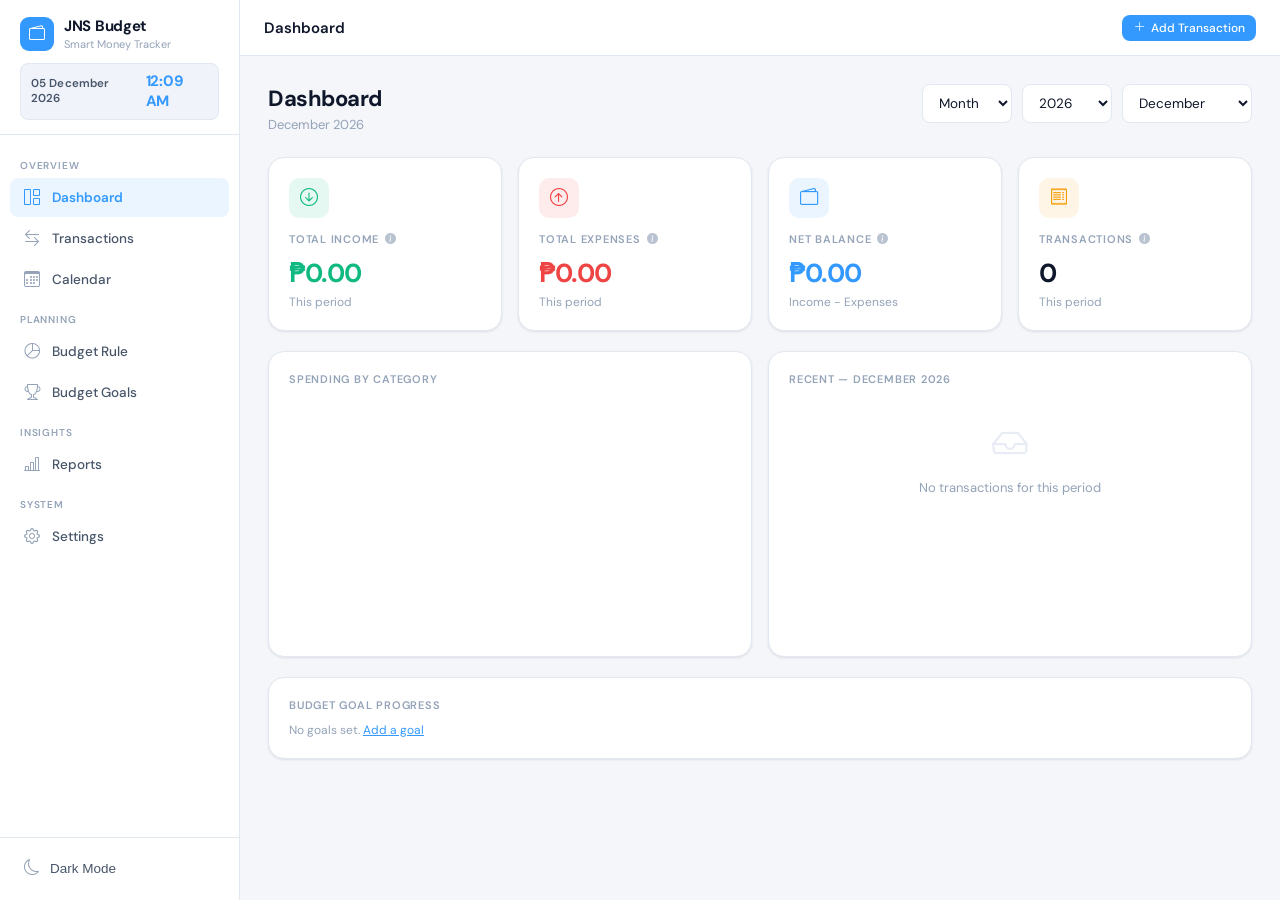
<file: index.html>
<!DOCTYPE html>
<html lang="en" data-theme="light">
<head>
<meta charset="UTF-8"/>
<meta name="viewport" content="width=device-width, initial-scale=1.0"/>
<title>JNS Budget</title>
<!-- Bootstrap Icons (local) -->
<link rel="stylesheet" href="assets/css/bootstrap-icons.min.css"/>
<!-- App Styles (local) -->
<link rel="stylesheet" href="assets/css/app.css"/>
<!-- Chart.js (local) -->
<script src="assets/js/chart.min.js"></script>
<!-- Google Sign-In (requires internet - only needed for Cloud Sync feature) -->
<script src="https://accounts.google.com/gsi/client" async defer></script>
</head>
<body>
<div class="app">

  <!-- Sidebar Overlay (mobile) -->
  <div class="sidebar-overlay" id="sidebarOverlay" onclick="closeSidebar()"></div>

  <!-- Sidebar -->
  <aside class="sidebar" id="sidebar">
    <div class="sidebar-header">
      <div class="brand">
        <div class="brand-icon"><i class="bi bi-wallet2"></i></div>
        <div class="brand-text">
          <h1>JNS Budget</h1>
          <p>Smart Money Tracker</p>
        </div>
      </div>
      <div class="sidebar-datetime" id="sidebarDatetime">
        <div class="sidebar-date" id="sidebarDate"></div>
        <div class="sidebar-time" id="sidebarTime"></div>
      </div>
    </div>
    <nav class="nav-body">
      <div class="nav-section-label">Overview</div>
      <div class="nav-item active" onclick="navigate('dashboard')">
        <i class="bi bi-grid-1x2 nav-icon"></i><span class="nav-label">Dashboard</span>
      </div>
      <div class="nav-item" onclick="navigate('transactions')">
        <i class="bi bi-arrow-left-right nav-icon"></i><span class="nav-label">Transactions</span>
      </div>
      <div class="nav-item" onclick="navigate('calendar')">
        <i class="bi bi-calendar3 nav-icon"></i><span class="nav-label">Calendar</span>
      </div>
      <div class="nav-section-label">Planning</div>
      <div class="nav-item" onclick="navigate('split')">
        <i class="bi bi-pie-chart nav-icon"></i><span class="nav-label">Budget Rule</span>
      </div>
      <div class="nav-item" onclick="navigate('goals')">
        <i class="bi bi-trophy nav-icon"></i><span class="nav-label">Budget Goals</span>
      </div>
      <div class="nav-section-label">Insights</div>
      <div class="nav-item" onclick="navigate('reports')">
        <i class="bi bi-bar-chart-line nav-icon"></i><span class="nav-label">Reports</span>
      </div>
      <div class="nav-section-label">System</div>
      <div class="nav-item" onclick="navigate('settings')">
        <i class="bi bi-gear nav-icon"></i><span class="nav-label">Settings</span>
      </div>
    </nav>
    <div class="sidebar-footer">
      <button class="dark-btn" onclick="toggleDark()" id="darkBtn">
        <i class="bi bi-moon nav-icon" id="darkIcon"></i>
        <span id="darkLabel">Dark Mode</span>
      </button>
    </div>
  </aside>

  <!-- Main -->
  <div class="main-wrap">
    <!-- Topbar -->
    <header class="topbar">
      <button class="menu-btn" onclick="toggleSidebar()"><i class="bi bi-list"></i></button>
      <span class="topbar-title" id="topbarTitle">Dashboard</span>
      <div class="topbar-actions">
        <button class="btn btn-primary btn-sm" onclick="openTxModal()">
          <i class="bi bi-plus-lg"></i> Add Transaction
        </button>
      </div>
    </header>

    <!-- Pages -->
    <main class="main">

      <!-- ═══ DASHBOARD ═══ -->
      <div class="page active" id="page-dashboard">
        <div class="page-header">
          <div class="page-header-left">
            <h2>Dashboard</h2>
            <p id="dashPeriodLabel">Loading period...</p>
          </div>
          <div class="page-header-right">
            <div id="cutoffBadgeWrap"></div>
            <select class="form-control" style="width:90px" id="dashFilterMode" onchange="onDashFilterModeChange()">
              <option value="month">Month</option>
              <option value="cutoff">CutOff</option>
            </select>
            <select class="form-control" style="width:90px" id="dashFilterYear" onchange="_recentPage=0;renderDashboard()" style="display:none">
            </select>
            <select class="form-control" style="width:130px" id="dashFilterMonth" onchange="_recentPage=0;renderDashboard()" style="display:none">
              <option value="0">January</option><option value="1">February</option>
              <option value="2">March</option><option value="3">April</option>
              <option value="4">May</option><option value="5">June</option>
              <option value="6">July</option><option value="7">August</option>
              <option value="8">September</option><option value="9">October</option>
              <option value="10">November</option><option value="11">December</option>
            </select>
            <select class="form-control" style="width:180px;display:none" id="dashFilterCutoff" onchange="_recentPage=0;renderDashboard()"></select>
          </div>
        </div>
        <div class="grid-4">
          <div class="card">
            <div class="stat-icon green"><i class="bi bi-arrow-down-circle"></i></div>
            <div class="card-label">Total Income <span class="info-icon" data-tip="All income transactions recorded in the selected period."><i class="bi bi-info-circle-fill"></i></span></div>
            <div class="stat-number green" id="dashIncome">₱0.00</div>
            <div class="stat-sub">This period</div>
          </div>
          <div class="card">
            <div class="stat-icon red"><i class="bi bi-arrow-up-circle"></i></div>
            <div class="card-label">Total Expenses <span class="info-icon" data-tip="Sum of all expense transactions in the selected period."><i class="bi bi-info-circle-fill"></i></span></div>
            <div class="stat-number red" id="dashExpense">₱0.00</div>
            <div class="stat-sub">This period</div>
          </div>
          <div class="card">
            <div class="stat-icon blue"><i class="bi bi-wallet2"></i></div>
            <div class="card-label">Net Balance <span class="info-icon" data-tip="Your remaining money after subtracting all expenses from income. Positive means you're saving; negative means you overspent."><i class="bi bi-info-circle-fill"></i></span></div>
            <div class="stat-number blue" id="dashBalance">₱0.00</div>
            <div class="stat-sub">Income − Expenses</div>
          </div>
          <div class="card">
            <div class="stat-icon yellow"><i class="bi bi-receipt"></i></div>
            <div class="card-label">Transactions <span class="info-icon" data-tip="Total number of income and expense entries recorded in the selected period."><i class="bi bi-info-circle-fill"></i></span></div>
            <div class="stat-number" id="dashTxCount">0</div>
            <div class="stat-sub">This period</div>
          </div>
        </div>
        <div id="cutoffProjectionCard" style="display:none">
          <div class="grid-2 cutoff-grid">
            <div class="card cutoff-projection-card">
              <div class="card-label">
                <i class="bi bi-graph-down-arrow" style="color:var(--accent)"></i>
                Balance Projection
                <span class="info-icon" data-tip="Estimates your spending by end of the cutoff period based on your current daily burn rate. Shows whether you're on track to stay within your income."><i class="bi bi-info-circle-fill"></i></span>
              </div>
              <div id="projectionBody"></div>
            </div>
            <div class="card cutoff-projection-card">
              <div class="card-label">
                <i class="bi bi-calendar2-check" style="color:var(--accent)"></i>
                This CutOff Period
                <span class="info-icon" data-tip="Summary of income and expenses for the current salary cutoff period — from the last cutoff day to the next one."><i class="bi bi-info-circle-fill"></i></span>
              </div>
              <div id="cutoffPeriodSummary"></div>
            </div>
          </div>
        </div>
        <div class="grid-2">
          <div class="card">
            <div class="card-label">Spending by Category</div>
            <div class="chart-wrap"><canvas id="catPieChart"></canvas></div>
          </div>
          <div class="card">
            <div class="card-label" id="recentTxLabel">Recent Transactions</div>
            <div id="recentTxList"></div>
          </div>
        </div>
        <div class="card">
          <div class="card-label">Budget Goal Progress</div>
          <div id="dashGoalBars"></div>
        </div>
      </div>

      <!-- ═══ TRANSACTIONS ═══ -->
      <div class="page" id="page-transactions">
        <div class="page-header">
          <div class="page-header-left">
            <h2>Transactions</h2>
            <p>All your income and expense records</p>
          </div>
          <div class="page-header-right">
            <select class="form-control" style="width:100px" id="txFilterMode" onchange="onTxFilterModeChange()">
              <option value="month">Month</option>
              <option value="cutoff">CutOff</option>
            </select>
            <select class="form-control" style="width:90px" id="txFilterYear" onchange="renderTransactions()"></select>
            <select class="form-control" style="width:130px" id="txFilterMonth" onchange="renderTransactions()">
              <option value="">All Months</option>
              <option value="0">January</option><option value="1">February</option>
              <option value="2">March</option><option value="3">April</option>
              <option value="4">May</option><option value="5">June</option>
              <option value="6">July</option><option value="7">August</option>
              <option value="8">September</option><option value="9">October</option>
              <option value="10">November</option><option value="11">December</option>
            </select>
            <!-- CutOff mode: year + month selectors to pick which month's 2 periods to show -->
            <select class="form-control" style="width:80px;display:none" id="txFilterCutoffYear" onchange="onTxCutoffMonthChange()"></select>
            <select class="form-control" style="width:130px;display:none" id="txFilterCutoffMonth" onchange="onTxCutoffMonthChange()">
              <option value="0">January</option><option value="1">February</option>
              <option value="2">March</option><option value="3">April</option>
              <option value="4">May</option><option value="5">June</option>
              <option value="6">July</option><option value="7">August</option>
              <option value="8">September</option><option value="9">October</option>
              <option value="10">November</option><option value="11">December</option>
            </select>
            <select class="form-control" style="width:190px;display:none" id="txFilterCutoff" onchange="renderTransactions()"></select>
          </div>
        </div>
        <div class="search-bar">
          <div class="search-input-wrap">
            <i class="bi bi-search"></i>
            <input class="form-control search-input" type="text" placeholder="Search transactions..." id="txSearch" oninput="renderTransactions()"/>
          </div>
          <select class="form-control" style="width:130px" id="txFilterType" onchange="renderTransactions()">
            <option value="">All Types</option>
            <option value="income">Income</option>
            <option value="expense">Expense</option>
          </select>
          <select class="form-control" style="width:160px" id="txFilterCat" onchange="renderTransactions()">
            <option value="">All Categories</option>
          </select>
        </div>
        <div class="card">
          <div class="table-wrap">
            <table>
              <thead><tr><th>Date</th><th>Description</th><th>Category</th><th>Type</th><th>Amount</th><th>Actions</th></tr></thead>
              <tbody id="txTableBody"></tbody>
            </table>
            <div id="txEmpty" class="empty-state" style="display:none">
              <i class="bi bi-inbox"></i>
              <p>No transactions yet. Add your first one!</p>
            </div>
          </div>
        </div>
      </div>

      <!-- ═══ CALENDAR ═══ -->
      <div class="page" id="page-calendar">
        <div class="page-header">
          <div class="page-header-left">
            <h2>Calendar View</h2>
            <p>Visual overview of your daily transactions</p>
          </div>
        </div>
        <div class="cal-filter-bar">
          <select class="form-control" style="width:150px" id="calYear" onchange="renderCalendar()"></select>
          <select class="form-control" style="width:150px" id="calMonth" onchange="renderCalendar()">
            <option value="0">January</option><option value="1">February</option>
            <option value="2">March</option><option value="3">April</option>
            <option value="4">May</option><option value="5">June</option>
            <option value="6">July</option><option value="7">August</option>
            <option value="8">September</option><option value="9">October</option>
            <option value="10">November</option><option value="11">December</option>
          </select>
          <button class="btn btn-ghost btn-sm" onclick="calToday()"><i class="bi bi-calendar-check"></i> Today</button>
        </div>
        <div class="card mb-0">
          <div class="calendar-grid" id="calDayHeaders"></div>
          <div style="height:8px"></div>
          <div class="calendar-grid" id="calGrid"></div>
        </div>
        <div class="grid-2" style="margin-top:16px">
          <div class="card">
            <div class="card-label">Monthly Income</div>
            <div class="stat-number green" id="calIncomeStat">₱0.00</div>
          </div>
          <div class="card">
            <div class="card-label">Monthly Expenses</div>
            <div class="stat-number red" id="calExpenseStat">₱0.00</div>
          </div>
        </div>
      </div>

      <!-- ═══ BUDGET RULE ═══ -->
      <div class="page" id="page-split">
        <div class="page-header">
          <div class="page-header-left">
            <h2>Budget Rule</h2>
            <p>Auto-calculated from your transaction income</p>
          </div>
          <div class="page-header-right">
            <select class="form-control" style="width:150px" id="splitYear" onchange="renderSplit()"></select>
            <select class="form-control" style="width:150px" id="splitMonth" onchange="renderSplit()">
              <option value="0">January</option><option value="1">February</option>
              <option value="2">March</option><option value="3">April</option>
              <option value="4">May</option><option value="5">June</option>
              <option value="6">July</option><option value="7">August</option>
              <option value="8">September</option><option value="9">October</option>
              <option value="10">November</option><option value="11">December</option>
            </select>
          </div>
        </div>
        <div class="card" style="margin-bottom:16px">
          <div class="gap-8">
            <div class="stat-icon blue" style="margin-bottom:0"><i class="bi bi-cash-coin"></i></div>
            <div>
              <div class="card-label mb-0">Total Income for Selected Month</div>
              <div class="stat-number blue" id="splitIncomeDisplay">₱0.00</div>
            </div>
          </div>
        </div>
        <div id="splitBuckets"></div>
      </div>

      <!-- ═══ GOALS ═══ -->
      <div class="page" id="page-goals">
        <div class="page-header">
          <div class="page-header-left">
            <h2>Budget Goals</h2>
            <p>Set spending limits per category</p>
          </div>
          <div class="page-header-right">
            <button class="btn btn-primary" onclick="openGoalModal()"><i class="bi bi-plus-lg"></i> Add Goal</button>
          </div>
        </div>
        <div id="goalsList"></div>
      </div>

      <!-- ═══ REPORTS ═══ -->
      <div class="page" id="page-reports">
        <div class="page-header">
          <div class="page-header-left">
            <h2>Reports & Analytics</h2>
            <p>Understand your spending patterns</p>
          </div>
          <div class="page-header-right">
            <select class="form-control" style="width:90px" id="reportFilterYear" onchange="renderReports()"></select>
            <select class="form-control" style="width:130px" id="reportFilterMonth" onchange="renderReports()">
              <option value="">All Months</option>
              <option value="0">January</option><option value="1">February</option>
              <option value="2">March</option><option value="3">April</option>
              <option value="4">May</option><option value="5">June</option>
              <option value="6">July</option><option value="7">August</option>
              <option value="8">September</option><option value="9">October</option>
              <option value="10">November</option><option value="11">December</option>
            </select>
            <button class="btn btn-ghost btn-sm" onclick="exportCSV()"><i class="bi bi-download"></i> Export CSV</button>
          </div>
        </div>
        <div class="grid-2">
          <div class="card">
            <div class="card-label">Monthly Trend (Last 12 Months) <span class="info-icon" data-tip="Bar chart showing your income vs expenses for each month over the past year. Helps you spot patterns in your spending over time."><i class="bi bi-info-circle-fill"></i></span></div>
            <div class="chart-wrap"><canvas id="trendChart"></canvas></div>
          </div>
          <div class="card">
            <div class="card-label">Expense Breakdown (All Time) <span class="info-icon" data-tip="Donut chart showing what percentage of your total expenses went to each category. Useful for identifying your biggest spending areas."><i class="bi bi-info-circle-fill"></i></span></div>
            <div class="chart-wrap"><canvas id="reportPieChart"></canvas></div>
          </div>
        </div>
        <div class="card" id="cutoffCompareCard" style="display:none">
          <div class="card-label"><i class="bi bi-scissors" style="color:var(--accent)"></i> CutOff vs CutOff Comparison <span class="info-icon" data-tip="Compares your income and expenses across your last 8 salary cutoff periods. Helps you see if your spending habits are improving or worsening each cycle."><i class="bi bi-info-circle-fill"></i></span></div>
          <div class="chart-wrap" style="height:220px"><canvas id="cutoffCompareChart"></canvas></div>
          <div id="cutoffCompareTable" style="margin-top:16px"></div>
        </div>
        <div class="card">
          <div class="card-label">Monthly Summary <span class="info-icon" data-tip="A table listing total income, expenses, and net balance for each month. Sorted newest first."><i class="bi bi-info-circle-fill"></i></span></div>
          <div class="table-wrap">
            <table>
              <thead><tr><th>Month</th><th>Income</th><th>Expenses</th><th>Net</th></tr></thead>
              <tbody id="monthSummaryBody"></tbody>
            </table>
          </div>
        </div>
      </div>

      <!-- ═══ SETTINGS ═══ -->
      <div class="page" id="page-settings">
        <div class="page-header">
          <div class="page-header-left">
            <h2>Settings</h2>
            <p>Configure your budget tracker</p>
          </div>
        </div>
        <div class="stabs">
          <div class="stab active" onclick="stab('categories',this)"><i class="bi bi-tags"></i> Categories</div>
          <div class="stab" onclick="stab('needs',this)"><i class="bi bi-house"></i> Needs Items</div>
          <div class="stab" onclick="stab('wants',this)"><i class="bi bi-stars"></i> Wants Items</div>
          <div class="stab" onclick="stab('budgetrule',this)"><i class="bi bi-pie-chart"></i> Budget Rule</div>
          <div class="stab" onclick="stab('period',this)"><i class="bi bi-calendar-range"></i> Period</div>
          <div class="stab" onclick="stab('currency',this)"><i class="bi bi-currency-exchange"></i> Currency</div>
          <div class="stab" onclick="stab('cutoff',this)"><i class="bi bi-scissors"></i> CutOff</div>
          <div class="stab" onclick="stab('rollover',this)"><i class="bi bi-arrow-repeat"></i> Rollover</div>
          <div class="stab" onclick="stab('data',this)"><i class="bi bi-database"></i> Data</div>
          <div class="stab" onclick="stab('cloudsync',this)"><i class="bi bi-cloud-arrow-up"></i> Cloud Sync</div>
        </div>

        <div class="spanel active" id="panel-categories">
          <div class="card">
            <div style="display:flex;justify-content:space-between;align-items:center;margin-bottom:16px">
              <span class="fw-600">Categories</span>
              <button class="btn btn-primary btn-sm" onclick="openCatModal()"><i class="bi bi-plus-lg"></i> Add</button>
            </div>
            <div id="catList"></div>
          </div>
        </div>

        <div class="spanel" id="panel-needs">
          <div class="card">
            <div style="display:flex;justify-content:space-between;align-items:center;margin-bottom:6px">
              <div><span class="fw-600">Fixed Needs Items</span><div class="text-xs mt-4" id="needsPanelDesc">Auto-deducted from your 50% Needs budget each month</div></div>
              <button class="btn btn-primary btn-sm" onclick="openNeedsModal()"><i class="bi bi-plus-lg"></i> Add</button>
            </div>
            <div class="divider" style="margin:14px 0 0"></div>
            <div id="needsList"></div>
          </div>
        </div>

        <div class="spanel" id="panel-wants">
          <div class="card">
            <div style="display:flex;justify-content:space-between;align-items:center;margin-bottom:6px">
              <div><span class="fw-600">Fixed Wants Items</span><div class="text-xs mt-4" id="wantsPanelDesc">Auto-deducted from your 30% Wants budget each month</div></div>
              <button class="btn btn-primary btn-sm" onclick="openWantsModal()"><i class="bi bi-plus-lg"></i> Add</button>
            </div>
            <div class="divider" style="margin:14px 0 0"></div>
            <div id="wantsList"></div>
          </div>
        </div>

        <div class="spanel" id="panel-budgetrule">
          <div class="card" style="max-width:480px">
            <div class="card-label">Budget Rule Percentages</div>
            <p style="font-size:13px;color:var(--text2);margin-bottom:18px;line-height:1.6">Customize your budget allocation percentages. Values must add up to 100%.</p>
            <div class="form-row-3">
              <div class="form-group">
                <label class="form-label">Needs %</label>
                <input class="form-control" type="number" id="brNeeds" min="0" max="100" placeholder="50" oninput="onBudgetRuleInput()"/>
              </div>
              <div class="form-group">
                <label class="form-label">Wants %</label>
                <input class="form-control" type="number" id="brWants" min="0" max="100" placeholder="30" oninput="onBudgetRuleInput()"/>
              </div>
              <div class="form-group">
                <label class="form-label">Savings %</label>
                <input class="form-control" type="number" id="brSavings" min="0" max="100" placeholder="20" oninput="onBudgetRuleInput()"/>
              </div>
            </div>
            <div id="brValidationMsg" style="font-size:12.5px;margin-bottom:14px;min-height:20px;"></div>
            <div style="display:flex;align-items:center;gap:10px">
              <button class="btn btn-primary" id="brSaveBtn" onclick="saveBudgetRule()">Save Budget Rule</button>
              <button class="btn btn-ghost" onclick="resetBudgetRule()">Reset to 50/30/20</button>
            </div>
          </div>
        </div>

        <div class="spanel" id="panel-period">
          <div class="card" style="max-width:440px">
            <div class="card-label">Budget Period</div>
            <div class="form-group">
              <label class="form-label">Period Type</label>
              <select class="form-control" id="settingPeriod" onchange="renderPeriodOpts()">
                <option value="monthly">Monthly</option>
                <option value="weekly">Weekly</option>
              </select>
            </div>
            <div id="periodOpts"></div>
            <button class="btn btn-primary" onclick="savePeriod()">Save Period</button>
          </div>
        </div>

        <div class="spanel" id="panel-currency">
          <div class="card" style="max-width:440px">
            <div class="card-label">Currency & Format</div>
            <div class="form-group">
              <label class="form-label">Currency Symbol</label>
              <select class="form-control" id="settingCurrency">
                <option value="₱">₱ Philippine Peso</option>
                <option value="$">$ US Dollar</option>
                <option value="€">€ Euro</option>
                <option value="£">£ British Pound</option>
                <option value="¥">¥ Japanese Yen</option>
                <option value="₩">₩ Korean Won</option>
                <option value="₹">₹ Indian Rupee</option>
              </select>
            </div>
            <div class="form-group">
              <label class="form-label">Number Format</label>
              <select class="form-control" id="settingNumFormat">
                <option value="en">1,000.00 (English)</option>
                <option value="de">1.000,00 (European)</option>
              </select>
            </div>
            <button class="btn btn-primary" onclick="saveCurrency()">Save Currency</button>
          </div>
        </div>

        <div class="spanel" id="panel-cutoff">
          <div class="card" style="max-width:500px">
            <div class="card-label">CutOff Schedule</div>
            <p style="font-size:13px;color:var(--text2);margin-bottom:18px;line-height:1.6">Enable cutoff periods to track your income and expenses per salary cycle. Each cutoff period runs from one cutoff day to the next.</p>
            <div class="toggle-row" style="margin-bottom:18px">
              <div class="toggle-info">
                <h4>Enable CutOff Tracking</h4>
                <p>Group transactions and income by salary cutoff periods instead of calendar months</p>
              </div>
              <label class="toggle"><input type="checkbox" id="cutoffEnabled" onchange="onCutoffToggle(this.checked)"/><span class="tslider"></span></label>
            </div>
            <div id="cutoffDaysConfig" style="display:none">
              <div class="divider" style="margin-bottom:18px"></div>
              <div class="card-label" style="margin-bottom:10px">Cutoff Days</div>
              <p style="font-size:12.5px;color:var(--text2);margin-bottom:14px">Enter the day-of-month numbers when your salary is released. You can add up to 4 cutoff days.</p>
              <div id="cutoffDaysList" style="display:flex;flex-wrap:wrap;gap:10px;margin-bottom:16px"></div>
              <div style="display:flex;gap:8px;align-items:center;margin-bottom:18px">
                <input class="form-control" type="number" id="cutoffDayInput" min="1" max="28" placeholder="Day (1-28)" style="width:150px"/>
                <button class="btn btn-primary btn-sm" onclick="addCutoffDay()"><i class="bi bi-plus-lg"></i> Add Day</button>
              </div>
              <div class="divider" style="margin-bottom:18px"></div>
              <button class="btn btn-primary" onclick="saveCutoff()"><i class="bi bi-check-lg"></i> Save CutOff Settings</button>
            </div>
          </div>
        </div>

        <div class="spanel" id="panel-rollover">
          <div class="card" style="max-width:500px">
            <div class="card-label"><i class="bi bi-arrow-repeat" style="color:var(--accent)"></i> Rollover Balance</div>
            <p style="font-size:13px;color:var(--text2);margin-bottom:18px;line-height:1.6">When a cutoff period ends with unspent balance, you can carry it over as income into the next period. The rollover prompt appears automatically on cutoff days.</p>
            <div class="toggle-row" style="margin-bottom:18px">
              <div class="toggle-info">
                <h4>Auto-detect rollover on startup</h4>
                <p>Shows a carry-over prompt when a cutoff period has just ended with remaining balance</p>
              </div>
              <label class="toggle"><input type="checkbox" id="rolloverAutoCheck" onchange="saveRolloverSetting(this.checked)" checked/><span class="tslider"></span></label>
            </div>
            <div class="divider" style="margin-bottom:18px"></div>
            <div class="card-label" style="margin-bottom:10px;font-size:13px">Manual Rollover</div>
            <p style="font-size:12.5px;color:var(--text2);margin-bottom:14px">Manually trigger a rollover check for the previous cutoff period.</p>
            <div style="display:flex;gap:10px;flex-wrap:wrap;margin-bottom:16px">
              <button class="btn btn-primary" onclick="checkCutoffRollover()"><i class="bi bi-arrow-repeat"></i> Check for Rollover Now</button>
            </div>
            <div class="divider" style="margin-bottom:18px"></div>
            <div class="card-label" style="margin-bottom:10px;font-size:13px;color:var(--yellow)"><i class="bi bi-clock-history"></i> Test Date Override</div>
            <p style="font-size:12.5px;color:var(--text2);margin-bottom:12px">Set a custom date/time to test rollover and cutoff features. The clock in the sidebar turns <strong style="color:var(--yellow)">yellow</strong> when override is active.</p>
            <div style="display:flex;gap:8px;align-items:center;flex-wrap:wrap;margin-bottom:10px">
              <input class="form-control" type="datetime-local" id="testDateInput" style="width:220px"/>
              <button class="btn btn-ghost btn-sm" onclick="applyTestDate()"><i class="bi bi-play-fill"></i> Set Test Date</button>
              <button class="btn btn-danger btn-sm" onclick="clearTestDate()"><i class="bi bi-x-circle"></i> Clear</button>
            </div>
            <div id="testDateStatus" style="font-size:12px;color:var(--text3);min-height:18px"></div>
            <div class="divider" style="margin:18px 0"></div>
            <div class="card-label" style="margin-bottom:10px;font-size:13px;color:var(--red)"><i class="bi bi-flag"></i> Testing — Reset Rollover Flags</div>
            <p style="font-size:12.5px;color:var(--text2);margin-bottom:14px;line-height:1.6">
              Clears the saved "already confirmed / dismissed" flags for rollover periods so the modal can appear again. Use this when testing — it does <strong>not</strong> delete any transactions.
            </p>
            <div id="rolloverFlagsList" style="margin-bottom:14px;font-size:12.5px;color:var(--text3);min-height:18px"></div>
            <div style="display:flex;gap:10px;flex-wrap:wrap">
              <button class="btn btn-danger btn-sm" onclick="resetRolloverFlags()"><i class="bi bi-trash3"></i> Clear All Rollover Flags</button>
              <button class="btn btn-ghost btn-sm" onclick="renderRolloverFlagsList()"><i class="bi bi-arrow-clockwise"></i> Refresh List</button>
            </div>
          </div>
        </div>

        <div class="spanel" id="panel-data">
          <div class="card">
            <div class="card-label">Backup & Restore</div>
            <div style="display:flex;gap:10px;flex-wrap:wrap;margin-bottom:20px">
              <button class="btn btn-ghost" onclick="exportData()"><i class="bi bi-download"></i> Export JSON Backup</button>
              <label class="btn btn-ghost" style="cursor:pointer"><i class="bi bi-upload"></i> Import JSON Backup<input type="file" accept=".json" style="display:none" onchange="importData(event)"/></label>
            </div>
            <hr class="divider"/>
            <div class="card-label" style="color:var(--red)">Danger Zone</div>
            <button class="btn btn-danger" onclick="clearAllData()"><i class="bi bi-trash3"></i> Clear All Data</button>
          </div>
        </div>

        <div class="spanel" id="panel-cloudsync">
          <div class="card" style="max-width:540px">
            <div class="card-label">Google Drive Backup</div>
            <p style="font-size:13px;color:var(--text2);margin-bottom:18px;line-height:1.6">Sync your budget data as a JSON file to your Google Drive. Your data stays private — only this app can access its own backup file.</p>
            <div id="gdriveSyncStatus" style="margin-bottom:16px"></div>
            <div style="display:flex;gap:10px;flex-wrap:wrap">
              <button class="btn btn-primary" id="gdriveSignInBtn" onclick="gdriveSignIn()"><i class="bi bi-google"></i> Connect Google Drive</button>
              <button class="btn btn-ghost" id="gdriveSyncBtn" onclick="gdriveSyncNow()" style="display:none"><i class="bi bi-cloud-arrow-up"></i> Sync Now</button>
              <button class="btn btn-ghost" id="gdriveRestoreBtn" onclick="gdriveRestore()" style="display:none"><i class="bi bi-cloud-arrow-down"></i> Restore from Drive</button>
              <button class="btn btn-danger btn-sm" id="gdriveSignOutBtn" onclick="gdriveSignOut()" style="display:none"><i class="bi bi-box-arrow-right"></i> Disconnect</button>
            </div>
            <div id="gdriveSyncLog" style="margin-top:16px;font-size:12px;color:var(--text3)"></div>
          </div>
          <div class="card" style="max-width:540px;margin-top:16px">
            <div class="card-label">Auto-Sync</div>
            <div class="toggle-row">
              <div class="toggle-info">
                <h4>Auto-sync on every save</h4>
                <p>Automatically push to Google Drive whenever you add or edit a transaction</p>
              </div>
              <label class="toggle"><input type="checkbox" id="gdriveAutoSync" onchange="toggleAutoSync(this.checked)"/><span class="tslider"></span></label>
            </div>
            <div class="toggle-row">
              <div class="toggle-info">
                <h4>Setup Instructions</h4>
                <p>You need a Google Cloud project with Drive API enabled and an OAuth 2.0 Client ID. Paste your Client ID below.</p>
              </div>
            </div>
            <div class="form-group" style="margin-top:12px">
              <label class="form-label">Google OAuth Client ID</label>
              <input class="form-control" type="text" id="gdriveClientId" placeholder="xxxx.apps.googleusercontent.com" oninput="saveGdriveClientId()"/>
              <div class="text-xs" style="margin-top:4px">Get this from <a href="https://console.cloud.google.com" target="_blank" style="color:var(--accent)">Google Cloud Console</a> → APIs & Services → Credentials</div>
            </div>
          </div>
        </div>
      </div>

    </main>
  </div>
</div>

<!-- ═══ TRANSACTION MODAL ═══ -->
<div class="modal-overlay" id="txModal">
  <div class="modal">
    <div class="modal-header">
      <h3 id="txModalTitle">Add Transaction</h3>
      <button class="modal-close" onclick="closeTxModal()"><i class="bi bi-x-lg"></i></button>
    </div>
    <div class="form-row">
      <div class="form-group">
        <label class="form-label">Type</label>
        <select class="form-control" id="txType">
          <option value="expense">Expense</option>
          <option value="income">Income</option>
        </select>
      </div>
      <div class="form-group">
        <label class="form-label">Amount</label>
        <input class="form-control" type="number" id="txAmount" placeholder="0.00" min="0" step="0.01" inputmode="decimal" pattern="[0-9]*"/>
      </div>
    </div>
    <div class="form-group">
      <label class="form-label">Description</label>
      <input class="form-control" type="text" id="txDesc" placeholder="e.g. Grocery shopping"/>
    </div>
    <div class="form-row">
      <div class="form-group">
        <label class="form-label">Category</label>
        <select class="form-control" id="txCat"></select>
      </div>
      <div class="form-group">
        <label class="form-label">Date</label>
        <input class="form-control" type="date" id="txDate"/>
      </div>
    </div>
    <div class="modal-footer">
      <button class="btn btn-ghost" onclick="closeTxModal()">Cancel</button>
      <button class="btn btn-primary" onclick="saveTx()"><i class="bi bi-check-lg"></i> Save</button>
    </div>
  </div>
</div>

<!-- ═══ GOAL MODAL ═══ -->
<div class="modal-overlay" id="goalModal">
  <div class="modal">
    <div class="modal-header">
      <h3 id="goalModalTitle">Add Budget Goal</h3>
      <button class="modal-close" onclick="closeGoalModal()"><i class="bi bi-x-lg"></i></button>
    </div>
    <div class="form-group">
      <label class="form-label">Category</label>
      <select class="form-control" id="goalCat"></select>
    </div>
    <div class="form-group">
      <label class="form-label">Monthly Limit</label>
      <input class="form-control" type="number" id="goalAmount" placeholder="0.00" min="0"/>
    </div>
    <div class="modal-footer">
      <button class="btn btn-ghost" onclick="closeGoalModal()">Cancel</button>
      <button class="btn btn-primary" onclick="saveGoal()"><i class="bi bi-check-lg"></i> Save</button>
    </div>
  </div>
</div>

<!-- ═══ CATEGORY MODAL ═══ -->
<div class="modal-overlay" id="catModal">
  <div class="modal">
    <div class="modal-header">
      <h3 id="catModalTitle">Add Category</h3>
      <button class="modal-close" onclick="closeCatModal()"><i class="bi bi-x-lg"></i></button>
    </div>
    <div class="form-group">
      <label class="form-label">Name</label>
      <input class="form-control" type="text" id="catName" placeholder="e.g. Food & Dining"/>
    </div>
    <div class="form-row">
      <div class="form-group">
        <label class="form-label">Color</label>
        <input class="form-control" type="color" id="catColor" value="#3399FF"/>
      </div>
      <div class="form-group">
        <label class="form-label">Bootstrap Icon class</label>
        <input class="form-control" type="text" id="catIcon" placeholder="bi-basket2"/>
      </div>
    </div>
    <div class="form-group">
      <label class="form-label">Preview</label>
      <div id="catPreview" style="display:flex;align-items:center;gap:10px;padding:10px;background:var(--surface2);border-radius:8px;font-size:13px;"></div>
    </div>
    <div class="modal-footer">
      <button class="btn btn-ghost" onclick="closeCatModal()">Cancel</button>
      <button class="btn btn-primary" onclick="saveCat()"><i class="bi bi-check-lg"></i> Save</button>
    </div>
  </div>
</div>

<!-- ═══ NEEDS MODAL ═══ -->
<div class="modal-overlay" id="needsModal">
  <div class="modal">
    <div class="modal-header">
      <h3 id="needsModalTitle">Add Needs Item</h3>
      <button class="modal-close" onclick="closeNeedsModal()"><i class="bi bi-x-lg"></i></button>
    </div>
    <div class="form-group">
      <label class="form-label">Item Name</label>
      <input class="form-control" type="text" id="needsName" placeholder="e.g. Internet Bill"/>
    </div>
    <div class="form-group">
      <label class="form-label">Fixed Monthly Amount</label>
      <input class="form-control" type="number" id="needsAmount" placeholder="0.00" min="0"/>
    </div>
    <div class="form-group">
      <label class="form-label">Category</label>
      <select class="form-control" id="needsCat"></select>
    </div>
    <div class="modal-footer">
      <button class="btn btn-ghost" onclick="closeNeedsModal()">Cancel</button>
      <button class="btn btn-primary" onclick="saveNeedsItem()"><i class="bi bi-check-lg"></i> Save</button>
    </div>
  </div>
</div>

<!-- ═══ WANTS MODAL ═══ -->
<div class="modal-overlay" id="wantsModal">
  <div class="modal">
    <div class="modal-header">
      <h3 id="wantsModalTitle">Add Wants Item</h3>
      <button class="modal-close" onclick="closeWantsModal()"><i class="bi bi-x-lg"></i></button>
    </div>
    <div class="form-group">
      <label class="form-label">Item Name</label>
      <input class="form-control" type="text" id="wantsName" placeholder="e.g. Netflix"/>
    </div>
    <div class="form-group">
      <label class="form-label">Fixed Monthly Amount</label>
      <input class="form-control" type="number" id="wantsAmount" placeholder="0.00" min="0"/>
    </div>
    <div class="form-group">
      <label class="form-label">Category</label>
      <select class="form-control" id="wantsCat"></select>
    </div>
    <div class="modal-footer">
      <button class="btn btn-ghost" onclick="closeWantsModal()">Cancel</button>
      <button class="btn btn-primary" onclick="saveWantsItem()"><i class="bi bi-check-lg"></i> Save</button>
    </div>
  </div>
</div>

<!-- ═══ WANTS BUDGET WARNING MODAL ═══ -->
<div class="modal-overlay" id="warnBudgetModal">
  <div class="modal" style="max-width:420px">
    <div class="modal-header">
      <h3 style="display:flex;align-items:center;gap:8px"><i class="bi bi-exclamation-triangle-fill" style="color:var(--yellow)"></i> Budget Limit Exceeded</h3>
      <button class="modal-close" onclick="closeWarnBudgetModal()"><i class="bi bi-x-lg"></i></button>
    </div>
    <div id="warnBudgetMsg" style="font-size:13.5px;color:var(--text2);line-height:1.6"></div>
    <div class="modal-footer">
      <button class="btn btn-ghost" onclick="closeWarnBudgetModal()"><i class="bi bi-x"></i> Cancel</button>
      <button class="btn btn-primary" onclick="proceedAnyway()" style="background:var(--yellow)"><i class="bi bi-check-lg"></i> Proceed Anyway</button>
    </div>
  </div>
</div>

<!-- ═══ CALENDAR DAY MODAL ═══ -->
<div class="modal-overlay" id="calDayModal">
  <div class="modal" style="max-width:480px">
    <div class="modal-header">
      <h3 id="calDayModalTitle"></h3>
      <button class="modal-close" onclick="closeCalDayModal()"><i class="bi bi-x-lg"></i></button>
    </div>
    <div id="calDayModalBody" style="max-height:55vh;overflow-y:auto"></div>
    <div class="modal-footer">
      <button class="btn btn-ghost" onclick="closeCalDayModal()">Close</button>
      <button class="btn btn-primary" id="calDayAddBtn"><i class="bi bi-plus-lg"></i> Add Transaction</button>
    </div>
  </div>
</div>

<!-- ═══ ROLLOVER CONFIRMATION MODAL ═══ -->
<div class="modal-overlay" id="rolloverModal">
  <div class="modal" style="max-width:460px">
    <div class="modal-header">
      <h3 style="display:flex;align-items:center;gap:9px">
        <span style="width:32px;height:32px;background:var(--accent-soft);border-radius:8px;display:flex;align-items:center;justify-content:center">
          <i class="bi bi-arrow-repeat" style="color:var(--accent);font-size:15px"></i>
        </span>
        CutOff Period Ended
      </h3>
      <button class="modal-close" onclick="closeRolloverModal()"><i class="bi bi-x-lg"></i></button>
    </div>
    <div id="rolloverModalBody" style="font-size:13.5px;color:var(--text2);line-height:1.7;margin-bottom:4px"></div>
    <div class="modal-footer">
      <button class="btn btn-ghost" onclick="closeRolloverModal()"><i class="bi bi-x"></i> Dismiss</button>
      <button class="btn btn-primary" onclick="confirmRollover()"><i class="bi bi-arrow-repeat"></i> Carry Over Balance</button>
    </div>
  </div>
</div>

<div class="toast" id="toast"></div>


<!-- App Scripts (local) -->
<script src="assets/js/app.js"></script>
</body>
</html>
</file>
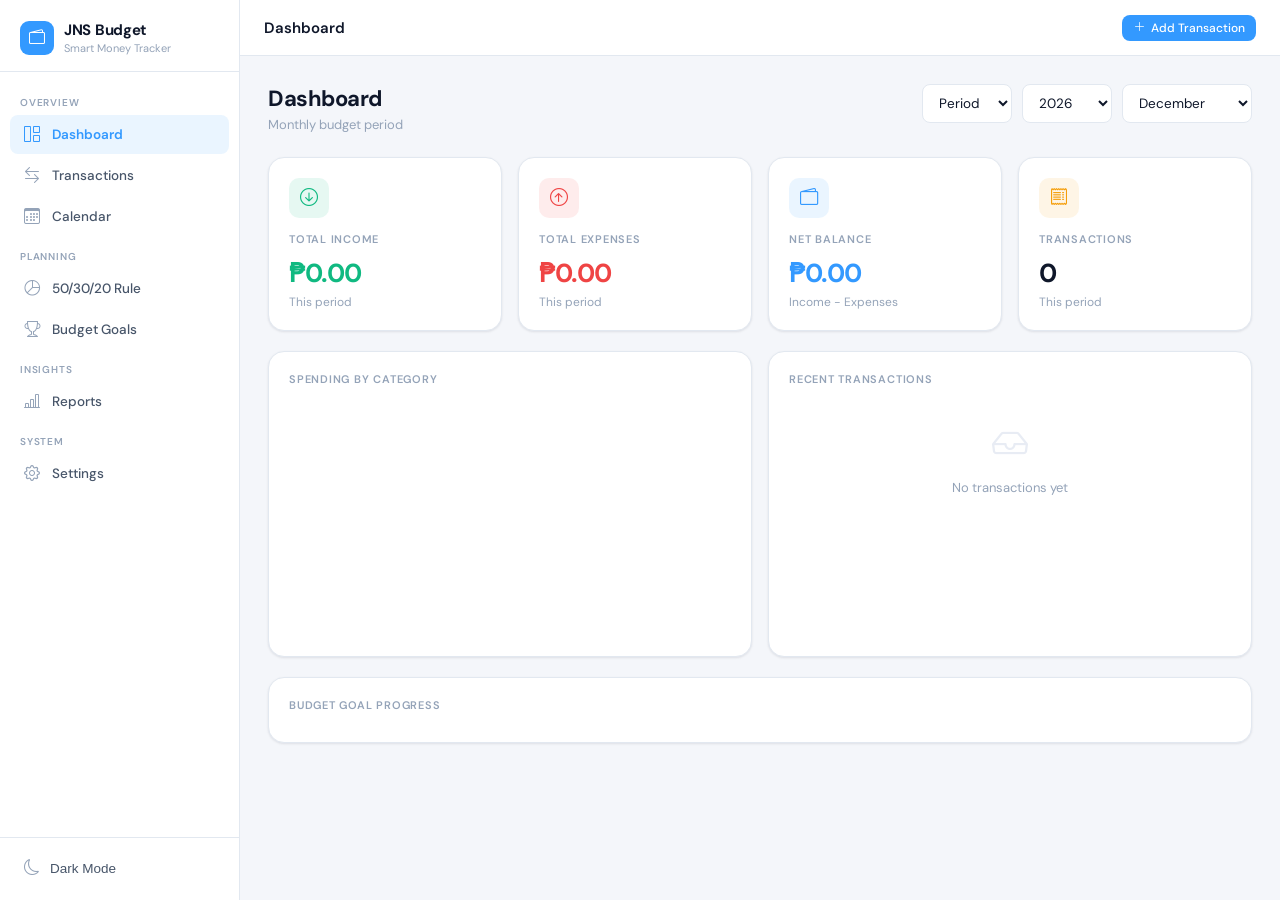
<file: backup/v1/index.html>
<!DOCTYPE html>
<html lang="en" data-theme="light">
<head>
<meta charset="UTF-8"/>
<meta name="viewport" content="width=device-width, initial-scale=1.0"/>
<title>JNS Budget</title>
<!-- Bootstrap Icons (local) -->
<link rel="stylesheet" href="assets/css/bootstrap-icons.min.css"/>
<!-- App Styles (local) -->
<link rel="stylesheet" href="assets/css/app.css"/>
<!-- Chart.js (local) -->
<script src="assets/js/chart.min.js"></script>
<!-- Google Sign-In (requires internet - only needed for Cloud Sync feature) -->
<script src="https://accounts.google.com/gsi/client" async defer></script>
</head>
<body>
<div class="app">

  <!-- Sidebar Overlay (mobile) -->
  <div class="sidebar-overlay" id="sidebarOverlay" onclick="closeSidebar()"></div>

  <!-- Sidebar -->
  <aside class="sidebar" id="sidebar">
    <div class="sidebar-header">
      <div class="brand">
        <div class="brand-icon"><i class="bi bi-wallet2"></i></div>
        <div class="brand-text">
          <h1>JNS Budget</h1>
          <p>Smart Money Tracker</p>
        </div>
      </div>
    </div>
    <nav class="nav-body">
      <div class="nav-section-label">Overview</div>
      <div class="nav-item active" onclick="navigate('dashboard')">
        <i class="bi bi-grid-1x2 nav-icon"></i><span class="nav-label">Dashboard</span>
      </div>
      <div class="nav-item" onclick="navigate('transactions')">
        <i class="bi bi-arrow-left-right nav-icon"></i><span class="nav-label">Transactions</span>
      </div>
      <div class="nav-item" onclick="navigate('calendar')">
        <i class="bi bi-calendar3 nav-icon"></i><span class="nav-label">Calendar</span>
      </div>
      <div class="nav-section-label">Planning</div>
      <div class="nav-item" onclick="navigate('split')">
        <i class="bi bi-pie-chart nav-icon"></i><span class="nav-label">50/30/20 Rule</span>
      </div>
      <div class="nav-item" onclick="navigate('goals')">
        <i class="bi bi-trophy nav-icon"></i><span class="nav-label">Budget Goals</span>
      </div>
      <div class="nav-section-label">Insights</div>
      <div class="nav-item" onclick="navigate('reports')">
        <i class="bi bi-bar-chart-line nav-icon"></i><span class="nav-label">Reports</span>
      </div>
      <div class="nav-section-label">System</div>
      <div class="nav-item" onclick="navigate('settings')">
        <i class="bi bi-gear nav-icon"></i><span class="nav-label">Settings</span>
      </div>
    </nav>
    <div class="sidebar-footer">
      <button class="dark-btn" onclick="toggleDark()" id="darkBtn">
        <i class="bi bi-moon nav-icon" id="darkIcon"></i>
        <span id="darkLabel">Dark Mode</span>
      </button>
    </div>
  </aside>

  <!-- Main -->
  <div class="main-wrap">
    <!-- Topbar -->
    <header class="topbar">
      <button class="menu-btn" onclick="toggleSidebar()"><i class="bi bi-list"></i></button>
      <span class="topbar-title" id="topbarTitle">Dashboard</span>
      <div class="topbar-actions">
        <button class="btn btn-primary btn-sm" onclick="openTxModal()">
          <i class="bi bi-plus-lg"></i> Add Transaction
        </button>
      </div>
    </header>

    <!-- Pages -->
    <main class="main">

      <!-- ═══ DASHBOARD ═══ -->
      <div class="page active" id="page-dashboard">
        <div class="page-header">
          <div class="page-header-left">
            <h2>Dashboard</h2>
            <p id="dashPeriodLabel">Loading period...</p>
          </div>
          <div class="page-header-right">
            <select class="form-control" style="width:90px" id="dashFilterMode" onchange="onDashFilterModeChange()">
              <option value="period">Period</option>
              <option value="month">Month</option>
            </select>
            <select class="form-control" style="width:90px" id="dashFilterYear" onchange="renderDashboard()" style="display:none">
            </select>
            <select class="form-control" style="width:130px" id="dashFilterMonth" onchange="renderDashboard()" style="display:none">
              <option value="0">January</option><option value="1">February</option>
              <option value="2">March</option><option value="3">April</option>
              <option value="4">May</option><option value="5">June</option>
              <option value="6">July</option><option value="7">August</option>
              <option value="8">September</option><option value="9">October</option>
              <option value="10">November</option><option value="11">December</option>
            </select>
          </div>
        </div>
        <div class="grid-4">
          <div class="card">
            <div class="stat-icon green"><i class="bi bi-arrow-down-circle"></i></div>
            <div class="card-label">Total Income</div>
            <div class="stat-number green" id="dashIncome">₱0.00</div>
            <div class="stat-sub">This period</div>
          </div>
          <div class="card">
            <div class="stat-icon red"><i class="bi bi-arrow-up-circle"></i></div>
            <div class="card-label">Total Expenses</div>
            <div class="stat-number red" id="dashExpense">₱0.00</div>
            <div class="stat-sub">This period</div>
          </div>
          <div class="card">
            <div class="stat-icon blue"><i class="bi bi-wallet2"></i></div>
            <div class="card-label">Net Balance</div>
            <div class="stat-number blue" id="dashBalance">₱0.00</div>
            <div class="stat-sub">Income − Expenses</div>
          </div>
          <div class="card">
            <div class="stat-icon yellow"><i class="bi bi-receipt"></i></div>
            <div class="card-label">Transactions</div>
            <div class="stat-number" id="dashTxCount">0</div>
            <div class="stat-sub">This period</div>
          </div>
        </div>
        <div class="grid-2">
          <div class="card">
            <div class="card-label">Spending by Category</div>
            <div class="chart-wrap"><canvas id="catPieChart"></canvas></div>
          </div>
          <div class="card">
            <div class="card-label">Recent Transactions</div>
            <div id="recentTxList"></div>
          </div>
        </div>
        <div class="card">
          <div class="card-label">Budget Goal Progress</div>
          <div id="dashGoalBars"></div>
        </div>
      </div>

      <!-- ═══ TRANSACTIONS ═══ -->
      <div class="page" id="page-transactions">
        <div class="page-header">
          <div class="page-header-left">
            <h2>Transactions</h2>
            <p>All your income and expense records</p>
          </div>
          <div class="page-header-right">
            <select class="form-control" style="width:90px" id="txFilterYear" onchange="renderTransactions()"></select>
            <select class="form-control" style="width:130px" id="txFilterMonth" onchange="renderTransactions()">
              <option value="">All Months</option>
              <option value="0">January</option><option value="1">February</option>
              <option value="2">March</option><option value="3">April</option>
              <option value="4">May</option><option value="5">June</option>
              <option value="6">July</option><option value="7">August</option>
              <option value="8">September</option><option value="9">October</option>
              <option value="10">November</option><option value="11">December</option>
            </select>
          </div>
        </div>
        <div class="search-bar">
          <div class="search-input-wrap">
            <i class="bi bi-search"></i>
            <input class="form-control search-input" type="text" placeholder="Search transactions..." id="txSearch" oninput="renderTransactions()"/>
          </div>
          <select class="form-control" style="width:130px" id="txFilterType" onchange="renderTransactions()">
            <option value="">All Types</option>
            <option value="income">Income</option>
            <option value="expense">Expense</option>
          </select>
          <select class="form-control" style="width:160px" id="txFilterCat" onchange="renderTransactions()">
            <option value="">All Categories</option>
          </select>
        </div>
        <div class="card">
          <div class="table-wrap">
            <table>
              <thead><tr><th>Date</th><th>Description</th><th>Category</th><th>Type</th><th>Amount</th><th>Actions</th></tr></thead>
              <tbody id="txTableBody"></tbody>
            </table>
            <div id="txEmpty" class="empty-state" style="display:none">
              <i class="bi bi-inbox"></i>
              <p>No transactions yet. Add your first one!</p>
            </div>
          </div>
        </div>
      </div>

      <!-- ═══ CALENDAR ═══ -->
      <div class="page" id="page-calendar">
        <div class="page-header">
          <div class="page-header-left">
            <h2>Calendar View</h2>
            <p>Visual overview of your daily transactions</p>
          </div>
        </div>
        <div class="cal-filter-bar">
          <select class="form-control" style="width:150px" id="calYear" onchange="renderCalendar()"></select>
          <select class="form-control" style="width:150px" id="calMonth" onchange="renderCalendar()">
            <option value="0">January</option><option value="1">February</option>
            <option value="2">March</option><option value="3">April</option>
            <option value="4">May</option><option value="5">June</option>
            <option value="6">July</option><option value="7">August</option>
            <option value="8">September</option><option value="9">October</option>
            <option value="10">November</option><option value="11">December</option>
          </select>
          <button class="btn btn-ghost btn-sm" onclick="calToday()"><i class="bi bi-calendar-check"></i> Today</button>
        </div>
        <div class="card mb-0">
          <div class="calendar-grid" id="calDayHeaders"></div>
          <div style="height:8px"></div>
          <div class="calendar-grid" id="calGrid"></div>
        </div>
        <div class="grid-2" style="margin-top:16px">
          <div class="card">
            <div class="card-label">Monthly Income</div>
            <div class="stat-number green" id="calIncomeStat">₱0.00</div>
          </div>
          <div class="card">
            <div class="card-label">Monthly Expenses</div>
            <div class="stat-number red" id="calExpenseStat">₱0.00</div>
          </div>
        </div>
      </div>

      <!-- ═══ 50/30/20 ═══ -->
      <div class="page" id="page-split">
        <div class="page-header">
          <div class="page-header-left">
            <h2>50 / 30 / 20 Rule</h2>
            <p>Auto-calculated from your transaction income</p>
          </div>
          <div class="page-header-right">
            <select class="form-control" style="width:150px" id="splitYear" onchange="renderSplit()"></select>
            <select class="form-control" style="width:150px" id="splitMonth" onchange="renderSplit()">
              <option value="0">January</option><option value="1">February</option>
              <option value="2">March</option><option value="3">April</option>
              <option value="4">May</option><option value="5">June</option>
              <option value="6">July</option><option value="7">August</option>
              <option value="8">September</option><option value="9">October</option>
              <option value="10">November</option><option value="11">December</option>
            </select>
          </div>
        </div>
        <div class="card" style="margin-bottom:16px">
          <div class="gap-8">
            <div class="stat-icon blue" style="margin-bottom:0"><i class="bi bi-cash-coin"></i></div>
            <div>
              <div class="card-label mb-0">Total Income for Selected Month</div>
              <div class="stat-number blue" id="splitIncomeDisplay">₱0.00</div>
            </div>
          </div>
        </div>
        <div id="splitBuckets"></div>
      </div>

      <!-- ═══ GOALS ═══ -->
      <div class="page" id="page-goals">
        <div class="page-header">
          <div class="page-header-left">
            <h2>Budget Goals</h2>
            <p>Set spending limits per category</p>
          </div>
          <div class="page-header-right">
            <button class="btn btn-primary" onclick="openGoalModal()"><i class="bi bi-plus-lg"></i> Add Goal</button>
          </div>
        </div>
        <div id="goalsList"></div>
      </div>

      <!-- ═══ REPORTS ═══ -->
      <div class="page" id="page-reports">
        <div class="page-header">
          <div class="page-header-left">
            <h2>Reports & Analytics</h2>
            <p>Understand your spending patterns</p>
          </div>
          <div class="page-header-right">
            <select class="form-control" style="width:90px" id="reportFilterYear" onchange="renderReports()"></select>
            <select class="form-control" style="width:130px" id="reportFilterMonth" onchange="renderReports()">
              <option value="">All Months</option>
              <option value="0">January</option><option value="1">February</option>
              <option value="2">March</option><option value="3">April</option>
              <option value="4">May</option><option value="5">June</option>
              <option value="6">July</option><option value="7">August</option>
              <option value="8">September</option><option value="9">October</option>
              <option value="10">November</option><option value="11">December</option>
            </select>
            <button class="btn btn-ghost btn-sm" onclick="exportCSV()"><i class="bi bi-download"></i> Export CSV</button>
          </div>
        </div>
        <div class="grid-2">
          <div class="card">
            <div class="card-label">Monthly Trend (Last 12 Months)</div>
            <div class="chart-wrap"><canvas id="trendChart"></canvas></div>
          </div>
          <div class="card">
            <div class="card-label">Expense Breakdown (All Time)</div>
            <div class="chart-wrap"><canvas id="reportPieChart"></canvas></div>
          </div>
        </div>
        <div class="card">
          <div class="card-label">Monthly Summary</div>
          <div class="table-wrap">
            <table>
              <thead><tr><th>Month</th><th>Income</th><th>Expenses</th><th>Net</th></tr></thead>
              <tbody id="monthSummaryBody"></tbody>
            </table>
          </div>
        </div>
      </div>

      <!-- ═══ SETTINGS ═══ -->
      <div class="page" id="page-settings">
        <div class="page-header">
          <div class="page-header-left">
            <h2>Settings</h2>
            <p>Configure your budget tracker</p>
          </div>
        </div>
        <div class="stabs">
          <div class="stab active" onclick="stab('categories',this)"><i class="bi bi-tags"></i> Categories</div>
          <div class="stab" onclick="stab('needs',this)"><i class="bi bi-house"></i> Needs Items</div>
          <div class="stab" onclick="stab('wants',this)"><i class="bi bi-stars"></i> Wants Items</div>
          <div class="stab" onclick="stab('period',this)"><i class="bi bi-calendar-range"></i> Period</div>
          <div class="stab" onclick="stab('currency',this)"><i class="bi bi-currency-exchange"></i> Currency</div>
          <div class="stab" onclick="stab('data',this)"><i class="bi bi-database"></i> Data</div>
          <div class="stab" onclick="stab('cloudsync',this)"><i class="bi bi-cloud-arrow-up"></i> Cloud Sync</div>
        </div>

        <div class="spanel active" id="panel-categories">
          <div class="card">
            <div style="display:flex;justify-content:space-between;align-items:center;margin-bottom:16px">
              <span class="fw-600">Categories</span>
              <button class="btn btn-primary btn-sm" onclick="openCatModal()"><i class="bi bi-plus-lg"></i> Add</button>
            </div>
            <div id="catList"></div>
          </div>
        </div>

        <div class="spanel" id="panel-needs">
          <div class="card">
            <div style="display:flex;justify-content:space-between;align-items:center;margin-bottom:6px">
              <div><span class="fw-600">Fixed Needs Items</span><div class="text-xs mt-4">Auto-deducted from your 50% Needs budget each month</div></div>
              <button class="btn btn-primary btn-sm" onclick="openNeedsModal()"><i class="bi bi-plus-lg"></i> Add</button>
            </div>
            <div class="divider" style="margin:14px 0 0"></div>
            <div id="needsList"></div>
          </div>
        </div>

        <div class="spanel" id="panel-wants">
          <div class="card">
            <div style="display:flex;justify-content:space-between;align-items:center;margin-bottom:6px">
              <div><span class="fw-600">Fixed Wants Items</span><div class="text-xs mt-4">Auto-deducted from your 30% Wants budget each month</div></div>
              <button class="btn btn-primary btn-sm" onclick="openWantsModal()"><i class="bi bi-plus-lg"></i> Add</button>
            </div>
            <div class="divider" style="margin:14px 0 0"></div>
            <div id="wantsList"></div>
          </div>
        </div>

        <div class="spanel" id="panel-period">
          <div class="card" style="max-width:440px">
            <div class="card-label">Budget Period</div>
            <div class="form-group">
              <label class="form-label">Period Type</label>
              <select class="form-control" id="settingPeriod" onchange="renderPeriodOpts()">
                <option value="monthly">Monthly</option>
                <option value="weekly">Weekly</option>
              </select>
            </div>
            <div id="periodOpts"></div>
            <button class="btn btn-primary" onclick="savePeriod()">Save Period</button>
          </div>
        </div>

        <div class="spanel" id="panel-currency">
          <div class="card" style="max-width:440px">
            <div class="card-label">Currency & Format</div>
            <div class="form-group">
              <label class="form-label">Currency Symbol</label>
              <select class="form-control" id="settingCurrency">
                <option value="₱">₱ Philippine Peso</option>
                <option value="$">$ US Dollar</option>
                <option value="€">€ Euro</option>
                <option value="£">£ British Pound</option>
                <option value="¥">¥ Japanese Yen</option>
                <option value="₩">₩ Korean Won</option>
                <option value="₹">₹ Indian Rupee</option>
              </select>
            </div>
            <div class="form-group">
              <label class="form-label">Number Format</label>
              <select class="form-control" id="settingNumFormat">
                <option value="en">1,000.00 (English)</option>
                <option value="de">1.000,00 (European)</option>
              </select>
            </div>
            <button class="btn btn-primary" onclick="saveCurrency()">Save Currency</button>
          </div>
        </div>

        <div class="spanel" id="panel-data">
          <div class="card">
            <div class="card-label">Backup & Restore</div>
            <div style="display:flex;gap:10px;flex-wrap:wrap;margin-bottom:20px">
              <button class="btn btn-ghost" onclick="exportData()"><i class="bi bi-download"></i> Export JSON Backup</button>
              <label class="btn btn-ghost" style="cursor:pointer"><i class="bi bi-upload"></i> Import JSON Backup<input type="file" accept=".json" style="display:none" onchange="importData(event)"/></label>
            </div>
            <hr class="divider"/>
            <div class="card-label" style="color:var(--red)">Danger Zone</div>
            <button class="btn btn-danger" onclick="clearAllData()"><i class="bi bi-trash3"></i> Clear All Data</button>
          </div>
        </div>

        <div class="spanel" id="panel-cloudsync">
          <div class="card" style="max-width:540px">
            <div class="card-label">Google Drive Backup</div>
            <p style="font-size:13px;color:var(--text2);margin-bottom:18px;line-height:1.6">Sync your budget data as a JSON file to your Google Drive. Your data stays private — only this app can access its own backup file.</p>
            <div id="gdriveSyncStatus" style="margin-bottom:16px"></div>
            <div style="display:flex;gap:10px;flex-wrap:wrap">
              <button class="btn btn-primary" id="gdriveSignInBtn" onclick="gdriveSignIn()"><i class="bi bi-google"></i> Connect Google Drive</button>
              <button class="btn btn-ghost" id="gdriveSyncBtn" onclick="gdriveSyncNow()" style="display:none"><i class="bi bi-cloud-arrow-up"></i> Sync Now</button>
              <button class="btn btn-ghost" id="gdriveRestoreBtn" onclick="gdriveRestore()" style="display:none"><i class="bi bi-cloud-arrow-down"></i> Restore from Drive</button>
              <button class="btn btn-danger btn-sm" id="gdriveSignOutBtn" onclick="gdriveSignOut()" style="display:none"><i class="bi bi-box-arrow-right"></i> Disconnect</button>
            </div>
            <div id="gdriveSyncLog" style="margin-top:16px;font-size:12px;color:var(--text3)"></div>
          </div>
          <div class="card" style="max-width:540px;margin-top:16px">
            <div class="card-label">Auto-Sync</div>
            <div class="toggle-row">
              <div class="toggle-info">
                <h4>Auto-sync on every save</h4>
                <p>Automatically push to Google Drive whenever you add or edit a transaction</p>
              </div>
              <label class="toggle"><input type="checkbox" id="gdriveAutoSync" onchange="toggleAutoSync(this.checked)"/><span class="tslider"></span></label>
            </div>
            <div class="toggle-row">
              <div class="toggle-info">
                <h4>Setup Instructions</h4>
                <p>You need a Google Cloud project with Drive API enabled and an OAuth 2.0 Client ID. Paste your Client ID below.</p>
              </div>
            </div>
            <div class="form-group" style="margin-top:12px">
              <label class="form-label">Google OAuth Client ID</label>
              <input class="form-control" type="text" id="gdriveClientId" placeholder="xxxx.apps.googleusercontent.com" oninput="saveGdriveClientId()"/>
              <div class="text-xs" style="margin-top:4px">Get this from <a href="https://console.cloud.google.com" target="_blank" style="color:var(--accent)">Google Cloud Console</a> → APIs & Services → Credentials</div>
            </div>
          </div>
        </div>
      </div>

    </main>
  </div>
</div>

<!-- ═══ TRANSACTION MODAL ═══ -->
<div class="modal-overlay" id="txModal">
  <div class="modal">
    <div class="modal-header">
      <h3 id="txModalTitle">Add Transaction</h3>
      <button class="modal-close" onclick="closeTxModal()"><i class="bi bi-x-lg"></i></button>
    </div>
    <div class="form-row">
      <div class="form-group">
        <label class="form-label">Type</label>
        <select class="form-control" id="txType">
          <option value="expense">Expense</option>
          <option value="income">Income</option>
        </select>
      </div>
      <div class="form-group">
        <label class="form-label">Amount</label>
        <input class="form-control" type="number" id="txAmount" placeholder="0.00" min="0" step="0.01" inputmode="decimal" pattern="[0-9]*"/>
      </div>
    </div>
    <div class="form-group">
      <label class="form-label">Description</label>
      <input class="form-control" type="text" id="txDesc" placeholder="e.g. Grocery shopping"/>
    </div>
    <div class="form-row">
      <div class="form-group">
        <label class="form-label">Category</label>
        <select class="form-control" id="txCat"></select>
      </div>
      <div class="form-group">
        <label class="form-label">Date</label>
        <input class="form-control" type="date" id="txDate"/>
      </div>
    </div>
    <div class="modal-footer">
      <button class="btn btn-ghost" onclick="closeTxModal()">Cancel</button>
      <button class="btn btn-primary" onclick="saveTx()"><i class="bi bi-check-lg"></i> Save</button>
    </div>
  </div>
</div>

<!-- ═══ GOAL MODAL ═══ -->
<div class="modal-overlay" id="goalModal">
  <div class="modal">
    <div class="modal-header">
      <h3 id="goalModalTitle">Add Budget Goal</h3>
      <button class="modal-close" onclick="closeGoalModal()"><i class="bi bi-x-lg"></i></button>
    </div>
    <div class="form-group">
      <label class="form-label">Category</label>
      <select class="form-control" id="goalCat"></select>
    </div>
    <div class="form-group">
      <label class="form-label">Monthly Limit</label>
      <input class="form-control" type="number" id="goalAmount" placeholder="0.00" min="0"/>
    </div>
    <div class="modal-footer">
      <button class="btn btn-ghost" onclick="closeGoalModal()">Cancel</button>
      <button class="btn btn-primary" onclick="saveGoal()"><i class="bi bi-check-lg"></i> Save</button>
    </div>
  </div>
</div>

<!-- ═══ CATEGORY MODAL ═══ -->
<div class="modal-overlay" id="catModal">
  <div class="modal">
    <div class="modal-header">
      <h3 id="catModalTitle">Add Category</h3>
      <button class="modal-close" onclick="closeCatModal()"><i class="bi bi-x-lg"></i></button>
    </div>
    <div class="form-group">
      <label class="form-label">Name</label>
      <input class="form-control" type="text" id="catName" placeholder="e.g. Food & Dining"/>
    </div>
    <div class="form-row">
      <div class="form-group">
        <label class="form-label">Color</label>
        <input class="form-control" type="color" id="catColor" value="#3399FF"/>
      </div>
      <div class="form-group">
        <label class="form-label">Bootstrap Icon class</label>
        <input class="form-control" type="text" id="catIcon" placeholder="bi-basket2"/>
      </div>
    </div>
    <div class="form-group">
      <label class="form-label">Preview</label>
      <div id="catPreview" style="display:flex;align-items:center;gap:10px;padding:10px;background:var(--surface2);border-radius:8px;font-size:13px;"></div>
    </div>
    <div class="modal-footer">
      <button class="btn btn-ghost" onclick="closeCatModal()">Cancel</button>
      <button class="btn btn-primary" onclick="saveCat()"><i class="bi bi-check-lg"></i> Save</button>
    </div>
  </div>
</div>

<!-- ═══ NEEDS MODAL ═══ -->
<div class="modal-overlay" id="needsModal">
  <div class="modal">
    <div class="modal-header">
      <h3 id="needsModalTitle">Add Needs Item</h3>
      <button class="modal-close" onclick="closeNeedsModal()"><i class="bi bi-x-lg"></i></button>
    </div>
    <div class="form-group">
      <label class="form-label">Item Name</label>
      <input class="form-control" type="text" id="needsName" placeholder="e.g. Internet Bill"/>
    </div>
    <div class="form-group">
      <label class="form-label">Fixed Monthly Amount</label>
      <input class="form-control" type="number" id="needsAmount" placeholder="0.00" min="0"/>
    </div>
    <div class="form-group">
      <label class="form-label">Category</label>
      <select class="form-control" id="needsCat"></select>
    </div>
    <div class="modal-footer">
      <button class="btn btn-ghost" onclick="closeNeedsModal()">Cancel</button>
      <button class="btn btn-primary" onclick="saveNeedsItem()"><i class="bi bi-check-lg"></i> Save</button>
    </div>
  </div>
</div>

<!-- ═══ WANTS MODAL ═══ -->
<div class="modal-overlay" id="wantsModal">
  <div class="modal">
    <div class="modal-header">
      <h3 id="wantsModalTitle">Add Wants Item</h3>
      <button class="modal-close" onclick="closeWantsModal()"><i class="bi bi-x-lg"></i></button>
    </div>
    <div class="form-group">
      <label class="form-label">Item Name</label>
      <input class="form-control" type="text" id="wantsName" placeholder="e.g. Netflix"/>
    </div>
    <div class="form-group">
      <label class="form-label">Fixed Monthly Amount</label>
      <input class="form-control" type="number" id="wantsAmount" placeholder="0.00" min="0"/>
    </div>
    <div class="form-group">
      <label class="form-label">Category</label>
      <select class="form-control" id="wantsCat"></select>
    </div>
    <div class="modal-footer">
      <button class="btn btn-ghost" onclick="closeWantsModal()">Cancel</button>
      <button class="btn btn-primary" onclick="saveWantsItem()"><i class="bi bi-check-lg"></i> Save</button>
    </div>
  </div>
</div>

<div class="toast" id="toast"></div>


<!-- App Scripts (local) -->
<script src="assets/js/app.js"></script>
</body>
</html>
</file>
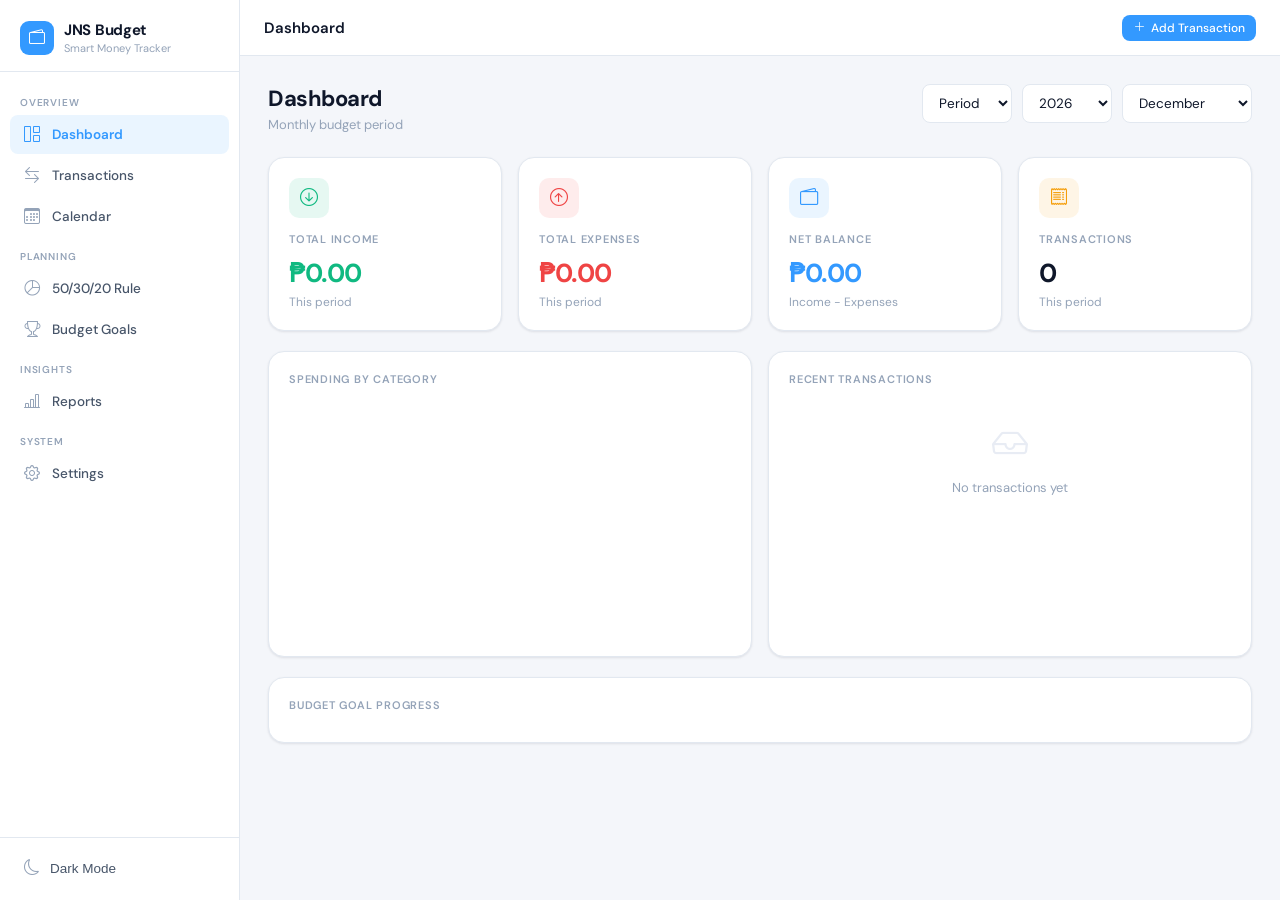
<file: v3/jns-budget/index.html>
<!DOCTYPE html>
<html lang="en" data-theme="light">
<head>
<meta charset="UTF-8"/>
<meta name="viewport" content="width=device-width, initial-scale=1.0"/>
<title>JNS Budget</title>
<!-- Bootstrap Icons (local) -->
<link rel="stylesheet" href="assets/css/bootstrap-icons.min.css"/>
<!-- App Styles (local) -->
<link rel="stylesheet" href="assets/css/app.css"/>
<!-- Chart.js (local) -->
<script src="assets/js/chart.min.js"></script>
<!-- Google Sign-In (requires internet - only needed for Cloud Sync feature) -->
<script src="https://accounts.google.com/gsi/client" async defer></script>
</head>
<body>
<div class="app">

  <!-- Sidebar Overlay (mobile) -->
  <div class="sidebar-overlay" id="sidebarOverlay" onclick="closeSidebar()"></div>

  <!-- Sidebar -->
  <aside class="sidebar" id="sidebar">
    <div class="sidebar-header">
      <div class="brand">
        <div class="brand-icon"><i class="bi bi-wallet2"></i></div>
        <div class="brand-text">
          <h1>JNS Budget</h1>
          <p>Smart Money Tracker</p>
        </div>
      </div>
    </div>
    <nav class="nav-body">
      <div class="nav-section-label">Overview</div>
      <div class="nav-item active" onclick="navigate('dashboard')">
        <i class="bi bi-grid-1x2 nav-icon"></i><span class="nav-label">Dashboard</span>
      </div>
      <div class="nav-item" onclick="navigate('transactions')">
        <i class="bi bi-arrow-left-right nav-icon"></i><span class="nav-label">Transactions</span>
      </div>
      <div class="nav-item" onclick="navigate('calendar')">
        <i class="bi bi-calendar3 nav-icon"></i><span class="nav-label">Calendar</span>
      </div>
      <div class="nav-section-label">Planning</div>
      <div class="nav-item" onclick="navigate('split')">
        <i class="bi bi-pie-chart nav-icon"></i><span class="nav-label">50/30/20 Rule</span>
      </div>
      <div class="nav-item" onclick="navigate('goals')">
        <i class="bi bi-trophy nav-icon"></i><span class="nav-label">Budget Goals</span>
      </div>
      <div class="nav-section-label">Insights</div>
      <div class="nav-item" onclick="navigate('reports')">
        <i class="bi bi-bar-chart-line nav-icon"></i><span class="nav-label">Reports</span>
      </div>
      <div class="nav-section-label">System</div>
      <div class="nav-item" onclick="navigate('settings')">
        <i class="bi bi-gear nav-icon"></i><span class="nav-label">Settings</span>
      </div>
    </nav>
    <div class="sidebar-footer">
      <button class="dark-btn" onclick="toggleDark()" id="darkBtn">
        <i class="bi bi-moon nav-icon" id="darkIcon"></i>
        <span id="darkLabel">Dark Mode</span>
      </button>
    </div>
  </aside>

  <!-- Main -->
  <div class="main-wrap">
    <!-- Topbar -->
    <header class="topbar">
      <button class="menu-btn" onclick="toggleSidebar()"><i class="bi bi-list"></i></button>
      <span class="topbar-title" id="topbarTitle">Dashboard</span>
      <div class="topbar-actions">
        <button class="btn btn-primary btn-sm" onclick="openTxModal()">
          <i class="bi bi-plus-lg"></i> Add Transaction
        </button>
      </div>
    </header>

    <!-- Pages -->
    <main class="main">

      <!-- ═══ DASHBOARD ═══ -->
      <div class="page active" id="page-dashboard">
        <div class="page-header">
          <div class="page-header-left">
            <h2>Dashboard</h2>
            <p id="dashPeriodLabel">Loading period...</p>
          </div>
          <div class="page-header-right">
            <select class="form-control" style="width:90px" id="dashFilterMode" onchange="onDashFilterModeChange()">
              <option value="period">Period</option>
              <option value="month">Month</option>
            </select>
            <select class="form-control" style="width:90px" id="dashFilterYear" onchange="renderDashboard()" style="display:none">
            </select>
            <select class="form-control" style="width:130px" id="dashFilterMonth" onchange="renderDashboard()" style="display:none">
              <option value="0">January</option><option value="1">February</option>
              <option value="2">March</option><option value="3">April</option>
              <option value="4">May</option><option value="5">June</option>
              <option value="6">July</option><option value="7">August</option>
              <option value="8">September</option><option value="9">October</option>
              <option value="10">November</option><option value="11">December</option>
            </select>
          </div>
        </div>
        <div class="grid-4">
          <div class="card">
            <div class="stat-icon green"><i class="bi bi-arrow-down-circle"></i></div>
            <div class="card-label">Total Income</div>
            <div class="stat-number green" id="dashIncome">₱0.00</div>
            <div class="stat-sub">This period</div>
          </div>
          <div class="card">
            <div class="stat-icon red"><i class="bi bi-arrow-up-circle"></i></div>
            <div class="card-label">Total Expenses</div>
            <div class="stat-number red" id="dashExpense">₱0.00</div>
            <div class="stat-sub">This period</div>
          </div>
          <div class="card">
            <div class="stat-icon blue"><i class="bi bi-wallet2"></i></div>
            <div class="card-label">Net Balance</div>
            <div class="stat-number blue" id="dashBalance">₱0.00</div>
            <div class="stat-sub">Income − Expenses</div>
          </div>
          <div class="card">
            <div class="stat-icon yellow"><i class="bi bi-receipt"></i></div>
            <div class="card-label">Transactions</div>
            <div class="stat-number" id="dashTxCount">0</div>
            <div class="stat-sub">This period</div>
          </div>
        </div>
        <div class="grid-2">
          <div class="card">
            <div class="card-label">Spending by Category</div>
            <div class="chart-wrap"><canvas id="catPieChart"></canvas></div>
          </div>
          <div class="card">
            <div class="card-label">Recent Transactions</div>
            <div id="recentTxList"></div>
          </div>
        </div>
        <div class="card">
          <div class="card-label">Budget Goal Progress</div>
          <div id="dashGoalBars"></div>
        </div>
      </div>

      <!-- ═══ TRANSACTIONS ═══ -->
      <div class="page" id="page-transactions">
        <div class="page-header">
          <div class="page-header-left">
            <h2>Transactions</h2>
            <p>All your income and expense records</p>
          </div>
          <div class="page-header-right">
            <select class="form-control" style="width:90px" id="txFilterYear" onchange="renderTransactions()"></select>
            <select class="form-control" style="width:130px" id="txFilterMonth" onchange="renderTransactions()">
              <option value="">All Months</option>
              <option value="0">January</option><option value="1">February</option>
              <option value="2">March</option><option value="3">April</option>
              <option value="4">May</option><option value="5">June</option>
              <option value="6">July</option><option value="7">August</option>
              <option value="8">September</option><option value="9">October</option>
              <option value="10">November</option><option value="11">December</option>
            </select>
          </div>
        </div>
        <div class="search-bar">
          <div class="search-input-wrap">
            <i class="bi bi-search"></i>
            <input class="form-control search-input" type="text" placeholder="Search transactions..." id="txSearch" oninput="renderTransactions()"/>
          </div>
          <select class="form-control" style="width:130px" id="txFilterType" onchange="renderTransactions()">
            <option value="">All Types</option>
            <option value="income">Income</option>
            <option value="expense">Expense</option>
          </select>
          <select class="form-control" style="width:160px" id="txFilterCat" onchange="renderTransactions()">
            <option value="">All Categories</option>
          </select>
        </div>
        <div class="card">
          <div class="table-wrap">
            <table>
              <thead><tr><th>Date</th><th>Description</th><th>Category</th><th>Type</th><th>Amount</th><th>Actions</th></tr></thead>
              <tbody id="txTableBody"></tbody>
            </table>
            <div id="txEmpty" class="empty-state" style="display:none">
              <i class="bi bi-inbox"></i>
              <p>No transactions yet. Add your first one!</p>
            </div>
          </div>
        </div>
      </div>

      <!-- ═══ CALENDAR ═══ -->
      <div class="page" id="page-calendar">
        <div class="page-header">
          <div class="page-header-left">
            <h2>Calendar View</h2>
            <p>Visual overview of your daily transactions</p>
          </div>
        </div>
        <div class="cal-filter-bar">
          <select class="form-control" style="width:150px" id="calYear" onchange="renderCalendar()"></select>
          <select class="form-control" style="width:150px" id="calMonth" onchange="renderCalendar()">
            <option value="0">January</option><option value="1">February</option>
            <option value="2">March</option><option value="3">April</option>
            <option value="4">May</option><option value="5">June</option>
            <option value="6">July</option><option value="7">August</option>
            <option value="8">September</option><option value="9">October</option>
            <option value="10">November</option><option value="11">December</option>
          </select>
          <button class="btn btn-ghost btn-sm" onclick="calToday()"><i class="bi bi-calendar-check"></i> Today</button>
        </div>
        <div class="card mb-0">
          <div class="calendar-grid" id="calDayHeaders"></div>
          <div style="height:8px"></div>
          <div class="calendar-grid" id="calGrid"></div>
        </div>
        <div class="grid-2" style="margin-top:16px">
          <div class="card">
            <div class="card-label">Monthly Income</div>
            <div class="stat-number green" id="calIncomeStat">₱0.00</div>
          </div>
          <div class="card">
            <div class="card-label">Monthly Expenses</div>
            <div class="stat-number red" id="calExpenseStat">₱0.00</div>
          </div>
        </div>
      </div>

      <!-- ═══ 50/30/20 ═══ -->
      <div class="page" id="page-split">
        <div class="page-header">
          <div class="page-header-left">
            <h2>50 / 30 / 20 Rule</h2>
            <p>Auto-calculated from your transaction income</p>
          </div>
          <div class="page-header-right">
            <select class="form-control" style="width:150px" id="splitYear" onchange="renderSplit()"></select>
            <select class="form-control" style="width:150px" id="splitMonth" onchange="renderSplit()">
              <option value="0">January</option><option value="1">February</option>
              <option value="2">March</option><option value="3">April</option>
              <option value="4">May</option><option value="5">June</option>
              <option value="6">July</option><option value="7">August</option>
              <option value="8">September</option><option value="9">October</option>
              <option value="10">November</option><option value="11">December</option>
            </select>
          </div>
        </div>
        <div class="card" style="margin-bottom:16px">
          <div class="gap-8">
            <div class="stat-icon blue" style="margin-bottom:0"><i class="bi bi-cash-coin"></i></div>
            <div>
              <div class="card-label mb-0">Total Income for Selected Month</div>
              <div class="stat-number blue" id="splitIncomeDisplay">₱0.00</div>
            </div>
          </div>
        </div>
        <div id="splitBuckets"></div>
      </div>

      <!-- ═══ GOALS ═══ -->
      <div class="page" id="page-goals">
        <div class="page-header">
          <div class="page-header-left">
            <h2>Budget Goals</h2>
            <p>Set spending limits per category</p>
          </div>
          <div class="page-header-right">
            <button class="btn btn-primary" onclick="openGoalModal()"><i class="bi bi-plus-lg"></i> Add Goal</button>
          </div>
        </div>
        <div id="goalsList"></div>
      </div>

      <!-- ═══ REPORTS ═══ -->
      <div class="page" id="page-reports">
        <div class="page-header">
          <div class="page-header-left">
            <h2>Reports & Analytics</h2>
            <p>Understand your spending patterns</p>
          </div>
          <div class="page-header-right">
            <select class="form-control" style="width:90px" id="reportFilterYear" onchange="renderReports()"></select>
            <select class="form-control" style="width:130px" id="reportFilterMonth" onchange="renderReports()">
              <option value="">All Months</option>
              <option value="0">January</option><option value="1">February</option>
              <option value="2">March</option><option value="3">April</option>
              <option value="4">May</option><option value="5">June</option>
              <option value="6">July</option><option value="7">August</option>
              <option value="8">September</option><option value="9">October</option>
              <option value="10">November</option><option value="11">December</option>
            </select>
            <button class="btn btn-ghost btn-sm" onclick="exportCSV()"><i class="bi bi-download"></i> Export CSV</button>
          </div>
        </div>
        <div class="grid-2">
          <div class="card">
            <div class="card-label">Monthly Trend (Last 12 Months)</div>
            <div class="chart-wrap"><canvas id="trendChart"></canvas></div>
          </div>
          <div class="card">
            <div class="card-label">Expense Breakdown (All Time)</div>
            <div class="chart-wrap"><canvas id="reportPieChart"></canvas></div>
          </div>
        </div>
        <div class="card">
          <div class="card-label">Monthly Summary</div>
          <div class="table-wrap">
            <table>
              <thead><tr><th>Month</th><th>Income</th><th>Expenses</th><th>Net</th></tr></thead>
              <tbody id="monthSummaryBody"></tbody>
            </table>
          </div>
        </div>
      </div>

      <!-- ═══ SETTINGS ═══ -->
      <div class="page" id="page-settings">
        <div class="page-header">
          <div class="page-header-left">
            <h2>Settings</h2>
            <p>Configure your budget tracker</p>
          </div>
        </div>
        <div class="stabs">
          <div class="stab active" onclick="stab('categories',this)"><i class="bi bi-tags"></i> Categories</div>
          <div class="stab" onclick="stab('needs',this)"><i class="bi bi-house"></i> Needs Items</div>
          <div class="stab" onclick="stab('wants',this)"><i class="bi bi-stars"></i> Wants Items</div>
          <div class="stab" onclick="stab('period',this)"><i class="bi bi-calendar-range"></i> Period</div>
          <div class="stab" onclick="stab('currency',this)"><i class="bi bi-currency-exchange"></i> Currency</div>
          <div class="stab" onclick="stab('data',this)"><i class="bi bi-database"></i> Data</div>
          <div class="stab" onclick="stab('cloudsync',this)"><i class="bi bi-cloud-arrow-up"></i> Cloud Sync</div>
        </div>

        <div class="spanel active" id="panel-categories">
          <div class="card">
            <div style="display:flex;justify-content:space-between;align-items:center;margin-bottom:16px">
              <span class="fw-600">Categories</span>
              <button class="btn btn-primary btn-sm" onclick="openCatModal()"><i class="bi bi-plus-lg"></i> Add</button>
            </div>
            <div id="catList"></div>
          </div>
        </div>

        <div class="spanel" id="panel-needs">
          <div class="card">
            <div style="display:flex;justify-content:space-between;align-items:center;margin-bottom:6px">
              <div><span class="fw-600">Fixed Needs Items</span><div class="text-xs mt-4">Auto-deducted from your 50% Needs budget each month</div></div>
              <button class="btn btn-primary btn-sm" onclick="openNeedsModal()"><i class="bi bi-plus-lg"></i> Add</button>
            </div>
            <div class="divider" style="margin:14px 0 0"></div>
            <div id="needsList"></div>
          </div>
        </div>

        <div class="spanel" id="panel-wants">
          <div class="card">
            <div style="display:flex;justify-content:space-between;align-items:center;margin-bottom:6px">
              <div><span class="fw-600">Fixed Wants Items</span><div class="text-xs mt-4">Auto-deducted from your 30% Wants budget each month</div></div>
              <button class="btn btn-primary btn-sm" onclick="openWantsModal()"><i class="bi bi-plus-lg"></i> Add</button>
            </div>
            <div class="divider" style="margin:14px 0 0"></div>
            <div id="wantsList"></div>
          </div>
        </div>

        <div class="spanel" id="panel-period">
          <div class="card" style="max-width:440px">
            <div class="card-label">Budget Period</div>
            <div class="form-group">
              <label class="form-label">Period Type</label>
              <select class="form-control" id="settingPeriod" onchange="renderPeriodOpts()">
                <option value="monthly">Monthly</option>
                <option value="weekly">Weekly</option>
              </select>
            </div>
            <div id="periodOpts"></div>
            <button class="btn btn-primary" onclick="savePeriod()">Save Period</button>
          </div>
        </div>

        <div class="spanel" id="panel-currency">
          <div class="card" style="max-width:440px">
            <div class="card-label">Currency & Format</div>
            <div class="form-group">
              <label class="form-label">Currency Symbol</label>
              <select class="form-control" id="settingCurrency">
                <option value="₱">₱ Philippine Peso</option>
                <option value="$">$ US Dollar</option>
                <option value="€">€ Euro</option>
                <option value="£">£ British Pound</option>
                <option value="¥">¥ Japanese Yen</option>
                <option value="₩">₩ Korean Won</option>
                <option value="₹">₹ Indian Rupee</option>
              </select>
            </div>
            <div class="form-group">
              <label class="form-label">Number Format</label>
              <select class="form-control" id="settingNumFormat">
                <option value="en">1,000.00 (English)</option>
                <option value="de">1.000,00 (European)</option>
              </select>
            </div>
            <button class="btn btn-primary" onclick="saveCurrency()">Save Currency</button>
          </div>
        </div>

        <div class="spanel" id="panel-data">
          <div class="card">
            <div class="card-label">Backup & Restore</div>
            <div style="display:flex;gap:10px;flex-wrap:wrap;margin-bottom:20px">
              <button class="btn btn-ghost" onclick="exportData()"><i class="bi bi-download"></i> Export JSON Backup</button>
              <label class="btn btn-ghost" style="cursor:pointer"><i class="bi bi-upload"></i> Import JSON Backup<input type="file" accept=".json" style="display:none" onchange="importData(event)"/></label>
            </div>
            <hr class="divider"/>
            <div class="card-label" style="color:var(--red)">Danger Zone</div>
            <button class="btn btn-danger" onclick="clearAllData()"><i class="bi bi-trash3"></i> Clear All Data</button>
          </div>
        </div>

        <div class="spanel" id="panel-cloudsync">
          <div class="card" style="max-width:540px">
            <div class="card-label">Google Drive Backup</div>
            <p style="font-size:13px;color:var(--text2);margin-bottom:18px;line-height:1.6">Sync your budget data as a JSON file to your Google Drive. Your data stays private — only this app can access its own backup file.</p>
            <div id="gdriveSyncStatus" style="margin-bottom:16px"></div>
            <div style="display:flex;gap:10px;flex-wrap:wrap">
              <button class="btn btn-primary" id="gdriveSignInBtn" onclick="gdriveSignIn()"><i class="bi bi-google"></i> Connect Google Drive</button>
              <button class="btn btn-ghost" id="gdriveSyncBtn" onclick="gdriveSyncNow()" style="display:none"><i class="bi bi-cloud-arrow-up"></i> Sync Now</button>
              <button class="btn btn-ghost" id="gdriveRestoreBtn" onclick="gdriveRestore()" style="display:none"><i class="bi bi-cloud-arrow-down"></i> Restore from Drive</button>
              <button class="btn btn-danger btn-sm" id="gdriveSignOutBtn" onclick="gdriveSignOut()" style="display:none"><i class="bi bi-box-arrow-right"></i> Disconnect</button>
            </div>
            <div id="gdriveSyncLog" style="margin-top:16px;font-size:12px;color:var(--text3)"></div>
          </div>
          <div class="card" style="max-width:540px;margin-top:16px">
            <div class="card-label">Auto-Sync</div>
            <div class="toggle-row">
              <div class="toggle-info">
                <h4>Auto-sync on every save</h4>
                <p>Automatically push to Google Drive whenever you add or edit a transaction</p>
              </div>
              <label class="toggle"><input type="checkbox" id="gdriveAutoSync" onchange="toggleAutoSync(this.checked)"/><span class="tslider"></span></label>
            </div>
            <div class="toggle-row">
              <div class="toggle-info">
                <h4>Setup Instructions</h4>
                <p>You need a Google Cloud project with Drive API enabled and an OAuth 2.0 Client ID. Paste your Client ID below.</p>
              </div>
            </div>
            <div class="form-group" style="margin-top:12px">
              <label class="form-label">Google OAuth Client ID</label>
              <input class="form-control" type="text" id="gdriveClientId" placeholder="xxxx.apps.googleusercontent.com" oninput="saveGdriveClientId()"/>
              <div class="text-xs" style="margin-top:4px">Get this from <a href="https://console.cloud.google.com" target="_blank" style="color:var(--accent)">Google Cloud Console</a> → APIs & Services → Credentials</div>
            </div>
          </div>
        </div>
      </div>

    </main>
  </div>
</div>

<!-- ═══ TRANSACTION MODAL ═══ -->
<div class="modal-overlay" id="txModal">
  <div class="modal">
    <div class="modal-header">
      <h3 id="txModalTitle">Add Transaction</h3>
      <button class="modal-close" onclick="closeTxModal()"><i class="bi bi-x-lg"></i></button>
    </div>
    <div class="form-row">
      <div class="form-group">
        <label class="form-label">Type</label>
        <select class="form-control" id="txType">
          <option value="expense">Expense</option>
          <option value="income">Income</option>
        </select>
      </div>
      <div class="form-group">
        <label class="form-label">Amount</label>
        <input class="form-control" type="number" id="txAmount" placeholder="0.00" min="0" step="0.01" inputmode="decimal" pattern="[0-9]*"/>
      </div>
    </div>
    <div class="form-group">
      <label class="form-label">Description</label>
      <input class="form-control" type="text" id="txDesc" placeholder="e.g. Grocery shopping"/>
    </div>
    <div class="form-row">
      <div class="form-group">
        <label class="form-label">Category</label>
        <select class="form-control" id="txCat"></select>
      </div>
      <div class="form-group">
        <label class="form-label">Date</label>
        <input class="form-control" type="date" id="txDate"/>
      </div>
    </div>
    <div class="modal-footer">
      <button class="btn btn-ghost" onclick="closeTxModal()">Cancel</button>
      <button class="btn btn-primary" onclick="saveTx()"><i class="bi bi-check-lg"></i> Save</button>
    </div>
  </div>
</div>

<!-- ═══ GOAL MODAL ═══ -->
<div class="modal-overlay" id="goalModal">
  <div class="modal">
    <div class="modal-header">
      <h3 id="goalModalTitle">Add Budget Goal</h3>
      <button class="modal-close" onclick="closeGoalModal()"><i class="bi bi-x-lg"></i></button>
    </div>
    <div class="form-group">
      <label class="form-label">Category</label>
      <select class="form-control" id="goalCat"></select>
    </div>
    <div class="form-group">
      <label class="form-label">Monthly Limit</label>
      <input class="form-control" type="number" id="goalAmount" placeholder="0.00" min="0"/>
    </div>
    <div class="modal-footer">
      <button class="btn btn-ghost" onclick="closeGoalModal()">Cancel</button>
      <button class="btn btn-primary" onclick="saveGoal()"><i class="bi bi-check-lg"></i> Save</button>
    </div>
  </div>
</div>

<!-- ═══ CATEGORY MODAL ═══ -->
<div class="modal-overlay" id="catModal">
  <div class="modal">
    <div class="modal-header">
      <h3 id="catModalTitle">Add Category</h3>
      <button class="modal-close" onclick="closeCatModal()"><i class="bi bi-x-lg"></i></button>
    </div>
    <div class="form-group">
      <label class="form-label">Name</label>
      <input class="form-control" type="text" id="catName" placeholder="e.g. Food & Dining"/>
    </div>
    <div class="form-row">
      <div class="form-group">
        <label class="form-label">Color</label>
        <input class="form-control" type="color" id="catColor" value="#3399FF"/>
      </div>
      <div class="form-group">
        <label class="form-label">Bootstrap Icon class</label>
        <input class="form-control" type="text" id="catIcon" placeholder="bi-basket2"/>
      </div>
    </div>
    <div class="form-group">
      <label class="form-label">Preview</label>
      <div id="catPreview" style="display:flex;align-items:center;gap:10px;padding:10px;background:var(--surface2);border-radius:8px;font-size:13px;"></div>
    </div>
    <div class="modal-footer">
      <button class="btn btn-ghost" onclick="closeCatModal()">Cancel</button>
      <button class="btn btn-primary" onclick="saveCat()"><i class="bi bi-check-lg"></i> Save</button>
    </div>
  </div>
</div>

<!-- ═══ NEEDS MODAL ═══ -->
<div class="modal-overlay" id="needsModal">
  <div class="modal">
    <div class="modal-header">
      <h3 id="needsModalTitle">Add Needs Item</h3>
      <button class="modal-close" onclick="closeNeedsModal()"><i class="bi bi-x-lg"></i></button>
    </div>
    <div class="form-group">
      <label class="form-label">Item Name</label>
      <input class="form-control" type="text" id="needsName" placeholder="e.g. Internet Bill"/>
    </div>
    <div class="form-group">
      <label class="form-label">Fixed Monthly Amount</label>
      <input class="form-control" type="number" id="needsAmount" placeholder="0.00" min="0"/>
    </div>
    <div class="form-group">
      <label class="form-label">Category</label>
      <select class="form-control" id="needsCat"></select>
    </div>
    <div class="modal-footer">
      <button class="btn btn-ghost" onclick="closeNeedsModal()">Cancel</button>
      <button class="btn btn-primary" onclick="saveNeedsItem()"><i class="bi bi-check-lg"></i> Save</button>
    </div>
  </div>
</div>

<!-- ═══ WANTS MODAL ═══ -->
<div class="modal-overlay" id="wantsModal">
  <div class="modal">
    <div class="modal-header">
      <h3 id="wantsModalTitle">Add Wants Item</h3>
      <button class="modal-close" onclick="closeWantsModal()"><i class="bi bi-x-lg"></i></button>
    </div>
    <div class="form-group">
      <label class="form-label">Item Name</label>
      <input class="form-control" type="text" id="wantsName" placeholder="e.g. Netflix"/>
    </div>
    <div class="form-group">
      <label class="form-label">Fixed Monthly Amount</label>
      <input class="form-control" type="number" id="wantsAmount" placeholder="0.00" min="0"/>
    </div>
    <div class="form-group">
      <label class="form-label">Category</label>
      <select class="form-control" id="wantsCat"></select>
    </div>
    <div class="modal-footer">
      <button class="btn btn-ghost" onclick="closeWantsModal()">Cancel</button>
      <button class="btn btn-primary" onclick="saveWantsItem()"><i class="bi bi-check-lg"></i> Save</button>
    </div>
  </div>
</div>

<!-- ═══ WANTS BUDGET WARNING MODAL ═══ -->
<div class="modal-overlay" id="warnBudgetModal">
  <div class="modal" style="max-width:420px">
    <div class="modal-header">
      <h3 style="display:flex;align-items:center;gap:8px"><i class="bi bi-exclamation-triangle-fill" style="color:var(--yellow)"></i> Budget Limit Exceeded</h3>
      <button class="modal-close" onclick="closeWarnBudgetModal()"><i class="bi bi-x-lg"></i></button>
    </div>
    <div id="warnBudgetMsg" style="font-size:13.5px;color:var(--text2);line-height:1.6"></div>
    <div class="modal-footer">
      <button class="btn btn-ghost" onclick="closeWarnBudgetModal()"><i class="bi bi-x"></i> Cancel</button>
      <button class="btn btn-primary" onclick="proceedAnyway()" style="background:var(--yellow)"><i class="bi bi-check-lg"></i> Proceed Anyway</button>
    </div>
  </div>
</div>

<div class="toast" id="toast"></div>


<!-- App Scripts (local) -->
<script src="assets/js/app.js"></script>
</body>
</html>
</file>
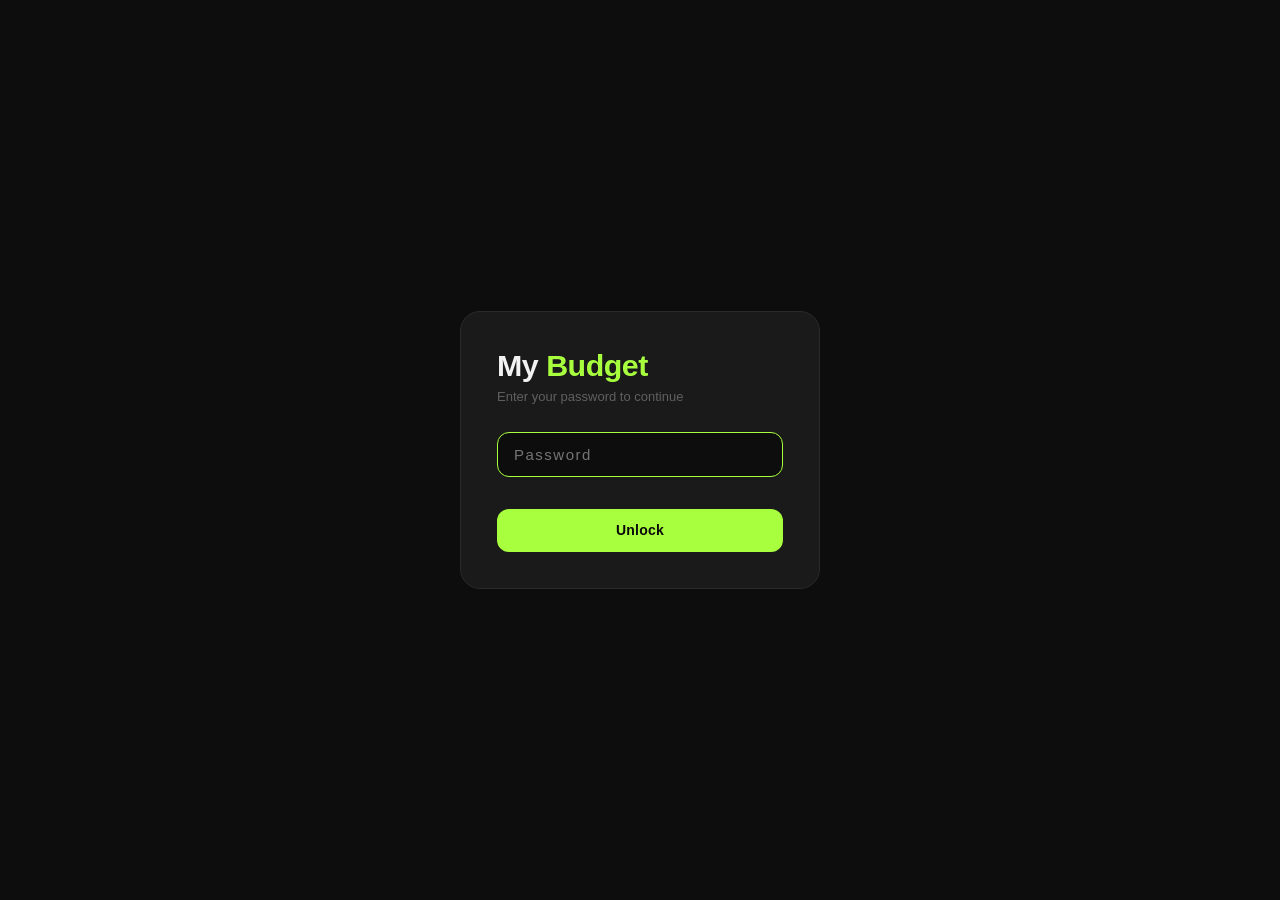
<file: indexv2.html>
<!DOCTYPE html>
<html lang="en" data-theme="dark">
<head>
<meta charset="UTF-8">
<meta name="viewport" content="width=device-width, initial-scale=1.0">
<title>My Budget</title>
<link rel="preconnect" href="https://api.fontshare.com">
<link href="https://api.fontshare.com/v2/css?f[]=satoshi@300,400,500,700,900&f[]=jet-brains-mono@400,500&display=swap" rel="stylesheet">
<link rel="stylesheet" href="style.css">
</head>
<body>

<!-- LOGIN -->
<div id="login-screen">
  <div class="login-card">
    <div class="login-logo">My <span>Budget</span></div>
    <div class="login-sub">Enter your password to continue</div>
    <div class="login-field">
      <input type="password" id="login-password" placeholder="Password" autocomplete="current-password" onkeydown="if(event.key==='Enter')submitLogin()" />
    </div>
    <div id="login-error" class="login-error"></div>
    <button class="btn-primary" onclick="submitLogin()">Unlock</button>
  </div>
</div>

<!-- SETUP (hidden - URL is hardcoded) -->
<div id="setup-screen" style="display:none"></div>

<!-- LOADING -->
<div id="loading" class="loading-overlay" style="display:none">
  <div class="spinner"></div>
  <div class="loading-text" id="loading-text">Connecting…</div>
</div>

<!-- APP -->
<div id="app" style="display:none">

  <!-- SIDEBAR OVERLAY -->
  <div class="sidebar-overlay" id="sidebar-overlay" onclick="closeSidebar()"></div>

  <!-- SIDEBAR -->
  <aside class="sidebar" id="sidebar">
    <div class="sidebar-logo-row">
      <div class="sidebar-logo">My <span>Budget</span></div>
      <button class="sidebar-close-btn" onclick="closeSidebar()" title="Close sidebar">
        <svg width="18" height="18" viewBox="0 0 24 24" fill="none" stroke="currentColor" stroke-width="2"><line x1="18" y1="6" x2="6" y2="18"/><line x1="6" y1="6" x2="18" y2="18"/></svg>
      </button>
    </div>
    <nav class="sidebar-nav">
      <button class="nav-item active" onclick="showView('dashboard')" data-view="dashboard">
        <svg width="18" height="18" viewBox="0 0 24 24" fill="none" stroke="currentColor" stroke-width="2"><rect x="3" y="3" width="7" height="7" rx="1"/><rect x="14" y="3" width="7" height="7" rx="1"/><rect x="3" y="14" width="7" height="7" rx="1"/><rect x="14" y="14" width="7" height="7" rx="1"/></svg>
        Dashboard
      </button>
      <button class="nav-item" onclick="showView('add')" data-view="add">
        <svg width="18" height="18" viewBox="0 0 24 24" fill="none" stroke="currentColor" stroke-width="2"><circle cx="12" cy="12" r="10"/><line x1="12" y1="8" x2="12" y2="16"/><line x1="8" y1="12" x2="16" y2="12"/></svg>
        Add Entry
      </button>
      <button class="nav-item" onclick="showView('budget50')" data-view="budget50">
        <svg width="18" height="18" viewBox="0 0 24 24" fill="none" stroke="currentColor" stroke-width="2"><path d="M12 2L2 7l10 5 10-5-10-5z"/><path d="M2 17l10 5 10-5"/><path d="M2 12l10 5 10-5"/></svg>
        5.3.2 Plan
      </button>
      <button class="nav-item" onclick="showView('history')" data-view="history">
        <svg width="18" height="18" viewBox="0 0 24 24" fill="none" stroke="currentColor" stroke-width="2"><path d="M14 2H6a2 2 0 0 0-2 2v16a2 2 0 0 0 2 2h12a2 2 0 0 0 2-2V8z"/><polyline points="14 2 14 8 20 8"/><line x1="8" y1="13" x2="16" y2="13"/><line x1="8" y1="17" x2="16" y2="17"/></svg>
        History
      </button>
      <button class="nav-item" onclick="showView('analytics')" data-view="analytics">
        <svg width="18" height="18" viewBox="0 0 24 24" fill="none" stroke="currentColor" stroke-width="2"><line x1="18" y1="20" x2="18" y2="10"/><line x1="12" y1="20" x2="12" y2="4"/><line x1="6" y1="20" x2="6" y2="14"/></svg>
        Analytics
      </button>
    </nav>
    <div class="sidebar-footer">
      <div class="sync-row">
        <div class="sync-dot" id="sync-dot"></div>
        <span class="sync-text" id="sync-text">live</span>
      </div>
      <button class="theme-toggle" id="theme-toggle" onclick="toggleTheme()" title="Toggle theme">
        <svg class="icon-moon" width="16" height="16" viewBox="0 0 24 24" fill="none" stroke="currentColor" stroke-width="2"><path d="M21 12.79A9 9 0 1 1 11.21 3 7 7 0 0 0 21 12.79z"/></svg>
        <svg class="icon-sun" width="16" height="16" viewBox="0 0 24 24" fill="none" stroke="currentColor" stroke-width="2" style="display:none"><circle cx="12" cy="12" r="5"/><line x1="12" y1="1" x2="12" y2="3"/><line x1="12" y1="21" x2="12" y2="23"/><line x1="4.22" y1="4.22" x2="5.64" y2="5.64"/><line x1="18.36" y1="18.36" x2="19.78" y2="19.78"/><line x1="1" y1="12" x2="3" y2="12"/><line x1="21" y1="12" x2="23" y2="12"/><line x1="4.22" y1="19.78" x2="5.64" y2="18.36"/><line x1="18.36" y1="5.64" x2="19.78" y2="4.22"/></svg>
      </button>
      <button class="disconnect-btn" onclick="disconnect()">Lock</button>
    </div>
  </aside>

  <!-- MOBILE TOPBAR -->
  <div class="mobile-topbar">
    <button class="hamburger-btn" onclick="openSidebar()" title="Open menu">
      <svg width="20" height="20" viewBox="0 0 24 24" fill="none" stroke="currentColor" stroke-width="2"><line x1="3" y1="6" x2="21" y2="6"/><line x1="3" y1="12" x2="21" y2="12"/><line x1="3" y1="18" x2="21" y2="18"/></svg>
    </button>
    <span class="mobile-page-title" id="mobile-page-title">Dashboard</span>
  </div>

  <!-- MAIN CONTENT -->
  <main class="main-content">

    <!-- DASHBOARD VIEW -->
    <div id="view-dashboard" class="view active">
      <div class="view-header">
        <div>
          <h1 class="view-title">Dashboard</h1>
          <p class="view-sub">Your financial overview</p>
        </div>
        <div class="month-nav">
          <button class="month-btn" onclick="changeMonth(-1)">&#8249;</button>
          <span class="month-label" id="month-label">—</span>
          <button class="month-btn" onclick="changeMonth(1)">&#8250;</button>
        </div>
      </div>

      <div class="stats-grid stats-grid-3">
        <div class="stat-card">
          <div class="stat-icon expense-icon">
            <svg width="18" height="18" viewBox="0 0 24 24" fill="none" stroke="currentColor" stroke-width="2"><path d="M23 12a11.05 11.05 0 0 0-22 0zm-5 7a3 3 0 0 1-6 0v-7"/></svg>
          </div>
          <div class="stat-info">
            <div class="stat-label">Total Spent</div>
            <div class="stat-value expense" id="dash-spent">₱0.00</div>
            <div class="stat-sub" id="dash-tx-count">0 transactions</div>
          </div>
        </div>
        <div class="stat-card">
          <div class="stat-icon income-icon">
            <svg width="18" height="18" viewBox="0 0 24 24" fill="none" stroke="currentColor" stroke-width="2"><line x1="12" y1="1" x2="12" y2="23"/><path d="M17 5H9.5a3.5 3.5 0 0 0 0 7h5a3.5 3.5 0 0 1 0 7H6"/></svg>
          </div>
          <div class="stat-info">
            <div class="stat-label">Income</div>
            <div class="stat-value income" id="dash-income">₱0.00</div>
            <div class="stat-sub" id="dash-inc-count">0 entries</div>
          </div>
        </div>
        <div class="stat-card">
          <div class="stat-icon balance-icon">
            <svg width="18" height="18" viewBox="0 0 24 24" fill="none" stroke="currentColor" stroke-width="2"><polyline points="22 7 13.5 15.5 8.5 10.5 2 17"/><polyline points="16 7 22 7 22 13"/></svg>
          </div>
          <div class="stat-info">
            <div class="stat-label">Net Balance</div>
            <div class="stat-value" id="dash-balance">₱0.00</div>
            <div class="stat-sub">after expenses &amp; paid needs</div>
          </div>
        </div>
      </div>

      <div class="two-col">
        <div class="panel">
          <div class="panel-header">
            <div class="section-title">Spending by Category</div>
          </div>
          <div id="cat-breakdown"></div>
        </div>
        <div class="panel">
          <div class="panel-header">
            <div class="section-title">Recent Transactions</div>
          </div>
          <div id="recent-txns"></div>
        </div>
      </div>

      <!-- Needs Quick View -->
      <div class="panel" style="margin-top:0">
        <div class="panel-header" style="display:flex;align-items:center;justify-content:space-between;margin-bottom:0.75rem">
          <div class="section-title">📋 Needs List</div>
          <div style="display:flex;align-items:center;gap:1rem">
            <div id="dash-needs-unpaid" style="font-family:'JetBrains Mono',monospace;font-size:11px;color:var(--danger)"></div>
            <div id="dash-needs-total" style="font-family:'JetBrains Mono',monospace;font-size:13px;font-weight:700"></div>
          </div>
        </div>
        <div id="dash-needs-breakdown"></div>
        <div id="dash-needs-list" style="margin-top:0.75rem"></div>
      </div>
    </div>

    <!-- ADD VIEW -->
    <div id="view-add" class="view" style="margin-top: 20px;">
      <div class="view-header">
        <div>
          <h1 class="view-title">Add Entry</h1>
          <p class="view-sub">Log a new transaction</p>
        </div>
      </div>
      <div class="add-form">
        <div class="form-group">
          <label class="form-label">Type</label>
          <div class="type-toggle">
            <button class="type-btn active expense-btn" id="type-expense" onclick="setType('expense')">Expense</button>
            <button class="type-btn income-btn" id="type-income" onclick="setType('income')">Income</button>
          </div>
        </div>
        <div class="form-row">
          <div class="form-group">
            <label class="form-label">Amount (₱)</label>
            <input type="number" id="add-amount" placeholder="0.00" min="0" step="0.01">
          </div>
          <div class="form-group">
            <label class="form-label">Date</label>
            <input type="date" id="add-date">
          </div>
        </div>
        <div class="form-group">
          <label class="form-label">Description</label>
          <input type="text" id="add-desc" placeholder="e.g. Jollibee lunch, jeepney fare…">
        </div>
        <div class="form-group" id="cat-group">
          <label class="form-label">Category</label>
          <select id="cat-select" class="form-select">
          </select>
        </div>
        <div class="form-group" id="budget-bucket-group" style="display:none">
          <label class="form-label">Budget Bucket</label>
          <div class="bucket-toggle">
            <button class="bucket-btn" data-bucket="wants" onclick="selectBucket('wants')">
              <span class="bucket-icon">🎉</span>
              <span class="bucket-lbl">Wants</span>
              <span class="bucket-pct">30%</span>
            </button>
            <button class="bucket-btn" data-bucket="savings" onclick="selectBucket('savings')">
              <span class="bucket-icon">💰</span>
              <span class="bucket-lbl">Savings</span>
              <span class="bucket-pct">20%</span>
            </button>
          </div>
        </div>
        <div class="form-group">
          <label class="form-label">Notes <span style="color:var(--muted);font-weight:400">(optional)</span></label>
          <input type="text" id="add-notes" placeholder="Any extra details…">
        </div>
        <button class="submit-btn" id="submit-btn" onclick="submitEntry()">Save Entry</button>
      </div>
    </div>

    <!-- 50/30/20 VIEW -->
    <div id="view-budget50" class="view">
      <div class="view-header">
        <div>
          <h1 class="view-title">5.3.2 Plan</h1>
          <p class="view-sub">Smart budget allocation based on your income</p>
        </div>
        <div class="month-nav">
          <button class="month-btn" onclick="changeMonth(-1)">&#8249;</button>
          <span class="month-label" id="budget-month-label">—</span>
          <button class="month-btn" onclick="changeMonth(1)">&#8250;</button>
        </div>
      </div>

      <div id="no-income-msg" class="info-banner" style="display:none">
        <svg width="16" height="16" viewBox="0 0 24 24" fill="none" stroke="currentColor" stroke-width="2"><circle cx="12" cy="12" r="10"/><line x1="12" y1="8" x2="12" y2="12"/><line x1="12" y1="16" x2="12.01" y2="16"/></svg>
        No income logged for this month yet. Add an income entry to see your budget plan.
      </div>

      <div id="budget50-content">
        <div class="budget50-summary">
          <div class="summary-item">
            <div class="summary-label">Monthly Income</div>
            <div class="summary-value income" id="b50-income">₱0</div>
          </div>
          <div class="summary-divider"></div>
          <div class="summary-item">
            <div class="summary-label">Total Allocated</div>
            <div class="summary-value" id="b50-allocated">₱0</div>
          </div>
          <div class="summary-divider"></div>
          <div class="summary-item">
            <div class="summary-label">Remaining</div>
            <div class="summary-value" id="b50-remaining">₱0</div>
          </div>
        </div>

        <div class="bucket-cards">
          <!-- NEEDS -->
          <div class="bucket-card needs-card">
            <div class="bucket-card-header">
              <div class="bucket-card-icon">🏠</div>
              <div class="bucket-card-info">
                <div class="bucket-card-title">Needs <span class="bucket-badge">50%</span></div>
                <div class="bucket-card-desc">Rent, groceries, utilities, transport, health</div>
              </div>
              <div class="bucket-card-target" id="b50-needs-target">₱0</div>
            </div>
            <div class="bucket-progress-track">
              <div class="bucket-progress-fill needs-fill" id="b50-needs-bar" style="width:0%"></div>
            </div>
            <div class="bucket-progress-labels">
              <span id="b50-needs-spent">₱0 spent</span>
              <span id="b50-needs-pct">0%</span>
            </div>
            <div class="bucket-txn-list" id="b50-needs-txns"></div>
          </div>

          <!-- WANTS -->
          <div class="bucket-card wants-card">
            <div class="bucket-card-header">
              <div class="bucket-card-icon">🎉</div>
              <div class="bucket-card-info">
                <div class="bucket-card-title">Wants <span class="bucket-badge">30%</span></div>
                <div class="bucket-card-desc">Dining out, entertainment, shopping, subscriptions</div>
              </div>
              <div class="bucket-card-target" id="b50-wants-target">₱0</div>
            </div>
            <div class="bucket-progress-track">
              <div class="bucket-progress-fill wants-fill" id="b50-wants-bar" style="width:0%"></div>
            </div>
            <div class="bucket-progress-labels">
              <span id="b50-wants-spent">₱0 spent</span>
              <span id="b50-wants-pct">0%</span>
            </div>
            <div class="bucket-txn-list" id="b50-wants-txns"></div>
          </div>

          <!-- SAVINGS -->
          <div class="bucket-card savings-card">
            <div class="bucket-card-header">
              <div class="bucket-card-icon">💰</div>
              <div class="bucket-card-info">
                <div class="bucket-card-title">Savings <span class="bucket-badge">20%</span></div>
                <div class="bucket-card-desc">Emergency fund, investments, debt repayment</div>
              </div>
              <div class="bucket-card-target" id="b50-savings-target">₱0</div>
            </div>
            <div class="bucket-progress-track">
              <div class="bucket-progress-fill savings-fill" id="b50-savings-bar" style="width:0%"></div>
            </div>
            <div class="bucket-progress-labels">
              <span id="b50-savings-spent">₱0 saved</span>
              <span id="b50-savings-pct">0%</span>
            </div>
            <div class="bucket-txn-list" id="b50-savings-txns"></div>
          </div>
        </div><!-- /bucket-cards -->

        <!-- NEEDS SECTION -->
        <div class="needs-section">
          <div class="needs-section-header">
            <div style="display:flex;align-items:center;gap:0.6rem">
              <span style="font-size:1.1rem">📋</span>
              <div>
                <div style="font-weight:700;font-size:14px">Needs List</div>
                <div style="font-size:11px;color:var(--muted);margin-top:1px">Track items you need to pay for</div>
              </div>
            </div>
            <button class="needs-add-btn" onclick="openAddNeed()">+ Add Need</button>
          </div>

          <!-- Inline form (hidden by default) -->
          <div id="needs-form-panel" style="display:none">
            <div class="needs-form-inner">
              <div class="needs-form-title-row">
                <span id="need-form-title" style="font-size:13px;font-weight:700">Add Need</span>
                <button class="need-cancel-btn" onclick="cancelNeedForm()">Cancel</button>
              </div>
              <div class="needs-form-fields">
                <div class="form-group" style="margin-bottom:0">
                  <label class="form-label">Title</label>
                  <input type="text" id="need-input-title" placeholder="e.g. Electric bill, Rent…">
                </div>
                <div class="form-group" style="margin-bottom:0">
                  <label class="form-label">Description <span style="color:var(--muted);font-weight:400">(optional)</span></label>
                  <input type="text" id="need-input-desc" placeholder="Any details…">
                </div>
                <div class="form-group" style="margin-bottom:0">
                  <label class="form-label">Price (₱)</label>
                  <input type="number" id="need-input-price" placeholder="0.00" min="0" step="0.01">
                </div>
                <div class="form-group" style="margin-bottom:0">
                  <label class="form-label">Status</label>
                  <select id="need-input-status">
                    <option value="unpaid">Unpaid</option>
                    <option value="paid">Paid</option>
                  </select>
                </div>
              </div>
              <button class="submit-btn" id="need-save-btn" onclick="saveNeed()" style="margin-top:0.75rem">Save</button>
            </div>
          </div>

          <!-- Needs list header -->
          <div class="needs-list-header">
            <span>Title</span>
            <span>Cost</span>
          </div>

          <!-- Needs list -->
          <div id="needs-list"></div>

        </div>

      </div><!-- /budget50-content -->
    </div>

    <!-- HISTORY VIEW -->
    <div id="view-history" class="view" style="margin-top: 20px;">
      <div class="view-header">
        <div>
          <h1 class="view-title">History</h1>
          <p class="view-sub">All your transactions</p>
        </div>
      </div>
      <div class="history-filters">
        <select class="filter-select" id="hist-month" onchange="renderHistory()"><option value="">All months</option></select>
        <select class="filter-select" id="hist-cat" onchange="renderHistory()"><option value="">All categories</option></select>
        <select class="filter-select" id="hist-type" onchange="renderHistory()">
          <option value="">All types</option>
          <option value="expense">Expense</option>
          <option value="income">Income</option>
        </select>
      </div>
      <div class="history-table" id="history-table">
        <div class="empty-state"><div class="ei">📭</div><p>No transactions yet</p></div>
      </div>
    </div>

    <!-- ANALYTICS VIEW -->
    <div id="view-analytics" class="view">
      <div class="view-header">
        <div>
          <h1 class="view-title">Analytics</h1>
          <p class="view-sub">Spending trends over time</p>
        </div>
        <div class="filter-row">
          <select class="filter-select" id="analytics-month" onchange="renderAnalytics()">
            <option value="">All months</option>
          </select>
        </div>
      </div>

      <div class="analytics-grid">
        <div class="panel">
          <div class="panel-header"><div class="section-title">Monthly Spending Trend</div></div>
          <div class="chart-wrap" id="chart-trend"></div>
        </div>
        <div class="panel">
          <div class="panel-header"><div class="section-title">Income vs Expenses</div></div>
          <div class="chart-wrap" id="chart-income-vs-expense"></div>
        </div>
      </div>
      <div class="panel" style="margin-top:1rem">
        <div class="panel-header"><div class="section-title">Category Breakdown</div></div>
        <div id="analytics-cat-breakdown"></div>
      </div>
    </div>

  </main>
</div>


<div id="toast"></div>
<script src="app.js"></script>
</body>
</html>
</file>
<file: assets/css/app.css>
/* DM Sans - Local Fonts */
@font-face {
  font-family: 'DM Sans';
  font-style: normal;
  font-weight: 300;
  font-display: swap;
  src: url('../fonts/dm-sans/dm-sans-latin-300-normal.woff2') format('woff2');
}
@font-face {
  font-family: 'DM Sans';
  font-style: normal;
  font-weight: 400;
  font-display: swap;
  src: url('../fonts/dm-sans/dm-sans-latin-400-normal.woff2') format('woff2');
}
@font-face {
  font-family: 'DM Sans';
  font-style: italic;
  font-weight: 400;
  font-display: swap;
  src: url('../fonts/dm-sans/dm-sans-latin-400-italic.woff2') format('woff2');
}
@font-face {
  font-family: 'DM Sans';
  font-style: normal;
  font-weight: 500;
  font-display: swap;
  src: url('../fonts/dm-sans/dm-sans-latin-500-normal.woff2') format('woff2');
}
@font-face {
  font-family: 'DM Sans';
  font-style: normal;
  font-weight: 600;
  font-display: swap;
  src: url('../fonts/dm-sans/dm-sans-latin-600-normal.woff2') format('woff2');
}
@font-face {
  font-family: 'DM Sans';
  font-style: normal;
  font-weight: 700;
  font-display: swap;
  src: url('../fonts/dm-sans/dm-sans-latin-700-normal.woff2') format('woff2');
}

:root {
  --accent: #3399FF;
  --accent-hover: #1a85f0;
  --accent-soft: rgba(51,153,255,0.1);
  --accent-soft2: rgba(51,153,255,0.18);
  --bg: #F4F6FA;
  --surface: #FFFFFF;
  --surface2: #F0F3F9;
  --surface3: #E8ECF4;
  --border: #E2E8F0;
  --text: #0F172A;
  --text2: #475569;
  --text3: #94A3B8;
  --green: #10B981;
  --green-soft: rgba(16,185,129,0.1);
  --red: #EF4444;
  --red-soft: rgba(239,68,68,0.1);
  --yellow: #F59E0B;
  --yellow-soft: rgba(245,158,11,0.1);
  --blue-soft: rgba(51,153,255,0.08);
  --shadow-sm: 0 1px 3px rgba(15,23,42,0.06), 0 1px 2px rgba(15,23,42,0.04);
  --shadow: 0 4px 16px rgba(15,23,42,0.08);
  --shadow-lg: 0 10px 40px rgba(15,23,42,0.12);
  --radius: 12px;
  --radius-sm: 8px;
  --radius-lg: 16px;
  --sidebar-w: 240px;
  --transition: 0.22s cubic-bezier(0.4,0,0.2,1);
}
[data-theme="dark"] {
  --bg: #0A0F1E;
  --surface: #111827;
  --surface2: #1A2235;
  --surface3: #212D42;
  --border: #1E293B;
  --text: #F1F5F9;
  --text2: #94A3B8;
  --text3: #475569;
  --green: #34D399;
  --green-soft: rgba(52,211,153,0.12);
  --red: #F87171;
  --red-soft: rgba(248,113,113,0.12);
  --yellow: #FBBF24;
  --yellow-soft: rgba(251,191,36,0.12);
  --accent-soft: rgba(51,153,255,0.12);
  --accent-soft2: rgba(51,153,255,0.22);
  --shadow-sm: 0 1px 3px rgba(0,0,0,0.3);
  --shadow: 0 4px 16px rgba(0,0,0,0.35);
  --shadow-lg: 0 10px 40px rgba(0,0,0,0.4);
}

*{box-sizing:border-box;margin:0;padding:0;}
html,body{height:100%;font-family:'DM Sans',sans-serif;font-size:14px;}
body{background:var(--bg);color:var(--text);transition:background var(--transition),color var(--transition);}

/* ─── LAYOUT ─── */
.app{display:flex;height:100vh;overflow:hidden;}
.sidebar{width:var(--sidebar-w);background:var(--surface);border-right:1px solid var(--border);display:flex;flex-direction:column;transition:transform var(--transition),background var(--transition),border-color var(--transition);z-index:200;flex-shrink:0;}
.main-wrap{flex:1;display:flex;flex-direction:column;overflow:hidden;}
.topbar{height:56px;background:var(--surface);border-bottom:1px solid var(--border);display:flex;align-items:center;padding:0 24px;gap:12px;flex-shrink:0;transition:background var(--transition),border-color var(--transition);}
.main{flex:1;overflow-y:auto;padding:28px 28px;}

/* ─── SIDEBAR ─── */
.sidebar-header{padding:16px 20px 14px;border-bottom:1px solid var(--border);}

/* ─── SIDEBAR DATETIME (in header, below brand) ─── */
/* ── SIDEBAR DATETIME ── */
.sidebar-datetime{
  padding:7px 10px 8px;
  margin:12px 0 0;
  border-radius:var(--radius-sm);
  background:var(--surface2);
  border:1px solid var(--border);
  display:flex;
  align-items:center;
  justify-content:space-between;
  gap:8px;
}
.sidebar-date{
  font-size:11.5px;
  font-weight:600;
  color:var(--text2);
  letter-spacing:0.01em;
}
.sidebar-time{
  font-size:15px;
  font-weight:700;
  color:var(--accent);
  letter-spacing:-0.02em;
}
.brand{display:flex;align-items:center;gap:10px;}
.brand-icon{width:34px;height:34px;background:var(--accent);border-radius:9px;display:flex;align-items:center;justify-content:center;color:#fff;font-size:16px;flex-shrink:0;}
.brand-text h1{font-size:15px;font-weight:700;color:var(--text);letter-spacing:-0.02em;}
.brand-text p{font-size:11px;color:var(--text3);margin-top:1px;}
.nav-body{flex:1;overflow-y:auto;padding:12px 10px;}
.nav-section-label{font-size:10px;font-weight:600;color:var(--text3);text-transform:uppercase;letter-spacing:0.08em;padding:12px 10px 6px;}
.nav-item{display:flex;align-items:center;gap:10px;padding:9px 12px;border-radius:var(--radius-sm);cursor:pointer;color:var(--text2);font-size:13.5px;font-weight:500;transition:all var(--transition);margin-bottom:2px;user-select:none;}
.nav-item:hover{background:var(--surface2);color:var(--text);}
.nav-item.active{background:var(--accent-soft);color:var(--accent);font-weight:600;}
.nav-item.active .nav-icon{color:var(--accent);}
.nav-icon{font-size:16px;width:20px;text-align:center;color:var(--text3);transition:color var(--transition);}
.nav-item:hover .nav-icon{color:var(--text2);}
.nav-label{flex:1;}
.sidebar-footer{padding:12px 10px;border-top:1px solid var(--border);}
.sidebar-overlay{display:none;position:fixed;inset:0;background:rgba(0,0,0,0.45);z-index:199;}

/* ─── TOPBAR ─── */
.menu-btn{background:none;border:none;cursor:pointer;color:var(--text2);font-size:18px;padding:4px;display:none;border-radius:6px;}
.menu-btn:hover{background:var(--surface2);color:var(--text);}
.topbar-title{font-size:15px;font-weight:600;color:var(--text);flex:1;}
.topbar-actions{display:flex;align-items:center;gap:8px;}

/* ─── PAGES ─── */
.page{display:none;animation:fadeUp 0.22s ease both;}
.page.active{display:block;}
@keyframes fadeUp{from{opacity:0;transform:translateY(8px);}to{opacity:1;transform:translateY(0);}}
.page-header{margin-bottom:24px;display:flex;align-items:flex-start;justify-content:space-between;flex-wrap:wrap;gap:12px;}
.page-header-left h2{font-size:22px;font-weight:700;letter-spacing:-0.02em;color:var(--text);}
.page-header-left p{font-size:13px;color:var(--text3);margin-top:3px;}
.page-header-right{display:flex;align-items:center;gap:10px;flex-wrap:wrap;}

/* ─── CARDS ─── */
.card{background:var(--surface);border:1px solid var(--border);border-radius:var(--radius-lg);padding:20px;box-shadow:var(--shadow-sm);transition:background var(--transition),border-color var(--transition);}
.card-label{font-size:11px;font-weight:600;color:var(--text3);text-transform:uppercase;letter-spacing:0.07em;margin-bottom:10px;}
.stat-number{font-size:26px;font-weight:700;letter-spacing:-0.03em;color:var(--text);}
.stat-number.green{color:var(--green);}
.stat-number.red{color:var(--red);}
.stat-number.blue{color:var(--accent);}
.stat-sub{font-size:12px;color:var(--text3);margin-top:4px;}
.stat-icon{width:40px;height:40px;border-radius:10px;display:flex;align-items:center;justify-content:center;font-size:18px;margin-bottom:14px;}
.stat-icon.green{background:var(--green-soft);color:var(--green);}
.stat-icon.red{background:var(--red-soft);color:var(--red);}
.stat-icon.blue{background:var(--accent-soft);color:var(--accent);}
.stat-icon.yellow{background:var(--yellow-soft);color:var(--yellow);}

/* ─── GRIDS ─── */
.grid-4{display:grid;grid-template-columns:repeat(4,1fr);gap:16px;margin-bottom:20px;}
.grid-3{display:grid;grid-template-columns:repeat(3,1fr);gap:16px;margin-bottom:20px;}
.grid-2{display:grid;grid-template-columns:1fr 1fr;gap:16px;margin-bottom:20px;}
.grid-1{margin-bottom:20px;}

/* ─── BUTTONS ─── */
.btn{display:inline-flex;align-items:center;gap:6px;padding:8px 16px;border-radius:var(--radius-sm);border:none;cursor:pointer;font-family:'DM Sans',sans-serif;font-size:13px;font-weight:500;transition:all var(--transition);white-space:nowrap;}
.btn-primary{background:var(--accent);color:#fff;}
.btn-primary:hover{background:var(--accent-hover);}
.btn-ghost{background:transparent;color:var(--text2);border:1px solid var(--border);}
.btn-ghost:hover{background:var(--surface2);color:var(--text);}
.btn-danger{background:var(--red-soft);color:var(--red);border:1px solid var(--red-soft);}
.btn-danger:hover{background:var(--red);color:#fff;}
.btn-sm{padding:5px 11px;font-size:12px;}
.btn-icon{padding:6px 8px;background:var(--surface2);border:1px solid var(--border);color:var(--text2);border-radius:var(--radius-sm);}
.btn-icon:hover{background:var(--surface3);color:var(--text);}

/* ─── FORMS ─── */
.form-group{margin-bottom:14px;}
.form-label{display:block;font-size:12px;font-weight:600;color:var(--text2);margin-bottom:5px;}
.form-control{width:100%;padding:9px 12px;border:1px solid var(--border);border-radius:var(--radius-sm);background:var(--surface);color:var(--text);font-family:'DM Sans',sans-serif;font-size:13.5px;outline:none;transition:border-color var(--transition),box-shadow var(--transition);}
.form-control:focus{border-color:var(--accent);box-shadow:0 0 0 3px var(--accent-soft);}
select.form-control{cursor:pointer;}
.form-row{display:grid;grid-template-columns:1fr 1fr;gap:12px;}
.form-row-3{display:grid;grid-template-columns:1fr 1fr 1fr;gap:12px;}

/* ─── PROGRESS ─── */
.progress-bar{height:6px;background:var(--surface3);border-radius:3px;overflow:hidden;margin-top:10px;}
.progress-fill{height:100%;border-radius:3px;transition:width 0.5s ease;}
.progress-label{display:flex;justify-content:space-between;font-size:12px;color:var(--text3);margin-bottom:4px;}

/* ─── TABLE ─── */
.table-wrap{overflow-x:auto;}
table{width:100%;border-collapse:collapse;font-size:13px;}
thead th{padding:10px 14px;font-size:11px;font-weight:600;color:var(--text3);text-transform:uppercase;letter-spacing:0.06em;border-bottom:1px solid var(--border);text-align:left;white-space:nowrap;}
tbody tr{border-bottom:1px solid var(--border);transition:background var(--transition);}
tbody tr:hover{background:var(--surface2);}
tbody td{padding:11px 14px;color:var(--text);vertical-align:middle;}
tbody tr:last-child{border-bottom:none;}

/* ─── BADGES ─── */
.badge{display:inline-flex;align-items:center;gap:4px;padding:3px 9px;border-radius:20px;font-size:11.5px;font-weight:600;}
.badge-income{background:var(--green-soft);color:var(--green);}
.badge-expense{background:var(--red-soft);color:var(--red);}
.badge-neutral{background:var(--surface2);color:var(--text2);}

/* ─── MODAL ─── */
.modal-overlay{position:fixed;inset:0;background:rgba(0,0,0,0.5);backdrop-filter:blur(4px);z-index:999;display:none;align-items:center;justify-content:center;padding:16px;}
.modal-overlay.open{display:flex;}
.modal{background:var(--surface);border-radius:var(--radius-lg);padding:28px;width:100%;max-width:460px;box-shadow:var(--shadow-lg);border:1px solid var(--border);animation:fadeUp 0.2s ease;}
.modal-header{display:flex;align-items:center;justify-content:space-between;margin-bottom:22px;}
.modal-header h3{font-size:17px;font-weight:700;letter-spacing:-0.02em;}
.modal-close{background:none;border:none;cursor:pointer;color:var(--text3);font-size:18px;padding:2px;}
.modal-close:hover{color:var(--text);}
.modal-footer{display:flex;gap:10px;justify-content:flex-end;margin-top:22px;padding-top:18px;border-top:1px solid var(--border);}

/* ─── SPLIT BUCKETS ─── */
.bucket{border-radius:var(--radius-lg);padding:20px;border:1px solid var(--border);margin-bottom:16px;}
.bucket-header{display:flex;align-items:center;justify-content:space-between;margin-bottom:14px;}
.bucket-info{}
.bucket-tag{display:inline-flex;align-items:center;gap:6px;font-size:11px;font-weight:700;text-transform:uppercase;letter-spacing:0.07em;padding:3px 10px;border-radius:20px;margin-bottom:6px;}
.bucket-tag.needs{background:var(--green-soft);color:var(--green);}
.bucket-tag.wants{background:var(--yellow-soft);color:var(--yellow);}
.bucket-tag.savings{background:var(--accent-soft);color:var(--accent);}
.bucket-amount{font-size:28px;font-weight:700;letter-spacing:-0.03em;}
.bucket-amount.needs{color:var(--green);}
.bucket-amount.wants{color:var(--yellow);}
.bucket-amount.savings{color:var(--accent);}
.bucket-right{text-align:right;}
.bucket-right .deducted{font-size:13px;color:var(--red);}
.bucket-right .remaining{font-size:13px;color:var(--text2);margin-top:2px;}
.bucket-right .remaining strong{color:var(--text);}
.bucket-items{margin-top:14px;border-top:1px solid var(--border);padding-top:14px;}
.bucket-item-row{display:flex;justify-content:space-between;align-items:center;padding:6px 0;font-size:13px;color:var(--text2);}
.bucket-item-row span:last-child{font-weight:600;color:var(--text);}

/* ─── SETTINGS TABS ─── */
.stabs{display:flex;gap:6px;flex-wrap:wrap;margin-bottom:22px;padding-bottom:16px;border-bottom:1px solid var(--border);}
.stab{padding:7px 15px;border-radius:20px;cursor:pointer;font-size:13px;font-weight:500;border:1px solid var(--border);color:var(--text2);background:var(--surface);transition:all var(--transition);display:flex;align-items:center;gap:6px;}
.stab:hover{border-color:var(--accent);color:var(--accent);}
.stab.active{background:var(--accent);color:#fff;border-color:var(--accent);}
.spanel{display:none;}
.spanel.active{display:block;}

/* ─── TOGGLE ─── */
.toggle-row{display:flex;align-items:center;justify-content:space-between;padding:14px 0;border-bottom:1px solid var(--border);}
.toggle-row:last-child{border-bottom:none;}
.toggle-info h4{font-size:13.5px;font-weight:500;}
.toggle-info p{font-size:12px;color:var(--text3);margin-top:2px;}
.toggle{position:relative;width:40px;height:22px;flex-shrink:0;}
.toggle input{opacity:0;width:0;height:0;position:absolute;}
.tslider{position:absolute;inset:0;background:var(--surface3);border-radius:22px;cursor:pointer;transition:background var(--transition);}
.tslider:before{content:'';position:absolute;height:16px;width:16px;left:3px;top:3px;background:#fff;border-radius:50%;transition:transform var(--transition);box-shadow:0 1px 3px rgba(0,0,0,0.2);}
.toggle input:checked+.tslider{background:var(--accent);}
.toggle input:checked+.tslider:before{transform:translateX(18px);}

/* ─── CALENDAR ─── */
.calendar-grid{display:grid;grid-template-columns:repeat(7,1fr);gap:6px;}
.cal-header-day{text-align:center;font-size:11px;font-weight:600;color:var(--text3);padding:8px 4px;text-transform:uppercase;}
.cal-day{min-height:90px;background:var(--surface);border:1px solid var(--border);border-radius:var(--radius-sm);padding:8px;cursor:pointer;transition:all var(--transition);position:relative;}
.cal-day:hover{border-color:var(--accent);box-shadow:0 0 0 2px var(--accent-soft);}
.cal-day.empty{background:var(--bg);border-color:transparent;cursor:default;}
.cal-day.today{border-color:var(--accent);}
.cal-day.today .cal-date{background:var(--accent);color:#fff;}
.cal-date{font-size:12px;font-weight:600;color:var(--text2);width:22px;height:22px;display:flex;align-items:center;justify-content:center;border-radius:50%;margin-bottom:4px;}
.cal-entry{font-size:10.5px;font-weight:600;border-radius:4px;padding:2px 5px;margin-bottom:2px;display:flex;align-items:center;gap:3px;overflow:hidden;}
.cal-entry.income{background:var(--green-soft);color:var(--green);}
.cal-entry.expense{background:var(--red-soft);color:var(--red);}
.cal-filter-bar{display:flex;gap:10px;align-items:center;flex-wrap:wrap;margin-bottom:16px;}

/* ─── EMPTY STATE ─── */
.empty-state{text-align:center;padding:48px 20px;color:var(--text3);}
.empty-state i{font-size:36px;margin-bottom:12px;display:block;color:var(--surface3);}
.empty-state p{font-size:13px;}

/* ─── SEARCH BAR ─── */
.search-bar{display:flex;gap:10px;margin-bottom:16px;flex-wrap:wrap;align-items:center;}
.search-input-wrap{position:relative;flex:1;min-width:160px;}
.search-input-wrap i{position:absolute;left:11px;top:50%;transform:translateY(-50%);color:var(--text3);font-size:14px;pointer-events:none;z-index:1;}
.search-input-wrap .form-control{padding-left:36px;}

/* ─── CHART ─── */
.chart-wrap{position:relative;height:240px;}

/* ─── TOAST ─── */
.toast{position:fixed;bottom:24px;right:24px;background:var(--text);color:var(--bg);padding:11px 18px;border-radius:var(--radius-sm);font-size:13px;font-weight:500;z-index:9999;transform:translateY(60px);opacity:0;transition:all 0.3s;display:flex;align-items:center;gap:8px;max-width:320px;box-shadow:var(--shadow-lg);}
.toast.show{transform:translateY(0);opacity:1;}

/* ─── DARK MODE TOGGLE BTN ─── */
.dark-btn{display:flex;align-items:center;gap:8px;padding:9px 12px;border-radius:var(--radius-sm);cursor:pointer;color:var(--text2);font-size:13.5px;font-weight:500;transition:all var(--transition);margin-bottom:2px;user-select:none;width:100%;border:none;background:none;text-align:left;}
.dark-btn:hover{background:var(--surface2);color:var(--text);}

/* ─── GOAL ITEM ─── */
.goal-card{background:var(--surface);border:1px solid var(--border);border-radius:var(--radius-lg);padding:18px;margin-bottom:14px;box-shadow:var(--shadow-sm);}

/* ─── RESPONSIVE ─── */
@media(max-width:900px){
  .grid-4{grid-template-columns:repeat(2,1fr);}
}
@media(max-width:640px){
  .sidebar{position:fixed;left:0;top:0;height:100vh;transform:translateX(-100%);box-shadow:var(--shadow-lg);}
  .sidebar.open{transform:translateX(0);}
  .sidebar-overlay.open{display:block;}
  .menu-btn{display:flex;}
  .main{padding:16px;}
  .topbar{padding:0 16px;}
  .grid-4,.grid-3,.grid-2{grid-template-columns:1fr;}
  .form-row,.form-row-3{grid-template-columns:1fr;}
  .calendar-grid{gap:3px;}
  .cal-day{min-height:65px;padding:5px;}
  .cal-entry{font-size:9.5px;}
  .stabs{gap:4px;}
  .stab{font-size:12px;padding:6px 11px;}
}
@media(max-width:480px){
  .calendar-grid{grid-template-columns:repeat(7,1fr);}
  .cal-day{min-height:52px;padding:4px;}
  .cal-entry{display:none;}
  .cal-day.has-data::after{content:'•';position:absolute;bottom:4px;right:4px;font-size:14px;}
  .cal-day.has-income::after{color:var(--green);}
  .cal-day.has-expense::after{color:var(--red);}
}

/* misc */
.divider{border:none;border-top:1px solid var(--border);margin:18px 0;}
.text-sm{font-size:12px;color:var(--text3);}
.text-xs{font-size:11px;color:var(--text3);}
.fw-600{font-weight:600;}
.gap-8{display:flex;align-items:center;gap:8px;}
.gap-6{display:flex;align-items:center;gap:6px;}
.mb-0{margin-bottom:0;}
.mt-4{margin-top:4px;}
.amount-positive{color:var(--green);font-weight:600;}
.amount-negative{color:var(--red);font-weight:600;}
.dot{width:8px;height:8px;border-radius:50%;display:inline-block;flex-shrink:0;}
.period-select{display:flex;align-items:center;gap:8px;}
@keyframes spin{from{transform:rotate(0deg);}to{transform:rotate(360deg);}}

/* ── CUTOFF FEATURE ── */
.cutoff-badge{
  display:inline-flex;align-items:center;gap:7px;
  padding:5px 12px;border-radius:20px;
  border:1.5px solid;font-size:12.5px;font-weight:600;
  background:var(--surface);white-space:nowrap;
  animation:fadeIn .3s ease;
}
@keyframes fadeIn{from{opacity:0;transform:translateY(-4px);}to{opacity:1;transform:none;}}

.cutoff-day-chip{
  display:inline-flex;align-items:center;gap:6px;
  padding:6px 12px;border-radius:20px;
  background:var(--accent-soft,rgba(99,102,241,.12));
  color:var(--accent);font-size:13px;font-weight:600;
  border:1.5px solid var(--accent);
}

.cutoff-projection-card{
  border-top:3px solid var(--accent);
}

/* Fix projection grid spacing */
.cutoff-grid{
  margin-bottom:16px;
  align-items:stretch;
}
.cutoff-grid .card{
  height:100%;
  display:flex;
  flex-direction:column;
}

/* ── INFO ICON & TOOLTIP ── */
.card-label{
  position:relative;
  display:flex;
  align-items:center;
  gap:5px;
  flex-wrap:wrap;
}
.info-icon{
  display:inline-flex;
  align-items:center;
  cursor:pointer;
  color:var(--text3);
  font-size:11px;
  margin-left:1px;
  opacity:0.65;
  transition:opacity .15s,color .15s;
  position:relative;
}
.info-icon:hover{
  opacity:1;
  color:var(--accent);
}
.global-tooltip{
  position:fixed;
  z-index:9999;
  background:var(--text);
  color:var(--surface);
  font-size:12px;
  font-weight:400;
  line-height:1.5;
  padding:9px 13px;
  border-radius:8px;
  pointer-events:none;
  opacity:0;
  transition:opacity .15s ease;
  box-shadow:0 4px 20px rgba(0,0,0,.18);
  max-width:240px;
}
.global-tooltip.visible{
  opacity:1;
}
.spin{display:inline-block;animation:spin 0.8s linear infinite;}
</file>
<file: backup/v1/assets/css/app.css>
/* DM Sans - Local Fonts */
@font-face {
  font-family: 'DM Sans';
  font-style: normal;
  font-weight: 300;
  font-display: swap;
  src: url('../fonts/dm-sans/dm-sans-latin-300-normal.woff2') format('woff2');
}
@font-face {
  font-family: 'DM Sans';
  font-style: normal;
  font-weight: 400;
  font-display: swap;
  src: url('../fonts/dm-sans/dm-sans-latin-400-normal.woff2') format('woff2');
}
@font-face {
  font-family: 'DM Sans';
  font-style: italic;
  font-weight: 400;
  font-display: swap;
  src: url('../fonts/dm-sans/dm-sans-latin-400-italic.woff2') format('woff2');
}
@font-face {
  font-family: 'DM Sans';
  font-style: normal;
  font-weight: 500;
  font-display: swap;
  src: url('../fonts/dm-sans/dm-sans-latin-500-normal.woff2') format('woff2');
}
@font-face {
  font-family: 'DM Sans';
  font-style: normal;
  font-weight: 600;
  font-display: swap;
  src: url('../fonts/dm-sans/dm-sans-latin-600-normal.woff2') format('woff2');
}
@font-face {
  font-family: 'DM Sans';
  font-style: normal;
  font-weight: 700;
  font-display: swap;
  src: url('../fonts/dm-sans/dm-sans-latin-700-normal.woff2') format('woff2');
}

:root {
  --accent: #3399FF;
  --accent-hover: #1a85f0;
  --accent-soft: rgba(51,153,255,0.1);
  --accent-soft2: rgba(51,153,255,0.18);
  --bg: #F4F6FA;
  --surface: #FFFFFF;
  --surface2: #F0F3F9;
  --surface3: #E8ECF4;
  --border: #E2E8F0;
  --text: #0F172A;
  --text2: #475569;
  --text3: #94A3B8;
  --green: #10B981;
  --green-soft: rgba(16,185,129,0.1);
  --red: #EF4444;
  --red-soft: rgba(239,68,68,0.1);
  --yellow: #F59E0B;
  --yellow-soft: rgba(245,158,11,0.1);
  --blue-soft: rgba(51,153,255,0.08);
  --shadow-sm: 0 1px 3px rgba(15,23,42,0.06), 0 1px 2px rgba(15,23,42,0.04);
  --shadow: 0 4px 16px rgba(15,23,42,0.08);
  --shadow-lg: 0 10px 40px rgba(15,23,42,0.12);
  --radius: 12px;
  --radius-sm: 8px;
  --radius-lg: 16px;
  --sidebar-w: 240px;
  --transition: 0.22s cubic-bezier(0.4,0,0.2,1);
}
[data-theme="dark"] {
  --bg: #0A0F1E;
  --surface: #111827;
  --surface2: #1A2235;
  --surface3: #212D42;
  --border: #1E293B;
  --text: #F1F5F9;
  --text2: #94A3B8;
  --text3: #475569;
  --green: #34D399;
  --green-soft: rgba(52,211,153,0.12);
  --red: #F87171;
  --red-soft: rgba(248,113,113,0.12);
  --yellow: #FBBF24;
  --yellow-soft: rgba(251,191,36,0.12);
  --accent-soft: rgba(51,153,255,0.12);
  --accent-soft2: rgba(51,153,255,0.22);
  --shadow-sm: 0 1px 3px rgba(0,0,0,0.3);
  --shadow: 0 4px 16px rgba(0,0,0,0.35);
  --shadow-lg: 0 10px 40px rgba(0,0,0,0.4);
}

*{box-sizing:border-box;margin:0;padding:0;}
html,body{height:100%;font-family:'DM Sans',sans-serif;font-size:14px;}
body{background:var(--bg);color:var(--text);transition:background var(--transition),color var(--transition);}

/* ─── LAYOUT ─── */
.app{display:flex;height:100vh;overflow:hidden;}
.sidebar{width:var(--sidebar-w);background:var(--surface);border-right:1px solid var(--border);display:flex;flex-direction:column;transition:transform var(--transition),background var(--transition),border-color var(--transition);z-index:200;flex-shrink:0;}
.main-wrap{flex:1;display:flex;flex-direction:column;overflow:hidden;}
.topbar{height:56px;background:var(--surface);border-bottom:1px solid var(--border);display:flex;align-items:center;padding:0 24px;gap:12px;flex-shrink:0;transition:background var(--transition),border-color var(--transition);}
.main{flex:1;overflow-y:auto;padding:28px 28px;}

/* ─── SIDEBAR ─── */
.sidebar-header{padding:20px 20px 16px;border-bottom:1px solid var(--border);}
.brand{display:flex;align-items:center;gap:10px;}
.brand-icon{width:34px;height:34px;background:var(--accent);border-radius:9px;display:flex;align-items:center;justify-content:center;color:#fff;font-size:16px;flex-shrink:0;}
.brand-text h1{font-size:15px;font-weight:700;color:var(--text);letter-spacing:-0.02em;}
.brand-text p{font-size:11px;color:var(--text3);margin-top:1px;}
.nav-body{flex:1;overflow-y:auto;padding:12px 10px;}
.nav-section-label{font-size:10px;font-weight:600;color:var(--text3);text-transform:uppercase;letter-spacing:0.08em;padding:12px 10px 6px;}
.nav-item{display:flex;align-items:center;gap:10px;padding:9px 12px;border-radius:var(--radius-sm);cursor:pointer;color:var(--text2);font-size:13.5px;font-weight:500;transition:all var(--transition);margin-bottom:2px;user-select:none;}
.nav-item:hover{background:var(--surface2);color:var(--text);}
.nav-item.active{background:var(--accent-soft);color:var(--accent);font-weight:600;}
.nav-item.active .nav-icon{color:var(--accent);}
.nav-icon{font-size:16px;width:20px;text-align:center;color:var(--text3);transition:color var(--transition);}
.nav-item:hover .nav-icon{color:var(--text2);}
.nav-label{flex:1;}
.sidebar-footer{padding:12px 10px;border-top:1px solid var(--border);}
.sidebar-overlay{display:none;position:fixed;inset:0;background:rgba(0,0,0,0.45);z-index:199;}

/* ─── TOPBAR ─── */
.menu-btn{background:none;border:none;cursor:pointer;color:var(--text2);font-size:18px;padding:4px;display:none;border-radius:6px;}
.menu-btn:hover{background:var(--surface2);color:var(--text);}
.topbar-title{font-size:15px;font-weight:600;color:var(--text);flex:1;}
.topbar-actions{display:flex;align-items:center;gap:8px;}

/* ─── PAGES ─── */
.page{display:none;animation:fadeUp 0.22s ease both;}
.page.active{display:block;}
@keyframes fadeUp{from{opacity:0;transform:translateY(8px);}to{opacity:1;transform:translateY(0);}}
.page-header{margin-bottom:24px;display:flex;align-items:flex-start;justify-content:space-between;flex-wrap:wrap;gap:12px;}
.page-header-left h2{font-size:22px;font-weight:700;letter-spacing:-0.02em;color:var(--text);}
.page-header-left p{font-size:13px;color:var(--text3);margin-top:3px;}
.page-header-right{display:flex;align-items:center;gap:10px;flex-wrap:wrap;}

/* ─── CARDS ─── */
.card{background:var(--surface);border:1px solid var(--border);border-radius:var(--radius-lg);padding:20px;box-shadow:var(--shadow-sm);transition:background var(--transition),border-color var(--transition);}
.card-label{font-size:11px;font-weight:600;color:var(--text3);text-transform:uppercase;letter-spacing:0.07em;margin-bottom:10px;}
.stat-number{font-size:26px;font-weight:700;letter-spacing:-0.03em;color:var(--text);}
.stat-number.green{color:var(--green);}
.stat-number.red{color:var(--red);}
.stat-number.blue{color:var(--accent);}
.stat-sub{font-size:12px;color:var(--text3);margin-top:4px;}
.stat-icon{width:40px;height:40px;border-radius:10px;display:flex;align-items:center;justify-content:center;font-size:18px;margin-bottom:14px;}
.stat-icon.green{background:var(--green-soft);color:var(--green);}
.stat-icon.red{background:var(--red-soft);color:var(--red);}
.stat-icon.blue{background:var(--accent-soft);color:var(--accent);}
.stat-icon.yellow{background:var(--yellow-soft);color:var(--yellow);}

/* ─── GRIDS ─── */
.grid-4{display:grid;grid-template-columns:repeat(4,1fr);gap:16px;margin-bottom:20px;}
.grid-3{display:grid;grid-template-columns:repeat(3,1fr);gap:16px;margin-bottom:20px;}
.grid-2{display:grid;grid-template-columns:1fr 1fr;gap:16px;margin-bottom:20px;}
.grid-1{margin-bottom:20px;}

/* ─── BUTTONS ─── */
.btn{display:inline-flex;align-items:center;gap:6px;padding:8px 16px;border-radius:var(--radius-sm);border:none;cursor:pointer;font-family:'DM Sans',sans-serif;font-size:13px;font-weight:500;transition:all var(--transition);white-space:nowrap;}
.btn-primary{background:var(--accent);color:#fff;}
.btn-primary:hover{background:var(--accent-hover);}
.btn-ghost{background:transparent;color:var(--text2);border:1px solid var(--border);}
.btn-ghost:hover{background:var(--surface2);color:var(--text);}
.btn-danger{background:var(--red-soft);color:var(--red);border:1px solid var(--red-soft);}
.btn-danger:hover{background:var(--red);color:#fff;}
.btn-sm{padding:5px 11px;font-size:12px;}
.btn-icon{padding:6px 8px;background:var(--surface2);border:1px solid var(--border);color:var(--text2);border-radius:var(--radius-sm);}
.btn-icon:hover{background:var(--surface3);color:var(--text);}

/* ─── FORMS ─── */
.form-group{margin-bottom:14px;}
.form-label{display:block;font-size:12px;font-weight:600;color:var(--text2);margin-bottom:5px;}
.form-control{width:100%;padding:9px 12px;border:1px solid var(--border);border-radius:var(--radius-sm);background:var(--surface);color:var(--text);font-family:'DM Sans',sans-serif;font-size:13.5px;outline:none;transition:border-color var(--transition),box-shadow var(--transition);}
.form-control:focus{border-color:var(--accent);box-shadow:0 0 0 3px var(--accent-soft);}
select.form-control{cursor:pointer;}
.form-row{display:grid;grid-template-columns:1fr 1fr;gap:12px;}
.form-row-3{display:grid;grid-template-columns:1fr 1fr 1fr;gap:12px;}

/* ─── PROGRESS ─── */
.progress-bar{height:6px;background:var(--surface3);border-radius:3px;overflow:hidden;margin-top:10px;}
.progress-fill{height:100%;border-radius:3px;transition:width 0.5s ease;}
.progress-label{display:flex;justify-content:space-between;font-size:12px;color:var(--text3);margin-bottom:4px;}

/* ─── TABLE ─── */
.table-wrap{overflow-x:auto;}
table{width:100%;border-collapse:collapse;font-size:13px;}
thead th{padding:10px 14px;font-size:11px;font-weight:600;color:var(--text3);text-transform:uppercase;letter-spacing:0.06em;border-bottom:1px solid var(--border);text-align:left;white-space:nowrap;}
tbody tr{border-bottom:1px solid var(--border);transition:background var(--transition);}
tbody tr:hover{background:var(--surface2);}
tbody td{padding:11px 14px;color:var(--text);vertical-align:middle;}
tbody tr:last-child{border-bottom:none;}

/* ─── BADGES ─── */
.badge{display:inline-flex;align-items:center;gap:4px;padding:3px 9px;border-radius:20px;font-size:11.5px;font-weight:600;}
.badge-income{background:var(--green-soft);color:var(--green);}
.badge-expense{background:var(--red-soft);color:var(--red);}
.badge-neutral{background:var(--surface2);color:var(--text2);}

/* ─── MODAL ─── */
.modal-overlay{position:fixed;inset:0;background:rgba(0,0,0,0.5);backdrop-filter:blur(4px);z-index:999;display:none;align-items:center;justify-content:center;padding:16px;}
.modal-overlay.open{display:flex;}
.modal{background:var(--surface);border-radius:var(--radius-lg);padding:28px;width:100%;max-width:460px;box-shadow:var(--shadow-lg);border:1px solid var(--border);animation:fadeUp 0.2s ease;}
.modal-header{display:flex;align-items:center;justify-content:space-between;margin-bottom:22px;}
.modal-header h3{font-size:17px;font-weight:700;letter-spacing:-0.02em;}
.modal-close{background:none;border:none;cursor:pointer;color:var(--text3);font-size:18px;padding:2px;}
.modal-close:hover{color:var(--text);}
.modal-footer{display:flex;gap:10px;justify-content:flex-end;margin-top:22px;padding-top:18px;border-top:1px solid var(--border);}

/* ─── SPLIT BUCKETS ─── */
.bucket{border-radius:var(--radius-lg);padding:20px;border:1px solid var(--border);margin-bottom:16px;}
.bucket-header{display:flex;align-items:center;justify-content:space-between;margin-bottom:14px;}
.bucket-info{}
.bucket-tag{display:inline-flex;align-items:center;gap:6px;font-size:11px;font-weight:700;text-transform:uppercase;letter-spacing:0.07em;padding:3px 10px;border-radius:20px;margin-bottom:6px;}
.bucket-tag.needs{background:var(--green-soft);color:var(--green);}
.bucket-tag.wants{background:var(--yellow-soft);color:var(--yellow);}
.bucket-tag.savings{background:var(--accent-soft);color:var(--accent);}
.bucket-amount{font-size:28px;font-weight:700;letter-spacing:-0.03em;}
.bucket-amount.needs{color:var(--green);}
.bucket-amount.wants{color:var(--yellow);}
.bucket-amount.savings{color:var(--accent);}
.bucket-right{text-align:right;}
.bucket-right .deducted{font-size:13px;color:var(--red);}
.bucket-right .remaining{font-size:13px;color:var(--text2);margin-top:2px;}
.bucket-right .remaining strong{color:var(--text);}
.bucket-items{margin-top:14px;border-top:1px solid var(--border);padding-top:14px;}
.bucket-item-row{display:flex;justify-content:space-between;align-items:center;padding:6px 0;font-size:13px;color:var(--text2);}
.bucket-item-row span:last-child{font-weight:600;color:var(--text);}

/* ─── SETTINGS TABS ─── */
.stabs{display:flex;gap:6px;flex-wrap:wrap;margin-bottom:22px;padding-bottom:16px;border-bottom:1px solid var(--border);}
.stab{padding:7px 15px;border-radius:20px;cursor:pointer;font-size:13px;font-weight:500;border:1px solid var(--border);color:var(--text2);background:var(--surface);transition:all var(--transition);display:flex;align-items:center;gap:6px;}
.stab:hover{border-color:var(--accent);color:var(--accent);}
.stab.active{background:var(--accent);color:#fff;border-color:var(--accent);}
.spanel{display:none;}
.spanel.active{display:block;}

/* ─── TOGGLE ─── */
.toggle-row{display:flex;align-items:center;justify-content:space-between;padding:14px 0;border-bottom:1px solid var(--border);}
.toggle-row:last-child{border-bottom:none;}
.toggle-info h4{font-size:13.5px;font-weight:500;}
.toggle-info p{font-size:12px;color:var(--text3);margin-top:2px;}
.toggle{position:relative;width:40px;height:22px;flex-shrink:0;}
.toggle input{opacity:0;width:0;height:0;position:absolute;}
.tslider{position:absolute;inset:0;background:var(--surface3);border-radius:22px;cursor:pointer;transition:background var(--transition);}
.tslider:before{content:'';position:absolute;height:16px;width:16px;left:3px;top:3px;background:#fff;border-radius:50%;transition:transform var(--transition);box-shadow:0 1px 3px rgba(0,0,0,0.2);}
.toggle input:checked+.tslider{background:var(--accent);}
.toggle input:checked+.tslider:before{transform:translateX(18px);}

/* ─── CALENDAR ─── */
.calendar-grid{display:grid;grid-template-columns:repeat(7,1fr);gap:6px;}
.cal-header-day{text-align:center;font-size:11px;font-weight:600;color:var(--text3);padding:8px 4px;text-transform:uppercase;}
.cal-day{min-height:90px;background:var(--surface);border:1px solid var(--border);border-radius:var(--radius-sm);padding:8px;cursor:pointer;transition:all var(--transition);position:relative;}
.cal-day:hover{border-color:var(--accent);box-shadow:0 0 0 2px var(--accent-soft);}
.cal-day.empty{background:var(--bg);border-color:transparent;cursor:default;}
.cal-day.today{border-color:var(--accent);}
.cal-day.today .cal-date{background:var(--accent);color:#fff;}
.cal-date{font-size:12px;font-weight:600;color:var(--text2);width:22px;height:22px;display:flex;align-items:center;justify-content:center;border-radius:50%;margin-bottom:4px;}
.cal-entry{font-size:10.5px;font-weight:600;border-radius:4px;padding:2px 5px;margin-bottom:2px;display:flex;align-items:center;gap:3px;overflow:hidden;}
.cal-entry.income{background:var(--green-soft);color:var(--green);}
.cal-entry.expense{background:var(--red-soft);color:var(--red);}
.cal-filter-bar{display:flex;gap:10px;align-items:center;flex-wrap:wrap;margin-bottom:16px;}

/* ─── EMPTY STATE ─── */
.empty-state{text-align:center;padding:48px 20px;color:var(--text3);}
.empty-state i{font-size:36px;margin-bottom:12px;display:block;color:var(--surface3);}
.empty-state p{font-size:13px;}

/* ─── SEARCH BAR ─── */
.search-bar{display:flex;gap:10px;margin-bottom:16px;flex-wrap:wrap;align-items:center;}
.search-input{flex:1;min-width:160px;}
.search-input .form-control{padding-left:36px;}
.search-input-wrap{position:relative;flex:1;min-width:160px;}
.search-input-wrap i{position:absolute;left:11px;top:50%;transform:translateY(-50%);color:var(--text3);font-size:14px;}

/* ─── CHART ─── */
.chart-wrap{position:relative;height:240px;}

/* ─── TOAST ─── */
.toast{position:fixed;bottom:24px;right:24px;background:var(--text);color:var(--bg);padding:11px 18px;border-radius:var(--radius-sm);font-size:13px;font-weight:500;z-index:9999;transform:translateY(60px);opacity:0;transition:all 0.3s;display:flex;align-items:center;gap:8px;max-width:320px;box-shadow:var(--shadow-lg);}
.toast.show{transform:translateY(0);opacity:1;}

/* ─── DARK MODE TOGGLE BTN ─── */
.dark-btn{display:flex;align-items:center;gap:8px;padding:9px 12px;border-radius:var(--radius-sm);cursor:pointer;color:var(--text2);font-size:13.5px;font-weight:500;transition:all var(--transition);margin-bottom:2px;user-select:none;width:100%;border:none;background:none;text-align:left;}
.dark-btn:hover{background:var(--surface2);color:var(--text);}

/* ─── GOAL ITEM ─── */
.goal-card{background:var(--surface);border:1px solid var(--border);border-radius:var(--radius-lg);padding:18px;margin-bottom:14px;box-shadow:var(--shadow-sm);}

/* ─── RESPONSIVE ─── */
@media(max-width:900px){
  .grid-4{grid-template-columns:repeat(2,1fr);}
}
@media(max-width:640px){
  .sidebar{position:fixed;left:0;top:0;height:100vh;transform:translateX(-100%);box-shadow:var(--shadow-lg);}
  .sidebar.open{transform:translateX(0);}
  .sidebar-overlay.open{display:block;}
  .menu-btn{display:flex;}
  .main{padding:16px;}
  .topbar{padding:0 16px;}
  .grid-4,.grid-3,.grid-2{grid-template-columns:1fr;}
  .form-row,.form-row-3{grid-template-columns:1fr;}
  .calendar-grid{gap:3px;}
  .cal-day{min-height:65px;padding:5px;}
  .cal-entry{font-size:9.5px;}
  .stabs{gap:4px;}
  .stab{font-size:12px;padding:6px 11px;}
}
@media(max-width:480px){
  .calendar-grid{grid-template-columns:repeat(7,1fr);}
  .cal-day{min-height:52px;padding:4px;}
  .cal-entry{display:none;}
  .cal-day.has-data::after{content:'•';position:absolute;bottom:4px;right:4px;font-size:14px;}
  .cal-day.has-income::after{color:var(--green);}
  .cal-day.has-expense::after{color:var(--red);}
}

/* misc */
.divider{border:none;border-top:1px solid var(--border);margin:18px 0;}
.text-sm{font-size:12px;color:var(--text3);}
.text-xs{font-size:11px;color:var(--text3);}
.fw-600{font-weight:600;}
.gap-8{display:flex;align-items:center;gap:8px;}
.gap-6{display:flex;align-items:center;gap:6px;}
.mb-0{margin-bottom:0;}
.mt-4{margin-top:4px;}
.amount-positive{color:var(--green);font-weight:600;}
.amount-negative{color:var(--red);font-weight:600;}
.dot{width:8px;height:8px;border-radius:50%;display:inline-block;flex-shrink:0;}
.period-select{display:flex;align-items:center;gap:8px;}
@keyframes spin{from{transform:rotate(0deg);}to{transform:rotate(360deg);}}
.spin{display:inline-block;animation:spin 0.8s linear infinite;}
</file>
<file: v3/jns-budget/assets/css/app.css>
/* DM Sans - Local Fonts */
@font-face {
  font-family: 'DM Sans';
  font-style: normal;
  font-weight: 300;
  font-display: swap;
  src: url('../fonts/dm-sans/dm-sans-latin-300-normal.woff2') format('woff2');
}
@font-face {
  font-family: 'DM Sans';
  font-style: normal;
  font-weight: 400;
  font-display: swap;
  src: url('../fonts/dm-sans/dm-sans-latin-400-normal.woff2') format('woff2');
}
@font-face {
  font-family: 'DM Sans';
  font-style: italic;
  font-weight: 400;
  font-display: swap;
  src: url('../fonts/dm-sans/dm-sans-latin-400-italic.woff2') format('woff2');
}
@font-face {
  font-family: 'DM Sans';
  font-style: normal;
  font-weight: 500;
  font-display: swap;
  src: url('../fonts/dm-sans/dm-sans-latin-500-normal.woff2') format('woff2');
}
@font-face {
  font-family: 'DM Sans';
  font-style: normal;
  font-weight: 600;
  font-display: swap;
  src: url('../fonts/dm-sans/dm-sans-latin-600-normal.woff2') format('woff2');
}
@font-face {
  font-family: 'DM Sans';
  font-style: normal;
  font-weight: 700;
  font-display: swap;
  src: url('../fonts/dm-sans/dm-sans-latin-700-normal.woff2') format('woff2');
}

:root {
  --accent: #3399FF;
  --accent-hover: #1a85f0;
  --accent-soft: rgba(51,153,255,0.1);
  --accent-soft2: rgba(51,153,255,0.18);
  --bg: #F4F6FA;
  --surface: #FFFFFF;
  --surface2: #F0F3F9;
  --surface3: #E8ECF4;
  --border: #E2E8F0;
  --text: #0F172A;
  --text2: #475569;
  --text3: #94A3B8;
  --green: #10B981;
  --green-soft: rgba(16,185,129,0.1);
  --red: #EF4444;
  --red-soft: rgba(239,68,68,0.1);
  --yellow: #F59E0B;
  --yellow-soft: rgba(245,158,11,0.1);
  --blue-soft: rgba(51,153,255,0.08);
  --shadow-sm: 0 1px 3px rgba(15,23,42,0.06), 0 1px 2px rgba(15,23,42,0.04);
  --shadow: 0 4px 16px rgba(15,23,42,0.08);
  --shadow-lg: 0 10px 40px rgba(15,23,42,0.12);
  --radius: 12px;
  --radius-sm: 8px;
  --radius-lg: 16px;
  --sidebar-w: 240px;
  --transition: 0.22s cubic-bezier(0.4,0,0.2,1);
}
[data-theme="dark"] {
  --bg: #0A0F1E;
  --surface: #111827;
  --surface2: #1A2235;
  --surface3: #212D42;
  --border: #1E293B;
  --text: #F1F5F9;
  --text2: #94A3B8;
  --text3: #475569;
  --green: #34D399;
  --green-soft: rgba(52,211,153,0.12);
  --red: #F87171;
  --red-soft: rgba(248,113,113,0.12);
  --yellow: #FBBF24;
  --yellow-soft: rgba(251,191,36,0.12);
  --accent-soft: rgba(51,153,255,0.12);
  --accent-soft2: rgba(51,153,255,0.22);
  --shadow-sm: 0 1px 3px rgba(0,0,0,0.3);
  --shadow: 0 4px 16px rgba(0,0,0,0.35);
  --shadow-lg: 0 10px 40px rgba(0,0,0,0.4);
}

*{box-sizing:border-box;margin:0;padding:0;}
html,body{height:100%;font-family:'DM Sans',sans-serif;font-size:14px;}
body{background:var(--bg);color:var(--text);transition:background var(--transition),color var(--transition);}

/* ─── LAYOUT ─── */
.app{display:flex;height:100vh;overflow:hidden;}
.sidebar{width:var(--sidebar-w);background:var(--surface);border-right:1px solid var(--border);display:flex;flex-direction:column;transition:transform var(--transition),background var(--transition),border-color var(--transition);z-index:200;flex-shrink:0;}
.main-wrap{flex:1;display:flex;flex-direction:column;overflow:hidden;}
.topbar{height:56px;background:var(--surface);border-bottom:1px solid var(--border);display:flex;align-items:center;padding:0 24px;gap:12px;flex-shrink:0;transition:background var(--transition),border-color var(--transition);}
.main{flex:1;overflow-y:auto;padding:28px 28px;}

/* ─── SIDEBAR ─── */
.sidebar-header{padding:20px 20px 16px;border-bottom:1px solid var(--border);}
.brand{display:flex;align-items:center;gap:10px;}
.brand-icon{width:34px;height:34px;background:var(--accent);border-radius:9px;display:flex;align-items:center;justify-content:center;color:#fff;font-size:16px;flex-shrink:0;}
.brand-text h1{font-size:15px;font-weight:700;color:var(--text);letter-spacing:-0.02em;}
.brand-text p{font-size:11px;color:var(--text3);margin-top:1px;}
.nav-body{flex:1;overflow-y:auto;padding:12px 10px;}
.nav-section-label{font-size:10px;font-weight:600;color:var(--text3);text-transform:uppercase;letter-spacing:0.08em;padding:12px 10px 6px;}
.nav-item{display:flex;align-items:center;gap:10px;padding:9px 12px;border-radius:var(--radius-sm);cursor:pointer;color:var(--text2);font-size:13.5px;font-weight:500;transition:all var(--transition);margin-bottom:2px;user-select:none;}
.nav-item:hover{background:var(--surface2);color:var(--text);}
.nav-item.active{background:var(--accent-soft);color:var(--accent);font-weight:600;}
.nav-item.active .nav-icon{color:var(--accent);}
.nav-icon{font-size:16px;width:20px;text-align:center;color:var(--text3);transition:color var(--transition);}
.nav-item:hover .nav-icon{color:var(--text2);}
.nav-label{flex:1;}
.sidebar-footer{padding:12px 10px;border-top:1px solid var(--border);}
.sidebar-overlay{display:none;position:fixed;inset:0;background:rgba(0,0,0,0.45);z-index:199;}

/* ─── TOPBAR ─── */
.menu-btn{background:none;border:none;cursor:pointer;color:var(--text2);font-size:18px;padding:4px;display:none;border-radius:6px;}
.menu-btn:hover{background:var(--surface2);color:var(--text);}
.topbar-title{font-size:15px;font-weight:600;color:var(--text);flex:1;}
.topbar-actions{display:flex;align-items:center;gap:8px;}

/* ─── PAGES ─── */
.page{display:none;animation:fadeUp 0.22s ease both;}
.page.active{display:block;}
@keyframes fadeUp{from{opacity:0;transform:translateY(8px);}to{opacity:1;transform:translateY(0);}}
.page-header{margin-bottom:24px;display:flex;align-items:flex-start;justify-content:space-between;flex-wrap:wrap;gap:12px;}
.page-header-left h2{font-size:22px;font-weight:700;letter-spacing:-0.02em;color:var(--text);}
.page-header-left p{font-size:13px;color:var(--text3);margin-top:3px;}
.page-header-right{display:flex;align-items:center;gap:10px;flex-wrap:wrap;}

/* ─── CARDS ─── */
.card{background:var(--surface);border:1px solid var(--border);border-radius:var(--radius-lg);padding:20px;box-shadow:var(--shadow-sm);transition:background var(--transition),border-color var(--transition);}
.card-label{font-size:11px;font-weight:600;color:var(--text3);text-transform:uppercase;letter-spacing:0.07em;margin-bottom:10px;}
.stat-number{font-size:26px;font-weight:700;letter-spacing:-0.03em;color:var(--text);}
.stat-number.green{color:var(--green);}
.stat-number.red{color:var(--red);}
.stat-number.blue{color:var(--accent);}
.stat-sub{font-size:12px;color:var(--text3);margin-top:4px;}
.stat-icon{width:40px;height:40px;border-radius:10px;display:flex;align-items:center;justify-content:center;font-size:18px;margin-bottom:14px;}
.stat-icon.green{background:var(--green-soft);color:var(--green);}
.stat-icon.red{background:var(--red-soft);color:var(--red);}
.stat-icon.blue{background:var(--accent-soft);color:var(--accent);}
.stat-icon.yellow{background:var(--yellow-soft);color:var(--yellow);}

/* ─── GRIDS ─── */
.grid-4{display:grid;grid-template-columns:repeat(4,1fr);gap:16px;margin-bottom:20px;}
.grid-3{display:grid;grid-template-columns:repeat(3,1fr);gap:16px;margin-bottom:20px;}
.grid-2{display:grid;grid-template-columns:1fr 1fr;gap:16px;margin-bottom:20px;}
.grid-1{margin-bottom:20px;}

/* ─── BUTTONS ─── */
.btn{display:inline-flex;align-items:center;gap:6px;padding:8px 16px;border-radius:var(--radius-sm);border:none;cursor:pointer;font-family:'DM Sans',sans-serif;font-size:13px;font-weight:500;transition:all var(--transition);white-space:nowrap;}
.btn-primary{background:var(--accent);color:#fff;}
.btn-primary:hover{background:var(--accent-hover);}
.btn-ghost{background:transparent;color:var(--text2);border:1px solid var(--border);}
.btn-ghost:hover{background:var(--surface2);color:var(--text);}
.btn-danger{background:var(--red-soft);color:var(--red);border:1px solid var(--red-soft);}
.btn-danger:hover{background:var(--red);color:#fff;}
.btn-sm{padding:5px 11px;font-size:12px;}
.btn-icon{padding:6px 8px;background:var(--surface2);border:1px solid var(--border);color:var(--text2);border-radius:var(--radius-sm);}
.btn-icon:hover{background:var(--surface3);color:var(--text);}

/* ─── FORMS ─── */
.form-group{margin-bottom:14px;}
.form-label{display:block;font-size:12px;font-weight:600;color:var(--text2);margin-bottom:5px;}
.form-control{width:100%;padding:9px 12px;border:1px solid var(--border);border-radius:var(--radius-sm);background:var(--surface);color:var(--text);font-family:'DM Sans',sans-serif;font-size:13.5px;outline:none;transition:border-color var(--transition),box-shadow var(--transition);}
.form-control:focus{border-color:var(--accent);box-shadow:0 0 0 3px var(--accent-soft);}
select.form-control{cursor:pointer;}
.form-row{display:grid;grid-template-columns:1fr 1fr;gap:12px;}
.form-row-3{display:grid;grid-template-columns:1fr 1fr 1fr;gap:12px;}

/* ─── PROGRESS ─── */
.progress-bar{height:6px;background:var(--surface3);border-radius:3px;overflow:hidden;margin-top:10px;}
.progress-fill{height:100%;border-radius:3px;transition:width 0.5s ease;}
.progress-label{display:flex;justify-content:space-between;font-size:12px;color:var(--text3);margin-bottom:4px;}

/* ─── TABLE ─── */
.table-wrap{overflow-x:auto;}
table{width:100%;border-collapse:collapse;font-size:13px;}
thead th{padding:10px 14px;font-size:11px;font-weight:600;color:var(--text3);text-transform:uppercase;letter-spacing:0.06em;border-bottom:1px solid var(--border);text-align:left;white-space:nowrap;}
tbody tr{border-bottom:1px solid var(--border);transition:background var(--transition);}
tbody tr:hover{background:var(--surface2);}
tbody td{padding:11px 14px;color:var(--text);vertical-align:middle;}
tbody tr:last-child{border-bottom:none;}

/* ─── BADGES ─── */
.badge{display:inline-flex;align-items:center;gap:4px;padding:3px 9px;border-radius:20px;font-size:11.5px;font-weight:600;}
.badge-income{background:var(--green-soft);color:var(--green);}
.badge-expense{background:var(--red-soft);color:var(--red);}
.badge-neutral{background:var(--surface2);color:var(--text2);}

/* ─── MODAL ─── */
.modal-overlay{position:fixed;inset:0;background:rgba(0,0,0,0.5);backdrop-filter:blur(4px);z-index:999;display:none;align-items:center;justify-content:center;padding:16px;}
.modal-overlay.open{display:flex;}
.modal{background:var(--surface);border-radius:var(--radius-lg);padding:28px;width:100%;max-width:460px;box-shadow:var(--shadow-lg);border:1px solid var(--border);animation:fadeUp 0.2s ease;}
.modal-header{display:flex;align-items:center;justify-content:space-between;margin-bottom:22px;}
.modal-header h3{font-size:17px;font-weight:700;letter-spacing:-0.02em;}
.modal-close{background:none;border:none;cursor:pointer;color:var(--text3);font-size:18px;padding:2px;}
.modal-close:hover{color:var(--text);}
.modal-footer{display:flex;gap:10px;justify-content:flex-end;margin-top:22px;padding-top:18px;border-top:1px solid var(--border);}

/* ─── SPLIT BUCKETS ─── */
.bucket{border-radius:var(--radius-lg);padding:20px;border:1px solid var(--border);margin-bottom:16px;}
.bucket-header{display:flex;align-items:center;justify-content:space-between;margin-bottom:14px;}
.bucket-info{}
.bucket-tag{display:inline-flex;align-items:center;gap:6px;font-size:11px;font-weight:700;text-transform:uppercase;letter-spacing:0.07em;padding:3px 10px;border-radius:20px;margin-bottom:6px;}
.bucket-tag.needs{background:var(--green-soft);color:var(--green);}
.bucket-tag.wants{background:var(--yellow-soft);color:var(--yellow);}
.bucket-tag.savings{background:var(--accent-soft);color:var(--accent);}
.bucket-amount{font-size:28px;font-weight:700;letter-spacing:-0.03em;}
.bucket-amount.needs{color:var(--green);}
.bucket-amount.wants{color:var(--yellow);}
.bucket-amount.savings{color:var(--accent);}
.bucket-right{text-align:right;}
.bucket-right .deducted{font-size:13px;color:var(--red);}
.bucket-right .remaining{font-size:13px;color:var(--text2);margin-top:2px;}
.bucket-right .remaining strong{color:var(--text);}
.bucket-items{margin-top:14px;border-top:1px solid var(--border);padding-top:14px;}
.bucket-item-row{display:flex;justify-content:space-between;align-items:center;padding:6px 0;font-size:13px;color:var(--text2);}
.bucket-item-row span:last-child{font-weight:600;color:var(--text);}

/* ─── SETTINGS TABS ─── */
.stabs{display:flex;gap:6px;flex-wrap:wrap;margin-bottom:22px;padding-bottom:16px;border-bottom:1px solid var(--border);}
.stab{padding:7px 15px;border-radius:20px;cursor:pointer;font-size:13px;font-weight:500;border:1px solid var(--border);color:var(--text2);background:var(--surface);transition:all var(--transition);display:flex;align-items:center;gap:6px;}
.stab:hover{border-color:var(--accent);color:var(--accent);}
.stab.active{background:var(--accent);color:#fff;border-color:var(--accent);}
.spanel{display:none;}
.spanel.active{display:block;}

/* ─── TOGGLE ─── */
.toggle-row{display:flex;align-items:center;justify-content:space-between;padding:14px 0;border-bottom:1px solid var(--border);}
.toggle-row:last-child{border-bottom:none;}
.toggle-info h4{font-size:13.5px;font-weight:500;}
.toggle-info p{font-size:12px;color:var(--text3);margin-top:2px;}
.toggle{position:relative;width:40px;height:22px;flex-shrink:0;}
.toggle input{opacity:0;width:0;height:0;position:absolute;}
.tslider{position:absolute;inset:0;background:var(--surface3);border-radius:22px;cursor:pointer;transition:background var(--transition);}
.tslider:before{content:'';position:absolute;height:16px;width:16px;left:3px;top:3px;background:#fff;border-radius:50%;transition:transform var(--transition);box-shadow:0 1px 3px rgba(0,0,0,0.2);}
.toggle input:checked+.tslider{background:var(--accent);}
.toggle input:checked+.tslider:before{transform:translateX(18px);}

/* ─── CALENDAR ─── */
.calendar-grid{display:grid;grid-template-columns:repeat(7,1fr);gap:6px;}
.cal-header-day{text-align:center;font-size:11px;font-weight:600;color:var(--text3);padding:8px 4px;text-transform:uppercase;}
.cal-day{min-height:90px;background:var(--surface);border:1px solid var(--border);border-radius:var(--radius-sm);padding:8px;cursor:pointer;transition:all var(--transition);position:relative;}
.cal-day:hover{border-color:var(--accent);box-shadow:0 0 0 2px var(--accent-soft);}
.cal-day.empty{background:var(--bg);border-color:transparent;cursor:default;}
.cal-day.today{border-color:var(--accent);}
.cal-day.today .cal-date{background:var(--accent);color:#fff;}
.cal-date{font-size:12px;font-weight:600;color:var(--text2);width:22px;height:22px;display:flex;align-items:center;justify-content:center;border-radius:50%;margin-bottom:4px;}
.cal-entry{font-size:10.5px;font-weight:600;border-radius:4px;padding:2px 5px;margin-bottom:2px;display:flex;align-items:center;gap:3px;overflow:hidden;}
.cal-entry.income{background:var(--green-soft);color:var(--green);}
.cal-entry.expense{background:var(--red-soft);color:var(--red);}
.cal-filter-bar{display:flex;gap:10px;align-items:center;flex-wrap:wrap;margin-bottom:16px;}

/* ─── EMPTY STATE ─── */
.empty-state{text-align:center;padding:48px 20px;color:var(--text3);}
.empty-state i{font-size:36px;margin-bottom:12px;display:block;color:var(--surface3);}
.empty-state p{font-size:13px;}

/* ─── SEARCH BAR ─── */
.search-bar{display:flex;gap:10px;margin-bottom:16px;flex-wrap:wrap;align-items:center;}
.search-input{flex:1;min-width:160px;}
.search-input .form-control{padding-left:36px;}
.search-input-wrap{position:relative;flex:1;min-width:160px;}
.search-input-wrap i{position:absolute;left:11px;top:50%;transform:translateY(-50%);color:var(--text3);font-size:14px;}

/* ─── CHART ─── */
.chart-wrap{position:relative;height:240px;}

/* ─── TOAST ─── */
.toast{position:fixed;bottom:24px;right:24px;background:var(--text);color:var(--bg);padding:11px 18px;border-radius:var(--radius-sm);font-size:13px;font-weight:500;z-index:9999;transform:translateY(60px);opacity:0;transition:all 0.3s;display:flex;align-items:center;gap:8px;max-width:320px;box-shadow:var(--shadow-lg);}
.toast.show{transform:translateY(0);opacity:1;}

/* ─── DARK MODE TOGGLE BTN ─── */
.dark-btn{display:flex;align-items:center;gap:8px;padding:9px 12px;border-radius:var(--radius-sm);cursor:pointer;color:var(--text2);font-size:13.5px;font-weight:500;transition:all var(--transition);margin-bottom:2px;user-select:none;width:100%;border:none;background:none;text-align:left;}
.dark-btn:hover{background:var(--surface2);color:var(--text);}

/* ─── GOAL ITEM ─── */
.goal-card{background:var(--surface);border:1px solid var(--border);border-radius:var(--radius-lg);padding:18px;margin-bottom:14px;box-shadow:var(--shadow-sm);}

/* ─── RESPONSIVE ─── */
@media(max-width:900px){
  .grid-4{grid-template-columns:repeat(2,1fr);}
}
@media(max-width:640px){
  .sidebar{position:fixed;left:0;top:0;height:100vh;transform:translateX(-100%);box-shadow:var(--shadow-lg);}
  .sidebar.open{transform:translateX(0);}
  .sidebar-overlay.open{display:block;}
  .menu-btn{display:flex;}
  .main{padding:16px;}
  .topbar{padding:0 16px;}
  .grid-4,.grid-3,.grid-2{grid-template-columns:1fr;}
  .form-row,.form-row-3{grid-template-columns:1fr;}
  .calendar-grid{gap:3px;}
  .cal-day{min-height:65px;padding:5px;}
  .cal-entry{font-size:9.5px;}
  .stabs{gap:4px;}
  .stab{font-size:12px;padding:6px 11px;}
}
@media(max-width:480px){
  .calendar-grid{grid-template-columns:repeat(7,1fr);}
  .cal-day{min-height:52px;padding:4px;}
  .cal-entry{display:none;}
  .cal-day.has-data::after{content:'•';position:absolute;bottom:4px;right:4px;font-size:14px;}
  .cal-day.has-income::after{color:var(--green);}
  .cal-day.has-expense::after{color:var(--red);}
}

/* misc */
.divider{border:none;border-top:1px solid var(--border);margin:18px 0;}
.text-sm{font-size:12px;color:var(--text3);}
.text-xs{font-size:11px;color:var(--text3);}
.fw-600{font-weight:600;}
.gap-8{display:flex;align-items:center;gap:8px;}
.gap-6{display:flex;align-items:center;gap:6px;}
.mb-0{margin-bottom:0;}
.mt-4{margin-top:4px;}
.amount-positive{color:var(--green);font-weight:600;}
.amount-negative{color:var(--red);font-weight:600;}
.dot{width:8px;height:8px;border-radius:50%;display:inline-block;flex-shrink:0;}
.period-select{display:flex;align-items:center;gap:8px;}
@keyframes spin{from{transform:rotate(0deg);}to{transform:rotate(360deg);}}
.spin{display:inline-block;animation:spin 0.8s linear infinite;}
</file>
<file: style.css>
/* ============================================================
   VARIABLES & THEME
   ============================================================ */
:root {
  --bg:          #0d0d0d;
  --bg2:         #141414;
  --surface:     #1a1a1a;
  --surface2:    #222222;
  --border:      #2a2a2a;
  --border2:     #333333;
  --text:        #f2f2f2;
  --text2:       #b0b0b0;
  --muted:       #606060;
  --accent:      #a8ff3e;
  --accent-dim:  #7ec42e;
  --accent-bg:   rgba(168,255,62,0.08);
  --danger:      #ff4f4f;
  --danger-bg:   rgba(255,79,79,0.1);
  --warn:        #ffaa00;
  --warn-bg:     rgba(255,170,0,0.1);
  --info:        #4da6ff;
  --needs-clr:   #4da6ff;
  --wants-clr:   #ff8c42;
  --savings-clr: #a8ff3e;
  --sidebar-w:   224px;
  --content-max: 900px;
  --radius:      12px;
  --radius-sm:   8px;
}

[data-theme="light"] {
  --bg:          #f4f4f4;
  --bg2:         #ebebeb;
  --surface:     #ffffff;
  --surface2:    #f0f0f0;
  --border:      #e0e0e0;
  --border2:     #d0d0d0;
  --text:        #111111;
  --text2:       #444444;
  --muted:       #888888;
  --accent:      #2a8a00;
  --accent-dim:  #1e6600;
  --accent-bg:   rgba(42,138,0,0.08);
  --danger:      #d93025;
  --danger-bg:   rgba(217,48,37,0.1);
  --warn:        #d97706;
  --warn-bg:     rgba(217,119,6,0.1);
  --info:        #1a73e8;
  --needs-clr:   #1a73e8;
  --wants-clr:   #d97706;
  --savings-clr: #2a8a00;
}

/* ============================================================
   RESET & BASE
   ============================================================ */
*, *::before, *::after { margin: 0; padding: 0; box-sizing: border-box; }

body {
  background: var(--bg);
  color: var(--text);
  font-family: 'Satoshi', sans-serif;
  font-size: 14px;
  min-height: 100vh;
  transition: background 0.25s, color 0.25s;
  -webkit-font-smoothing: antialiased;
}

/* ============================================================
   LOGIN SCREEN
   ============================================================ */
#login-screen {
  min-height: 100vh;
  display: flex;
  align-items: center;
  justify-content: center;
  padding: 2rem 1rem;
}

.login-card {
  width: 100%;
  max-width: 360px;
  background: var(--surface);
  border: 1px solid var(--border);
  border-radius: 20px;
  padding: 2.25rem;
  display: flex;
  flex-direction: column;
  gap: 0;
}

.login-logo {
  font-family: 'Satoshi', sans-serif;
  font-size: 1.9rem;
  font-weight: 900;
  margin-bottom: 0.4rem;
  letter-spacing: -0.5px;
}
.login-logo span { color: var(--accent); }

.login-sub {
  color: var(--muted);
  font-size: 13px;
  margin-bottom: 1.75rem;
}

.login-field input {
  width: 100%;
  padding: 0.8rem 1rem;
  background: var(--bg);
  border: 1px solid var(--border);
  border-radius: var(--radius);
  color: var(--text);
  font-family: 'Satoshi', sans-serif;
  font-size: 15px;
  outline: none;
  transition: border-color 0.2s;
  letter-spacing: 0.1em;
  margin-bottom: 0.75rem;
}
.login-field input:focus { border-color: var(--accent); }

.login-error {
  color: var(--danger);
  font-size: 12px;
  margin-bottom: 0.75rem;
  display: none;
  padding: 0.6rem 0.9rem;
  background: var(--danger-bg);
  border-radius: var(--radius-sm);
}

/* ============================================================
   SETUP SCREEN
   ============================================================ */
#setup-screen {
  min-height: 100vh;
  display: flex;
  align-items: center;
  justify-content: center;
  padding: 2rem 1rem;
}

.setup-card {
  width: 100%;
  max-width: 480px;
  background: var(--surface);
  border: 1px solid var(--border);
  border-radius: 20px;
  padding: 2.25rem;
}

.setup-logo {
  font-family: 'Satoshi', sans-serif;
  font-size: 1.9rem;
  font-weight: 900;
  margin-bottom: 0.4rem;
  letter-spacing: -0.5px;
}
.setup-logo span { color: var(--accent); }

.setup-sub {
  color: var(--muted);
  font-size: 13px;
  line-height: 1.7;
  margin-bottom: 1.75rem;
}

.setup-step {
  display: flex;
  gap: 1rem;
  background: var(--surface2);
  border: 1px solid var(--border);
  border-radius: var(--radius);
  padding: 1rem;
  margin-bottom: 0.75rem;
}

.step-num {
  font-family: 'JetBrains Mono', monospace;
  font-size: 10px;
  font-weight: 500;
  color: var(--accent);
  background: var(--accent-bg);
  border-radius: 6px;
  padding: 3px 7px;
  height: fit-content;
  flex-shrink: 0;
}

.step-label { font-size: 13px; font-weight: 600; margin-bottom: 0.3rem; }

.step-hint {
  font-size: 12px;
  color: var(--muted);
  line-height: 1.6;
  margin-bottom: 0.75rem;
}
.step-hint:last-child { margin-bottom: 0; }
.step-hint code {
  font-family: 'JetBrains Mono', monospace;
  background: var(--bg);
  padding: 1px 5px;
  border-radius: 4px;
  font-size: 11px;
  color: var(--accent);
}

.setup-error {
  color: var(--danger);
  font-size: 12px;
  margin-top: 0.75rem;
  line-height: 1.5;
  display: none;
  padding: 0.6rem 0.9rem;
  background: var(--danger-bg);
  border-radius: var(--radius-sm);
}

.btn-primary {
  width: 100%;
  margin-top: 1.25rem;
  padding: 0.85rem;
  background: var(--accent);
  color: #0a0a0a;
  border: none;
  border-radius: var(--radius);
  font-family: 'Satoshi', sans-serif;
  font-weight: 700;
  font-size: 14px;
  letter-spacing: 0.2px;
  cursor: pointer;
  transition: background 0.2s, transform 0.1s;
}
.btn-primary:hover  { background: var(--accent-dim); }
.btn-primary:active { transform: scale(0.98); }

/* ============================================================
   LOADING
   ============================================================ */
.loading-overlay {
  position: fixed; inset: 0;
  background: var(--bg);
  display: flex; align-items: center; justify-content: center;
  flex-direction: column; gap: 1rem; z-index: 200;
}
.spinner {
  width: 30px; height: 30px;
  border: 2px solid var(--border);
  border-top-color: var(--accent);
  border-radius: 50%;
  animation: spin 0.65s linear infinite;
}
@keyframes spin { to { transform: rotate(360deg); } }
.loading-text { font-family: 'JetBrains Mono', monospace; font-size: 12px; color: var(--muted); }

/* ============================================================
   APP SHELL
   ============================================================ */
#app { display: flex; min-height: 100vh; }

/* --- Sidebar logo row with close button --- */
.sidebar-logo-row {
  display: flex;
  align-items: center;
  justify-content: space-between;
  margin-bottom: 2rem;
  padding: 0 0.5rem;
}

.sidebar-close-btn {
  display: none;
  background: none;
  border: none;
  color: var(--muted);
  cursor: pointer;
  padding: 4px;
  border-radius: 6px;
  transition: color 0.2s, background 0.2s;
  line-height: 0;
}
.sidebar-close-btn:hover { color: var(--text); background: var(--surface2); }

/* --- Sidebar overlay (mobile) --- */
.sidebar-overlay {
  display: none;
  position: fixed;
  inset: 0;
  background: rgba(0,0,0,0.5);
  z-index: 49;
  backdrop-filter: blur(2px);
}
.sidebar-overlay.active { display: block; }

/* --- Hamburger button (desktop toggle) --- */
.hamburger-btn {
  display: flex;
  align-items: center;
  justify-content: center;
  background: none;
  border: none;
  color: var(--text2);
  cursor: pointer;
  padding: 6px;
  border-radius: var(--radius-sm);
  transition: color 0.2s, background 0.2s;
  flex-shrink: 0;
}
.hamburger-btn:hover { color: var(--text); background: var(--surface2); }

/* Desktop sidebar toggle button (in topbar area) */
.desktop-hamburger {
  position: fixed;
  top: 1.25rem;
  left: 1rem;
  z-index: 60;
  display: none;
}

.sidebar {
  width: var(--sidebar-w);
  background: var(--surface);
  border-right: 1px solid var(--border);
  display: flex;
  flex-direction: column;
  position: fixed;
  top: 0; left: 0; bottom: 0;
  z-index: 50;
  padding: 1.5rem 0.875rem;
  transition: background 0.25s, border-color 0.25s, transform 0.3s cubic-bezier(0.4,0,0.2,1);
}

.sidebar-logo {
  font-family: 'Satoshi', sans-serif;
  font-size: 1.15rem;
  font-weight: 900;
  padding: 0 0.5rem;
  letter-spacing: -0.3px;
}
.sidebar-logo span { color: var(--accent); }

.sidebar-nav { display: flex; flex-direction: column; gap: 2px; flex: 1; }

.nav-item {
  display: flex;
  align-items: center;
  gap: 0.6rem;
  padding: 0.6rem 0.75rem;
  border-radius: var(--radius-sm);
  border: none;
  background: none;
  color: var(--muted);
  font-family: 'Satoshi', sans-serif;
  font-size: 13.5px;
  font-weight: 500;
  cursor: pointer;
  transition: all 0.18s;
  text-align: left;
  width: 100%;
}
.nav-item:hover  { background: var(--surface2); color: var(--text); }
.nav-item.active { background: var(--accent-bg); color: var(--accent); }

.sidebar-footer {
  border-top: 1px solid var(--border);
  padding-top: 1rem;
  display: flex;
  flex-direction: column;
  gap: 0.55rem;
}

.sync-row { display: flex; align-items: center; gap: 6px; padding: 0 0.5rem; }
.sync-dot {
  width: 7px; height: 7px;
  border-radius: 50%;
  background: var(--accent);
  flex-shrink: 0;
  transition: background 0.3s;
}
.sync-dot.syncing { background: var(--warn); animation: pulse 1s infinite; }
.sync-dot.error   { background: var(--danger); }
@keyframes pulse { 0%,100%{opacity:1} 50%{opacity:0.3} }
.sync-text { font-family: 'JetBrains Mono', monospace; font-size: 11px; color: var(--muted); }

.theme-toggle {
  display: flex; align-items: center; justify-content: center; gap: 0.4rem;
  background: var(--surface2);
  border: 1px solid var(--border);
  border-radius: var(--radius-sm);
  padding: 0.5rem;
  cursor: pointer;
  color: var(--text2);
  transition: all 0.2s;
  font-size: 12px;
  font-family: 'Satoshi', sans-serif;
}
.theme-toggle:hover { border-color: var(--accent); color: var(--accent); }

.disconnect-btn {
  background: none;
  border: 1px solid var(--border);
  border-radius: var(--radius-sm);
  padding: 0.5rem 0.75rem;
  color: var(--muted);
  font-size: 12px;
  font-family: 'Satoshi', sans-serif;
  cursor: pointer;
  transition: all 0.2s;
  text-align: center;
}
.disconnect-btn:hover { border-color: var(--danger); color: var(--danger); }

/* --- Main content: centered within its space --- */
.main-content {
  margin-left: var(--sidebar-w);
  flex: 1;
  min-height: 100vh;
  display: flex;
  justify-content: center;
  align-items: flex-start;
  padding: 2rem;
}

/* Each view fills max-width and is centered */
.main-content > .view {
  width: 100%;
  max-width: var(--content-max);
}

.mobile-topbar { display: none; }
.mobile-nav    { display: none; }

/* ============================================================
   VIEWS
   ============================================================ */
.view        { display: none; }
.view.active { display: block; }

.view-header {
  display: flex;
  align-items: flex-start;
  justify-content: space-between;
  margin-bottom: 1.75rem;
  gap: 1rem;
  flex-wrap: wrap;
}

.view-title {
  font-family: 'Satoshi', sans-serif;
  font-size: 1.6rem;
  font-weight: 900;
  line-height: 1.2;
  letter-spacing: -0.4px;
}
.view-sub { font-size: 13px; color: var(--muted); margin-top: 0.2rem; }

/* Month nav */
.month-nav {
  display: flex;
  align-items: center;
  gap: 0.4rem;
  background: var(--surface);
  border: 1px solid var(--border);
  border-radius: var(--radius);
  padding: 0.3rem 0.4rem;
}
.month-btn {
  width: 28px; height: 28px;
  background: var(--surface2);
  border: 1px solid var(--border);
  border-radius: 6px;
  color: var(--text);
  cursor: pointer;
  font-size: 17px;
  line-height: 1;
  display: flex; align-items: center; justify-content: center;
  transition: all 0.15s;
}
.month-btn:hover { border-color: var(--accent); color: var(--accent); }
.month-label {
  font-family: 'Satoshi', sans-serif;
  font-weight: 600;
  font-size: 13px;
  min-width: 130px;
  text-align: center;
  color: var(--text);
}

/* ============================================================
   STATS GRID
   ============================================================ */
.stats-grid {
  display: grid;
  grid-template-columns: repeat(3, 1fr);
  gap: 1rem;
  margin-bottom: 1.5rem;
}

/* 3-card centered layout */
.stats-grid-3 {
  display: flex;
  justify-content: center;
  gap: 1rem;
  flex-wrap: wrap;
}
.stats-grid-3 .stat-card {
  flex: 1 1 0;
  min-width: 180px;
  max-width: 320px;
}

/* Status dropdown on need rows */
.need-status-select {
  appearance: none;
  -webkit-appearance: none;
  padding: 3px 24px 3px 10px;
  border-radius: 20px;
  font-size: 10px;
  font-family: 'JetBrains Mono', monospace;
  font-weight: 600;
  cursor: pointer;
  border: none;
  outline: none;
  background-image: url("data:image/svg+xml,%3Csvg xmlns='http://www.w3.org/2000/svg' width='10' height='6'%3E%3Cpath d='M0 0l5 6 5-6z' fill='%23888'/%3E%3C/svg%3E");
  background-repeat: no-repeat;
  background-position: right 7px center;
  background-size: 8px;
  transition: opacity 0.15s;
}
.need-status-select:hover { opacity: 0.8; }
.need-status-select.paid   { background-color: var(--accent-bg); color: var(--accent); }
.need-status-select.unpaid { background-color: var(--danger-bg); color: var(--danger); }
.need-status-select option { background: var(--surface); color: var(--text); }

.stat-card {
  background: var(--surface);
  border: 1px solid var(--border);
  border-radius: var(--radius);
  padding: 1.2rem;
  display: flex;
  align-items: flex-start;
  gap: 1rem;
  transition: border-color 0.2s;
}
.stat-card:hover { border-color: var(--border2); }

.stat-icon {
  width: 38px; height: 38px;
  border-radius: var(--radius-sm);
  display: flex; align-items: center; justify-content: center;
  flex-shrink: 0;
}
.expense-icon { background: var(--danger-bg); color: var(--danger); }
.income-icon  { background: var(--accent-bg); color: var(--accent); }
.balance-icon { background: rgba(77,166,255,0.1); color: var(--info); }

.stat-info { flex: 1; min-width: 0; }
.stat-label {
  font-size: 10px;
  color: var(--muted);
  text-transform: uppercase;
  letter-spacing: 0.08em;
  font-weight: 700;
  margin-bottom: 0.3rem;
}
.stat-value {
  font-family: 'Satoshi', sans-serif;
  font-size: 1.45rem;
  font-weight: 700;
  line-height: 1;
  letter-spacing: -0.5px;
}
.stat-value.income  { color: var(--accent); }
.stat-value.expense { color: var(--danger); }
.stat-sub { font-size: 11px; color: var(--muted); margin-top: 0.3rem; }

/* ============================================================
   PANELS
   ============================================================ */
.two-col {
  display: grid;
  grid-template-columns: 1fr 1fr;
  gap: 1rem;
  margin-bottom: 1.5rem;
}
.panel {
  background: var(--surface);
  border: 1px solid var(--border);
  border-radius: var(--radius);
  padding: 1.25rem;
}
.panel-header { margin-bottom: 1rem; }
.section-title {
  font-size: 10px;
  text-transform: uppercase;
  letter-spacing: 0.12em;
  color: var(--muted);
  font-weight: 700;
  font-family: 'JetBrains Mono', monospace;
}

/* Category breakdown */
.cat-row {
  display: flex; align-items: center;
  gap: 0.65rem; margin-bottom: 0.85rem;
}
.cat-dot    { width: 8px; height: 8px; border-radius: 50%; flex-shrink: 0; }
.cat-name   { font-size: 12px; color: var(--text2); flex: 1; }
.cat-bar-track { flex: 2; height: 4px; background: var(--surface2); border-radius: 2px; overflow: hidden; }
.cat-bar-fill  { height: 100%; border-radius: 2px; transition: width 0.5s ease; }
.cat-amount { font-family: 'JetBrains Mono', monospace; font-size: 12px; min-width: 72px; text-align: right; }

/* Recent transactions */
.txn-item {
  display: flex; align-items: center;
  padding: 0.65rem 0;
  border-bottom: 1px solid var(--border);
  gap: 0.7rem;
}
.txn-item:last-child { border-bottom: none; }
.txn-icon {
  width: 34px; height: 34px;
  border-radius: var(--radius-sm);
  display: flex; align-items: center; justify-content: center;
  font-size: 15px; flex-shrink: 0;
}
.txn-info  { flex: 1; min-width: 0; }
.txn-desc  { font-size: 13px; font-weight: 500; white-space: nowrap; overflow: hidden; text-overflow: ellipsis; }
.txn-meta  { font-size: 11px; color: var(--muted); margin-top: 2px; font-family: 'JetBrains Mono', monospace; }
.txn-amount { font-family: 'JetBrains Mono', monospace; font-size: 13px; font-weight: 500; text-align: right; }
.txn-amount.positive { color: var(--accent); }

/* ============================================================
   ADD FORM
   ============================================================ */
.add-form {
  background: var(--surface);
  border: 1px solid var(--border);
  border-radius: 16px;
  padding: 1.75rem;
  max-width: 520px;
  margin: 0 auto;
}

.form-label {
  display: block;
  font-size: 10px;
  font-weight: 700;
  color: var(--muted);
  text-transform: uppercase;
  letter-spacing: 0.1em;
  margin-bottom: 0.4rem;
  font-family: 'JetBrains Mono', monospace;
}
.form-group { margin-bottom: 1rem; }
.form-row {
  display: grid;
  grid-template-columns: 1fr 1fr;
  gap: 1rem;
}
.form-row .form-group { margin-bottom: 1rem; }

input[type="text"],
input[type="number"],
input[type="date"],
select,
.form-select {
  width: 100%;
  background: var(--bg2);
  border: 1px solid var(--border);
  border-radius: var(--radius-sm);
  color: var(--text);
  padding: 0.65rem 0.85rem;
  font-family: 'JetBrains Mono', monospace;
  font-size: 13px;
  outline: none;
  transition: border-color 0.2s, background 0.2s;
  appearance: none;
  -webkit-appearance: none;
}
input:focus, select:focus { border-color: var(--accent); background: var(--bg); }
select option { background: var(--surface); color: var(--text); }

/* Type toggle */
.type-toggle {
  display: grid;
  grid-template-columns: 1fr 1fr;
  background: var(--bg2);
  border: 1px solid var(--border);
  border-radius: var(--radius-sm);
  overflow: hidden;
  padding: 3px;
  gap: 3px;
}
.type-btn {
  padding: 0.6rem;
  background: none; border: none;
  color: var(--muted);
  font-size: 13px; font-weight: 600;
  cursor: pointer; transition: all 0.2s;
  border-radius: 5px;
  font-family: 'Satoshi', sans-serif;
}
.type-btn.active.expense-btn { background: var(--danger); color: #fff; }
.type-btn.active.income-btn  { background: var(--accent); color: #0a0a0a; }

/* Bucket toggle */
.bucket-toggle {
  display: grid;
  grid-template-columns: repeat(3, 1fr);
  gap: 0.5rem;
}
.bucket-btn {
  display: flex; flex-direction: column; align-items: center;
  gap: 3px; padding: 0.7rem 0.5rem;
  background: var(--bg2);
  border: 1.5px solid var(--border);
  border-radius: var(--radius-sm);
  cursor: pointer; transition: all 0.2s;
  font-family: 'Satoshi', sans-serif;
}
.bucket-btn:hover { border-color: var(--border2); }
.bucket-btn.active[data-bucket="needs"]   { border-color: var(--needs-clr);   background: rgba(77,166,255,0.1); }
.bucket-btn.active[data-bucket="wants"]   { border-color: var(--wants-clr);   background: rgba(255,140,66,0.1); }
.bucket-btn.active[data-bucket="savings"] { border-color: var(--savings-clr); background: var(--accent-bg); }
.bucket-icon { font-size: 17px; }
.bucket-lbl  { font-size: 11px; font-weight: 600; color: var(--text2); }
.bucket-pct  { font-size: 10px; font-family: 'JetBrains Mono', monospace; color: var(--muted); }
.bucket-btn.active[data-bucket="needs"]   .bucket-lbl { color: var(--needs-clr); }
.bucket-btn.active[data-bucket="wants"]   .bucket-lbl { color: var(--wants-clr); }
.bucket-btn.active[data-bucket="savings"] .bucket-lbl { color: var(--savings-clr); }

.submit-btn {
  width: 100%; padding: 0.85rem;
  background: var(--accent); color: var(--text);
  border: none; border-radius: var(--radius);
  font-size: 14px; font-weight: 700;
  cursor: pointer; transition: all 0.2s;
  margin-top: 0.5rem;
  font-family: 'Satoshi', sans-serif;
  letter-spacing: 0.2px;
}
.submit-btn:hover   { background: var(--accent-dim); }
.submit-btn:active  { transform: scale(0.99); }
.submit-btn:disabled { background: var(--border); color: var(--muted); cursor: not-allowed; }

/* ============================================================
   50/30/20 BUDGET VIEW
   ============================================================ */
.info-banner {
  display: flex; align-items: center; gap: 0.6rem;
  background: rgba(77,166,255,0.1);
  border: 1px solid rgba(77,166,255,0.25);
  border-radius: var(--radius);
  padding: 0.8rem 1rem;
  color: var(--info); font-size: 13px;
  margin-bottom: 1.5rem;
}

.budget50-summary {
  background: var(--surface);
  border: 1px solid var(--border);
  border-radius: var(--radius);
  padding: 1.25rem 1.5rem;
  display: flex;
  align-items: center;
  gap: 1.25rem;
  margin-bottom: 1.5rem;
  flex-wrap: wrap;
}
.summary-item  { flex: 1; min-width: 100px; }
.summary-label { font-size: 10px; color: var(--muted); text-transform: uppercase; letter-spacing: 0.08em; font-weight: 700; margin-bottom: 0.25rem; }
.summary-value { font-family: 'Satoshi', sans-serif; font-size: 1.35rem; font-weight: 700; }
.summary-value.income { color: var(--accent); }
.summary-divider { width: 1px; height: 36px; background: var(--border); flex-shrink: 0; }

.bucket-cards {
  display: grid;
  grid-template-columns: repeat(3, 1fr);
  gap: 1rem;
}
.bucket-card {
  background: var(--surface);
  border: 1.5px solid var(--border);
  border-radius: var(--radius);
  padding: 1.2rem;
}
.needs-card   { border-top: 3px solid var(--needs-clr); }
.wants-card   { border-top: 3px solid var(--wants-clr); }
.savings-card { border-top: 3px solid var(--savings-clr); }

.bucket-card-header { display: flex; align-items: center; gap: 0.7rem; margin-bottom: 1rem; }
.bucket-card-icon   { font-size: 22px; flex-shrink: 0; }
.bucket-card-info   { flex: 1; }
.bucket-card-title  { font-size: 14px; font-weight: 700; display: flex; align-items: center; gap: 0.4rem; }
.bucket-badge {
  font-family: 'JetBrains Mono', monospace;
  font-size: 10px; padding: 1px 6px;
  border-radius: 20px;
  background: var(--surface2); color: var(--muted); font-weight: 400;
}
.bucket-card-desc   { font-size: 11px; color: var(--text2); margin-top: 2px; line-height: 1.5; }
.bucket-card-target { font-family: 'JetBrains Mono', monospace; font-size: 14px; font-weight: 700; white-space: nowrap; }
.needs-card   .bucket-card-target { color: var(--needs-clr); }
.wants-card   .bucket-card-target { color: var(--wants-clr); }
.savings-card .bucket-card-target { color: var(--savings-clr); }

.bucket-progress-track { height: 6px; background: var(--surface2); border-radius: 3px; overflow: hidden; margin-bottom: 0.45rem; }
.bucket-progress-fill  { height: 100%; border-radius: 3px; transition: width 0.6s ease; }
.needs-fill   { background: var(--needs-clr); }
.wants-fill   { background: var(--wants-clr); }
.savings-fill { background: var(--savings-clr); }

.bucket-progress-labels {
  display: flex; justify-content: space-between;
  font-family: 'JetBrains Mono', monospace; font-size: 11px;
  color: var(--muted); margin-bottom: 0.8rem;
}
.bucket-txn-list   { border-top: 1px solid var(--border); padding-top: 0.7rem; }
.bucket-txn-item   { display: flex; justify-content: space-between; align-items: center; padding: 0.4rem 0; font-size: 12px; border-bottom: 1px solid var(--border); }
.bucket-txn-item:last-child { border-bottom: none; }
.bucket-txn-desc   { color: var(--text2); overflow: hidden; text-overflow: ellipsis; white-space: nowrap; flex: 1; }
.bucket-txn-amt    { font-family: 'JetBrains Mono', monospace; font-weight: 500; flex-shrink: 0; margin-left: 0.5rem; }

/* ============================================================
   HISTORY
   ============================================================ */
.history-filters { display: flex; gap: 0.65rem; margin-bottom: 1.2rem; flex-wrap: wrap; }
.filter-select   { width: auto; }
.filter-row      { display: flex; gap: 0.5rem; align-items: center; }

.history-table { background: var(--surface); border: 1px solid var(--border); border-radius: var(--radius); overflow: hidden; overflow-x: auto; }
.history-table table  { width: 100%; border-collapse: collapse; min-width: 500px; }
.history-table th {
  background: var(--surface2); padding: 0.65rem 1rem;
  text-align: left; font-size: 10px; color: var(--muted);
  text-transform: uppercase; letter-spacing: 0.1em;
  font-family: 'JetBrains Mono', monospace; font-weight: 500;
  border-bottom: 1px solid var(--border);
  white-space: nowrap;
}
.history-table td { padding: 0.7rem 1rem; border-bottom: 1px solid var(--border); font-size: 13px; }
.history-table tr:last-child td { border-bottom: none; }
.history-table tr:hover td { background: var(--surface2); }

.delete-btn { background: none; border: none; color: var(--muted); cursor: pointer; font-size: 16px; padding: 2px 6px; border-radius: 4px; transition: all 0.15s; line-height: 1; }
.delete-btn:hover { color: var(--danger); background: var(--danger-bg); }
.badge { display: inline-flex; align-items: center; gap: 3px; padding: 2px 8px; border-radius: 20px; font-size: 10px; font-family: 'JetBrains Mono', monospace; font-weight: 500; }

/* ============================================================
   ANALYTICS
   ============================================================ */
.analytics-grid { display: grid; grid-template-columns: 1fr 1fr; gap: 1rem; }
.chart-wrap { min-height: 180px; padding-top: 0.5rem; }

.chart-bars { display: flex; align-items: flex-end; gap: 5px; height: 140px; }
.chart-bar-col { flex: 1; display: flex; flex-direction: column; align-items: center; gap: 4px; height: 100%; justify-content: flex-end; }
.chart-bar {
  width: 100%; border-radius: 4px 4px 0 0; min-height: 2px;
  transition: height 0.5s ease; cursor: pointer; position: relative;
}
.chart-bar:hover::after {
  content: attr(data-tip); position: absolute; bottom: 100%; left: 50%;
  transform: translateX(-50%); background: var(--surface2); border: 1px solid var(--border);
  padding: 3px 7px; border-radius: 5px; font-size: 10px; white-space: nowrap;
  font-family: 'JetBrains Mono', monospace; pointer-events: none; z-index: 10; margin-bottom: 4px;
}
.chart-bar-lbl { font-size: 9px; color: var(--muted); font-family: 'JetBrains Mono', monospace; text-align: center; white-space: nowrap; overflow: hidden; text-overflow: ellipsis; width: 100%; }

.double-bar-col { flex: 1; display: flex; flex-direction: column; align-items: center; gap: 4px; height: 100%; justify-content: flex-end; }
.double-bars    { display: flex; gap: 2px; align-items: flex-end; width: 100%; height: calc(100% - 20px); }
.double-bar {
  flex: 1; border-radius: 4px 4px 0 0; min-height: 2px;
  transition: height 0.5s ease; cursor: pointer; position: relative;
}
.double-bar:hover::after {
  content: attr(data-tip); position: absolute; bottom: 100%; left: 50%;
  transform: translateX(-50%); background: var(--surface2); border: 1px solid var(--border);
  padding: 3px 7px; border-radius: 5px; font-size: 10px; white-space: nowrap;
  font-family: 'JetBrains Mono', monospace; pointer-events: none; z-index: 10; margin-bottom: 4px;
}
.chart-legend { display: flex; gap: 1rem; margin-top: 0.75rem; padding-top: 0.75rem; border-top: 1px solid var(--border); }
.legend-item  { display: flex; align-items: center; gap: 5px; font-size: 11px; color: var(--muted); }
.legend-dot   { width: 8px; height: 8px; border-radius: 50%; }

/* ============================================================
   MISC
   ============================================================ */
.empty-state { text-align: center; padding: 2.25rem 1rem; color: var(--muted); }
.empty-state .ei { font-size: 2rem; margin-bottom: 0.5rem; }
.empty-state p   { font-size: 13px; }

#toast {
  position: fixed; bottom: 24px; right: 24px;
  background: var(--surface2); border: 1px solid var(--border);
  border-radius: var(--radius); padding: 0.75rem 1.25rem;
  font-size: 13px; z-index: 999;
  opacity: 0; transform: translateY(10px);
  transition: all 0.25s; pointer-events: none;
  max-width: 300px; font-family: 'Satoshi', sans-serif;
}
#toast.show    { opacity: 1; transform: translateY(0); }
#toast.success { border-color: var(--accent); color: var(--accent); }
#toast.error   { border-color: var(--danger); color: var(--danger); }

/* Dashboard 4-col stats grid */
@media (min-width: 769px) {
  .stats-grid { grid-template-columns: repeat(4, 1fr); }
}

/* Needs deduction flow */
.needs-deduct-flow {
  display: flex;
  align-items: center;
  gap: 0.5rem;
  background: var(--surface2);
  border: 1px solid var(--border);
  border-radius: var(--radius-sm);
  padding: 0.75rem 1rem;
  flex-wrap: wrap;
}
.ndf-item {
  display: flex;
  flex-direction: column;
  align-items: center;
  gap: 2px;
  flex: 1;
  min-width: 70px;
}
.ndf-item.highlight {
  background: var(--accent-bg);
  border: 1px solid var(--border2);
  border-radius: var(--radius-sm);
  padding: 0.4rem 0.6rem;
}
.ndf-label {
  font-size: 9px;
  color: var(--muted);
  text-transform: uppercase;
  letter-spacing: 0.07em;
  font-weight: 700;
  white-space: nowrap;
}
.ndf-val {
  font-family: 'JetBrains Mono', monospace;
  font-size: 13px;
  font-weight: 700;
}
.ndf-val.income  { color: var(--accent); }
.ndf-val.danger  { color: var(--danger); }
.ndf-val.warn    { color: var(--warn); }
.ndf-val.accent  { color: var(--accent); }
.ndf-arrow {
  font-size: 16px;
  color: var(--muted);
  font-weight: 300;
  flex-shrink: 0;
  padding: 0 2px;
}

/* Needs history section */
.needs-history-section {
  margin-top: 1rem;
  border-top: 1px solid var(--border);
  padding-top: 0.75rem;
}
.needs-history-header {
  display: flex;
  align-items: center;
  justify-content: space-between;
  cursor: pointer;
  padding: 0.4rem 0.2rem;
  border-radius: var(--radius-sm);
  transition: background 0.15s;
  user-select: none;
}
.needs-history-header:hover { background: var(--surface2); }

/* History items */
.needshx-item {
  display: flex;
  align-items: center;
  gap: 0.75rem;
  padding: 0.6rem 0;
  border-bottom: 1px solid var(--border);
}
.needshx-item:last-child { border-bottom: none; }
.needshx-icon {
  width: 28px; height: 28px;
  border-radius: 50%;
  display: flex; align-items: center; justify-content: center;
  font-size: 12px; font-weight: 700; flex-shrink: 0;
}
.needshx-icon.paid   { background: var(--accent-bg); color: var(--accent); }
.needshx-icon.unpaid { background: var(--danger-bg); color: var(--danger); }
.needshx-info { flex: 1; min-width: 0; }
.needshx-title {
  font-size: 12px; font-weight: 600;
  white-space: nowrap; overflow: hidden; text-overflow: ellipsis;
}
.needshx-meta {
  display: flex; align-items: center; gap: 4px;
  margin-top: 3px;
}
.needshx-right { text-align: right; flex-shrink: 0; }
.needshx-price {
  font-family: 'JetBrains Mono', monospace;
  font-size: 12px; font-weight: 600;
}
.needshx-time {
  font-size: 10px; color: var(--muted);
  font-family: 'JetBrains Mono', monospace;
  margin-top: 2px; white-space: nowrap;
}

/* ============================================================
   NEEDS
   ============================================================ */
.needs-section {
  margin-top: 1.5rem;
  background: var(--surface);
  border: 1.5px solid var(--needs-clr);
  border-top: 3px solid var(--needs-clr);
  border-radius: var(--radius);
  padding: 1.2rem;
}

.needs-section-header {
  display: flex;
  align-items: center;
  justify-content: space-between;
  margin-bottom: 1rem;
  gap: 1rem;
  flex-wrap: wrap;
}

.needs-add-btn {
  background: var(--needs-clr);
  color: #fff;
  border: none;
  border-radius: var(--radius-sm);
  padding: 0.45rem 0.9rem;
  font-size: 12px;
  font-weight: 700;
  font-family: 'Satoshi', sans-serif;
  cursor: pointer;
  transition: opacity 0.2s;
  white-space: nowrap;
}
.needs-add-btn:hover { opacity: 0.85; }

/* Summary row */
.needs-summary-row {
  display: flex;
  align-items: center;
  gap: 1rem;
  background: var(--surface2);
  border: 1px solid var(--border);
  border-radius: var(--radius-sm);
  padding: 0.75rem 1rem;
  margin-bottom: 1rem;
  flex-wrap: wrap;
}
.needs-stat { display: flex; flex-direction: column; gap: 2px; flex: 1; min-width: 80px; }
.needs-stat-label { font-size: 9px; color: var(--muted); text-transform: uppercase; letter-spacing: 0.08em; font-weight: 700; }
.needs-stat-val   { font-family: 'JetBrains Mono', monospace; font-size: 14px; font-weight: 700; }
.needs-stat-div   { width: 1px; height: 28px; background: var(--border); flex-shrink: 0; }

/* Inline form */
.needs-form-inner {
  background: var(--bg2);
  border: 1px solid var(--border);
  border-radius: var(--radius-sm);
  padding: 1rem;
  margin-bottom: 1rem;
}
.needs-form-title-row {
  display: flex; align-items: center; justify-content: space-between;
  margin-bottom: 0.85rem;
}
.need-cancel-btn {
  background: none; border: 1px solid var(--border);
  border-radius: var(--radius-sm); padding: 0.3rem 0.7rem;
  font-size: 11px; color: var(--muted); cursor: pointer;
  font-family: 'Satoshi', sans-serif; transition: all 0.15s;
}
.need-cancel-btn:hover { border-color: var(--danger); color: var(--danger); }
.needs-form-fields {
  display: grid;
  grid-template-columns: 1fr 1fr;
  gap: 0.75rem;
}

/* Need items */
.need-item {
  display: flex;
  align-items: center;
  gap: 0.75rem;
  padding: 0.75rem 0;
  border-bottom: 1px solid var(--border);
}
.need-item:last-child { border-bottom: none; }
.need-item-main { flex: 1; min-width: 0; }
.need-item-title { font-size: 13px; font-weight: 600; white-space: nowrap; overflow: hidden; text-overflow: ellipsis; }
.need-item-desc  { font-size: 11px; color: var(--muted); margin-top: 2px; white-space: nowrap; overflow: hidden; text-overflow: ellipsis; }
.need-item-right { display: flex; align-items: center; gap: 0.5rem; flex-shrink: 0; }
.need-item-price { font-family: 'JetBrains Mono', monospace; font-size: 13px; font-weight: 600; }

.need-edit-btn {
  background: none; border: 1px solid var(--border);
  border-radius: 6px; cursor: pointer;
  font-size: 12px; padding: 3px 6px;
  color: var(--muted); transition: all 0.15s; line-height: 1;
}
.need-edit-btn:hover { border-color: var(--info); color: var(--info); }

.need-delete-btn {
  background: none; border: none; color: var(--muted);
  cursor: pointer; font-size: 16px; padding: 2px 6px;
  border-radius: 4px; transition: all 0.15s; line-height: 1;
}
.need-delete-btn:hover { color: var(--danger); background: var(--danger-bg); }

/* Status badges — clickable in list, display-only in quick view */
.needs-status-badge {
  display: inline-flex; align-items: center; justify-content: center;
  padding: 2px 9px; border-radius: 20px;
  font-size: 10px; font-family: 'JetBrains Mono', monospace; font-weight: 600;
  cursor: pointer; border: none; transition: opacity 0.15s;
  white-space: nowrap;
}
.needs-status-badge:hover { opacity: 0.8; }
.needs-status-badge.paid   { background: var(--accent-bg); color: var(--accent); }
.needs-status-badge.unpaid { background: var(--danger-bg); color: var(--danger); }

/* Dashboard needs quick-view */
.needs-quick-item {
  display: flex; align-items: center; justify-content: space-between;
  padding: 0.55rem 0;
  border-bottom: 1px solid var(--border);
  gap: 0.5rem;
}
.needs-quick-item:last-child { border-bottom: none; }
.needs-quick-title { font-size: 13px; font-weight: 500; flex: 1; min-width: 0; white-space: nowrap; overflow: hidden; text-overflow: ellipsis; }
.needs-quick-right { display: flex; align-items: center; gap: 0.5rem; flex-shrink: 0; }
.needs-quick-price { font-family: 'JetBrains Mono', monospace; font-size: 12px; }

/* Needs list header row */
.needs-list-header {
  display: flex;
  align-items: center;
  justify-content: space-between;
  padding: 0.4rem 0.5rem;
  margin-bottom: 0.25rem;
  border-bottom: 1px solid var(--border2);
}
.needs-list-header span {
  font-size: 10px;
  font-weight: 700;
  text-transform: uppercase;
  letter-spacing: 0.08em;
  color: var(--muted);
}

/* ============================================================
   RESPONSIVE — TABLET ≤ 900px
   ============================================================ */
@media (max-width: 900px) {
  :root { --content-max: 100%; }
  .stats-grid     { grid-template-columns: repeat(2, 1fr); }
  .bucket-cards   { grid-template-columns: 1fr 1fr; }
  .analytics-grid { grid-template-columns: 1fr; }
}

/* ============================================================
   RESPONSIVE — MOBILE ≤ 768px
   ============================================================ */
@media (max-width: 768px) {
  .sidebar {
    transform: translateX(-100%);
    box-shadow: none;
  }
  .sidebar.open {
    transform: translateX(0);
    box-shadow: 4px 0 32px rgba(0,0,0,0.4);
  }
  .sidebar-close-btn { display: flex; }

  .mobile-topbar {
    display: flex;
    align-items: center;
    gap: 0.5rem;
    padding: 0 0.75rem;
    height: 52px;
    background: transparent;
    position: fixed;
    top: 0; left: 0; right: 0;
    z-index: 40;
    pointer-events: none;
  }
  .mobile-topbar > * { pointer-events: auto; }

  .hamburger-btn {
    background: transparent !important;
    border: none !important;
    box-shadow: none !important;
    padding: 4px;
  }
  .hamburger-btn:hover { background: rgba(128,128,128,0.15) !important; }

  .mobile-page-title {
    font-family: 'Satoshi', sans-serif;
    font-size: 1.25rem;
    font-weight: 900;
    letter-spacing: -0.3px;
    color: var(--text);
  }

  /* Bottom nav completely hidden — sidebar is used instead */
  .mobile-nav { display: none !important; }

  .main-content {
    margin-left: 0;
    padding: 1rem 1rem 2rem 1rem;
    justify-content: flex-start;
  }

  .stats-grid   { grid-template-columns: 1fr 1fr; gap: 0.65rem; }
  .two-col      { grid-template-columns: 1fr; }
  .form-row     { grid-template-columns: 1fr; }
  .bucket-cards { grid-template-columns: 1fr; }
  .analytics-grid { grid-template-columns: 1fr; }

  .budget50-summary { padding: 1rem; }
  .summary-divider  { display: none; }

  .view-header  { margin-bottom: 1.25rem; }
  .view-title   { font-size: 1.35rem; }
  .view-title, .view-sub { display: none; }

  #toast { bottom: 1.5rem; right: 12px; left: 12px; max-width: none; }
}

/* Desktop: sidebar always visible, no hamburger/overlay */
@media (min-width: 769px) {
  .hamburger-btn     { display: none; }
  .mobile-topbar     { display: none; }
  .mobile-nav        { display: none; }
  .sidebar-close-btn { display: none !important; }
  .sidebar-overlay   { display: none !important; }
  .sidebar           { transform: none !important; }
}

/* ============================================================
   RESPONSIVE — SMALL MOBILE ≤ 480px
   ============================================================ */
@media (max-width: 480px) {
  .stats-grid { grid-template-columns: 1fr 1fr; }

  .add-form { padding: 1.25rem; }

  .budget50-summary { flex-direction: column; align-items: flex-start; gap: 0.75rem; }
  .summary-item     { width: 100%; }

  .month-label { min-width: 110px; font-size: 12px; }

  .history-filters { gap: 0.5rem; }
  .filter-select   { font-size: 12px; padding: 0.5rem 0.65rem; }

  .needs-form-fields { grid-template-columns: 1fr; }
  .bucket-cards { grid-template-columns: 1fr; }
}
</file>
